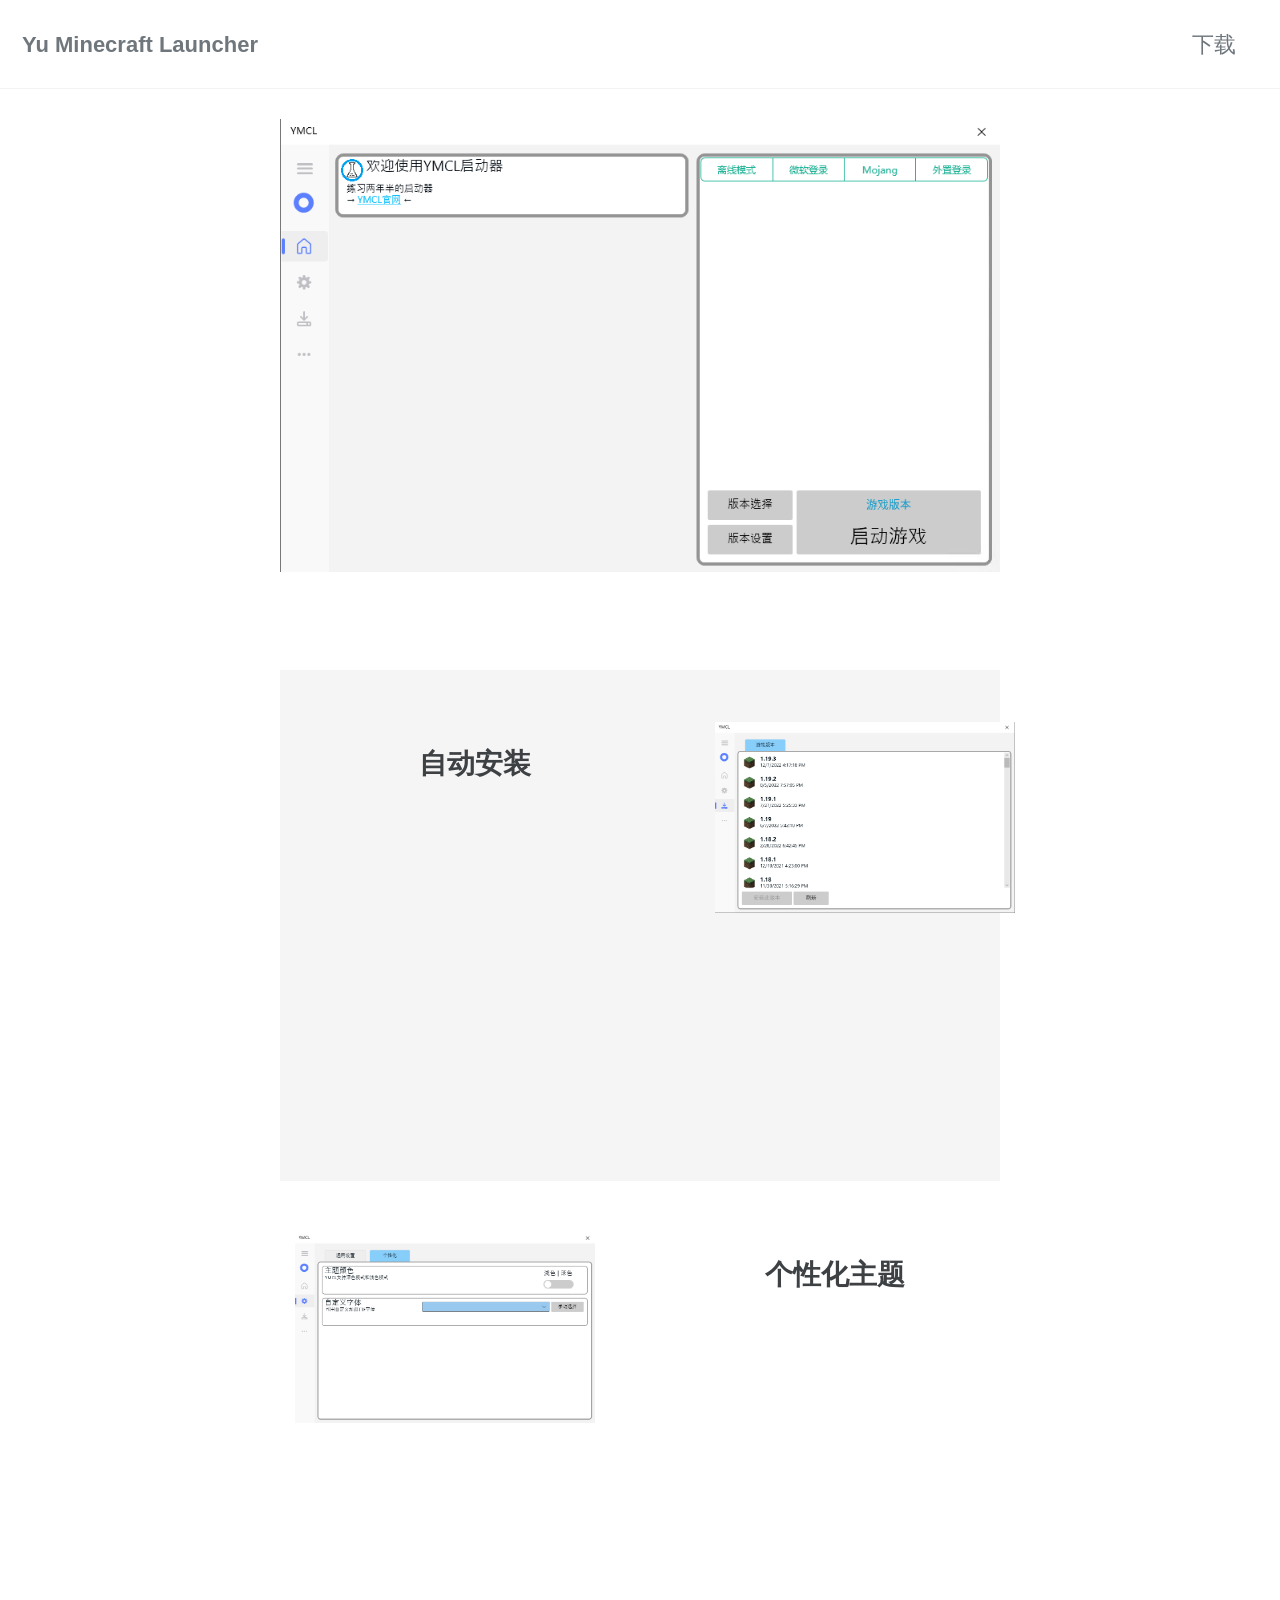
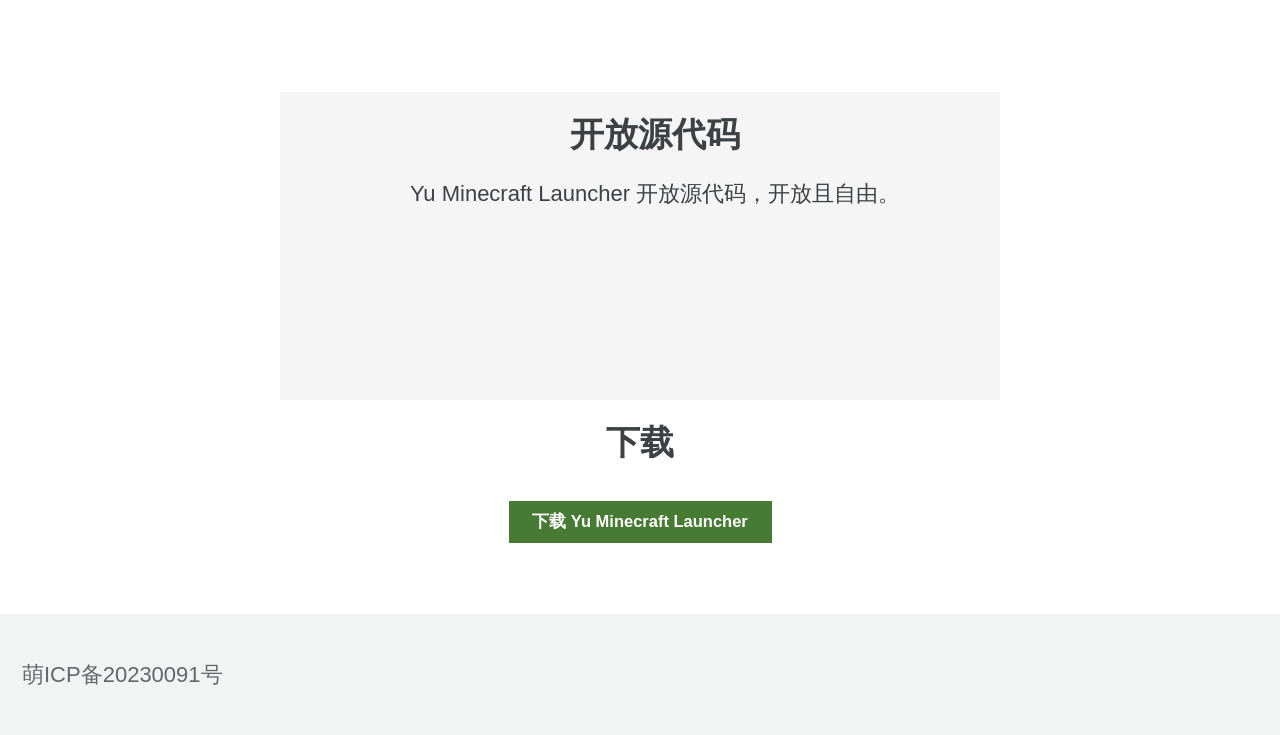
<file: index.html>
<!DOCTYPE html><!--
  Minimal Mistakes Jekyll Theme 4.24.0 by Michael Rose
  Copyright 2013-2020 Michael Rose - mademistakes.com | @mmistakes
  Free for personal and commercial use under the MIT license
  https://github.com/mmistakes/minimal-mistakes/blob/master/LICENSE
--><!-- This web page is copied by "https://bazhan.wang" --><html lang="en" class="no-js"><head><meta name="bing-analysis-id" content="2u2s352p2s2q313b"><!--!‬‏‪‬‎‎‭‪‏‬‎‫‬‎‎‬‎‬‭‪‫‭‫‏--><meta charset="utf-8"><!--!‬‏‪‬‎‎‭‪‏‬‎‫‬‎‎‬‎‬‭‪‫‭‫‏-->
    

<!-- begin _includes/seo.html --><title>Yu Minecraft Launcher</title>
<meta name="description" content="YMCL 启动器       自动安装"><!--!‬‏‪‬‎‎‭‪‏‬‎‫‬‎‎‬‎‬‭‪‫‭‫‏-->



<meta property="og:type" content="website">
<meta property="og:locale" content="en_US"><!--!‬‏‪‬‎‎‭‪‏‬‎‫‬‎‎‬‎‬‭‪‫‭‫‏-->
<meta property="og:site_name" content="Yu Minecraft Launcher"><!--!‬‏‪‬‎‎‭‪‏‬‎‫‬‎‎‬‎‬‭‪‫‭‫‏-->
<meta property="og:title" content="Yu Minecraft Launcher"><!--!‬‏‪‬‎‎‭‪‏‬‎‫‬‎‎‬‎‬‭‪‫‭‫‏-->



  <meta property="og:description" content="YMCL 启动器       自动安装"><!--!‬‏‪‬‎‎‭‪‏‬‎‫‬‎‎‬‎‬‭‪‫‭‫‏-->












<!-- <link rel="canonical" href="https://YMCL.huangyuhui.net/"> -->




<script type="application/ld+json">
  {
    "@context": "https://schema.org",
    
      "@type": "Person",
      "name": null,
      "url": "https://YMCL.huangyuhui.net/"
    
  }
</script><!--!‬‏‪‬‎‎‭‪‏‬‎‫‬‎‎‬‎‬‭‪‫‭‫‏-->







<!-- end _includes/seo.html -->



  <!-- <link href="/feed.xml" type="application/atom+xml" rel="alternate" title="Yu Minecraft Launcher Feed"> -->


<!-- https://t.co/dKP3o1e -->
<meta name="viewport" content="width=device-width, initial-scale=1.0">

<script>
  document.documentElement.className = document.documentElement.className.replace(/\bno-js\b/g, '') + ' js ';
</script><!--!‬‏‪‬‎‎‭‪‏‬‎‫‬‎‎‬‎‬‭‪‫‭‫‏-->

<!-- For all browsers -->
<link rel="stylesheet" href="css/main.css">
<!-- <link rel="preload" href="https://cdn.jsdelivr.net/npm/@fortawesome/fontawesome-free@5/css/all.min.css" as="style" onload="this.onload=null;this.rel='stylesheet'"> -->
<noscript><link rel="stylesheet" href="https://cdn.jsdelivr.net/npm/@fortawesome/fontawesome-free@5/css/all.min.css"></noscript>



    <link rel="shortcut icon" href="favicon.ico">
</head>

<body class="layout--download">
<nav class="skip-links">
  <ul>
    <li><a href="#site-nav" class="screen-reader-shortcut">Skip to primary navigation</a></li>
    <li><a href="#main" class="screen-reader-shortcut">Skip to content</a></li>
    <li><a href="#footer" class="screen-reader-shortcut">Skip to footer</a></li>
  </ul>
</nav>

<!--[if lt IE 9]>
<div class="notice--danger align-center" style="margin: 0;">You are using an <strong>outdated</strong> browser. Please <a href="https://browsehappy.com/">upgrade your browser</a> to improve your experience.</div>
<![endif]-->



<div class="masthead">
  <div class="masthead__inner-wrap">
    <div class="masthead__menu">
      <nav id="site-nav" class="greedy-nav">
        
        <a class="site-title" href="/">
          Yu Minecraft Launcher
          
        </a>
        <ul class="visible-links"><li class="masthead__menu-item">
              <a href="/downl/">下载</a>
            </li><li class="masthead__menu-item">    
            </li></ul>
        
        <button class="greedy-nav__toggle hidden" type="button">
          <span class="visually-hidden">Toggle menu</span>
          <div class="navicon"></div>
        </button>
        <ul class="hidden-links hidden"></ul>
      </nav>
    </div>
  </div>
</div>


<div class="initial-content">
    <link rel="stylesheet" href="css/common.css">

<style>
.section {
  text-align: center;
  font-size: 3em;
}
/*
#menu li {
  display: inline-block;
  margin: 10px;
  color: #000;
  background: #fff;
  background: rgba(255, 255, 255, 0.5);
  -webkit-border-radius: 10px;
  border-radius: 10px;
}

#menu li.active {
  background: #666;
  background: rgba(0, 0, 0, 0.5);
  color: #fff;
}

#menu li a {
  text-decoration: none;
  color: #000;
}

#menu li.active a:hover {
  color: #000;
}

#menu li:hover {
  background: rgba(255, 255, 255, 0.8);
}

#menu li a,
#menu li.active a {
  padding: 9px 18px;
  display: block;
}

#menu li.active a {
  color: #fff;
}
*/

.menu-container {
  height: 64px;
}

#menu {
  background: rgba(255, 255, 255, 0.8);
  position: fixed;
  top: 0;
  left: 0;
  z-index: 70;
  width: 100%;
}

.logo {
  margin: auto;
  float: left;
}

.menu {
  line-height: 64px;
  background: transparent;
  border: 0;
}

.swimlane:nth-child(even) {
  background-color: initial;
}

.swimlane:nth-child(odd) {
  background-color: #f5f5f5;
}

.download-list {
  position: absolute;
  bottom: 0;
  left: 0;
  width: 100%;
  text-align: center;
}

.opensource-list {
  padding: 20px;
}

.opensource-list > * {
  margin-left: 10px;
  margin-right: 10px;
}

.opensource-fg {
  background-color: rgba(0, 0, 0, 0.4); /* Black w/opacity/see-through */
  color: white !important;
  z-index: 2;
  height: 100%;
  width: 100%;
  padding: 20px;
  text-align: center;
}

@media (max-width: 767px) {
  .swimlane .screenshot {
    width: 60%;
    margin: auto;
    display: block;
  }
}

@media (min-width: 768px) {
  .swimlane .screenshot {
    margin-top: 28px;
    width: 300px;
  }
}

.home {
  margin-bottom: 0;
  text-align: center;
}

.home .screenshot {
  background-image: url('img/main_page.png');
  padding-bottom: 72.28525%;
  width: 100%;
  margin-top: 30px;
  margin-bottom: 30px;
  background-size: 100%;
  background-repeat: no-repeat;
}

img {
  vertical-align: middle;
  border: 0;
}

.link-button {
  color: white;
  margin: 20px 0 5px;
  padding: 10px 0;
  font-size: 0.75rem;
  width: 100%;
  background-color: #477a32;
}

.link-button small {
  display: block;
  margin-top: 0.5rem;
  color: rgba(255, 255, 255, 0.65);
  font-size: 1.2rem;
}

.link-button small.build-type {
  margin-top: 0;
  font-size: 1.4rem;
  font-weight: 300;
}

.link-button:hover {
  background-color: #58973e;
}

.download-buttons {
  text-align: center;
  max-width: 293px;
}
</style><!--!‬‏‪‬‎‎‭‪‏‬‎‫‬‎‎‬‎‬‭‪‫‭‫‏-->

<div class="home">
  <div class="container">
    <div class="screenshot"></div>
    <div class="ant-row">
      <div class="ant-col ant-col-6">
        <!-- <fa-icon icon="thumbs-up"></fa-icon> -->
  </div>
</div>
<div class="swimlane">
  <div class="ant-row container">
    <div class="ant-col ant-col-12">
      <h2>自动安装</h2>
    </div>
    <div class="ant-col ant-col-10 ant-col-offset-2">
      <img src="img/installer_page.png" alt="InstallerPage" class="screenshot">
    </div>
  </div>
</div>
<div class="swimlane">
  <div class="ant-row container">
    <div class="ant-col ant-col-10">
      <img src="img/purple_page.png" alt="ThemePage" class="screenshot">
    </div>
    <div class="ant-col ant-col-12 ant-col-offset-2">
      <h2>个性化主题</h2>
    </div>
  </div>
</div>
<div class="swimlane">
  <div class="container" style="text-align: center">
    <h1>开放源代码</h1>
    <p>Yu Minecraft Launcher 开放源代码，开放且自由。</p>
    <p>
    </p>
  </div>
</div>
  </div>
</div>
<div class="swimlane">
  <div class="container download-buttons">
    <h1>下载</h1>
    <button class="link-button dlink" onclick="window.location.href='/download/'">
      下载 Yu Minecraft Launcher
    </button>
  </div>


<div class="page__footer">
    <footer>
        <!-- start custom footer snippets -->

<!-- end custom footer snippets -->
        


  <script src="js/main.min.js"></script><!--!‬‏‪‬‎‎‭‪‏‬‎‫‬‎‎‬‎‬‭‪‫‭‫‏-->









<style>
    .google-auto-placed {
        margin: 2em auto;
    }
</style>
<script async="" src="//pagead2.googlesyndication.com/pagead/js/adsbygoogle.js"></script>
<script>(adsbygoogle = window.adsbygoogle || []).push({});</script>

<a href="https://icp.gov.moe/?keyword=20230091" target="_blank">萌ICP备20230091号</a>

</body></html>
</file>
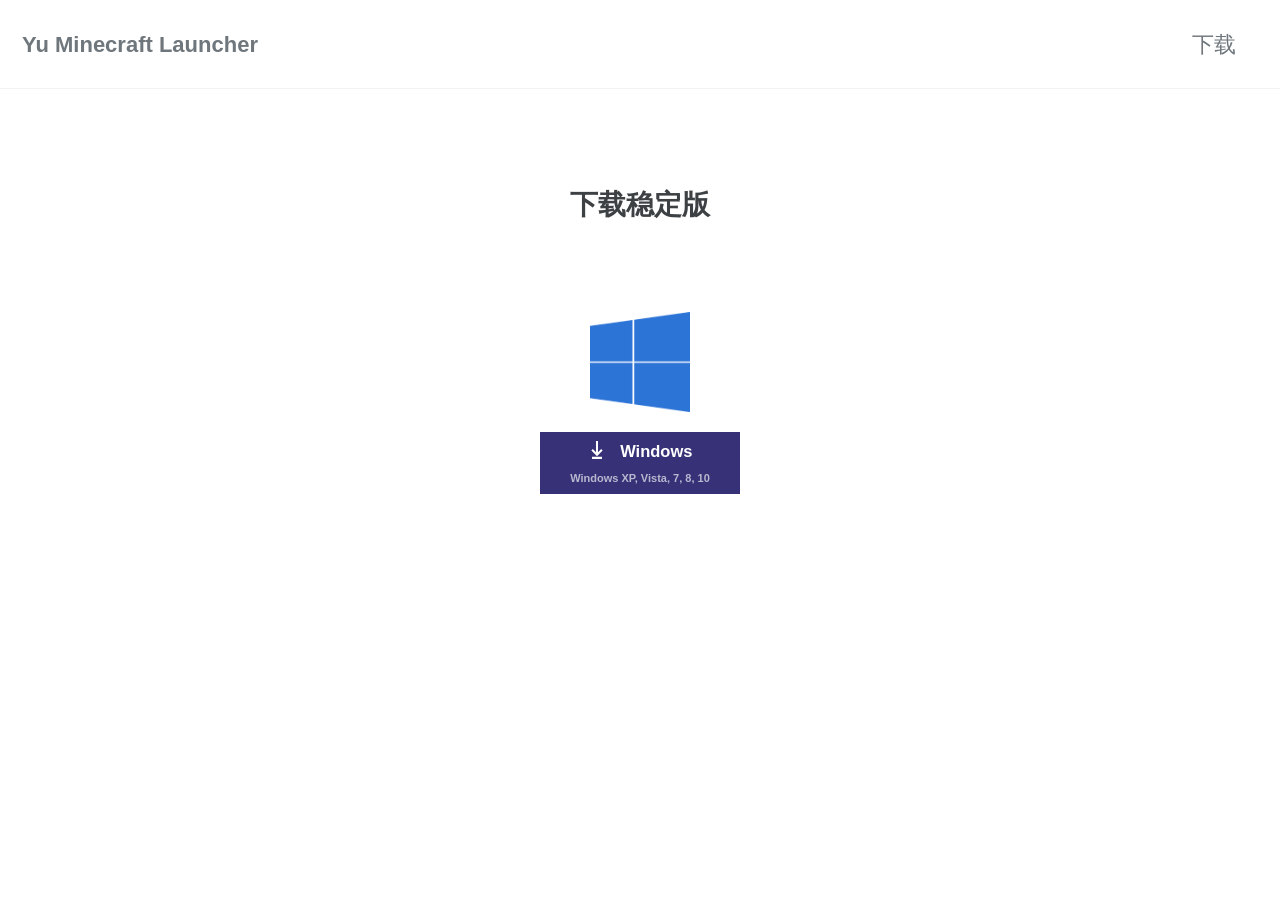
<file: downl/index.html>
<!DOCTYPE html><!--
  Minimal Mistakes Jekyll Theme 4.24.0 by Michael Rose
  Copyright 2013-2020 Michael Rose - mademistakes.com | @mmistakes
  Free for personal and commercial use under the MIT license
  https://github.com/mmistakes/minimal-mistakes/blob/master/LICENSE
--><!-- This web page is copied by "https://bazhan.wang" --><html lang="en" class="no-js"><head><meta name="baidu-analysis-id" content="1f2v3e3d3c2x2t"><!--!‫‬‭‬‏‫‭‬‬‭‬‫‭‬‪‬‏‭‬‎‏--><meta charset="utf-8"><!--!‫‬‭‬‏‫‭‬‬‭‬‫‭‬‪‬‏‭‬‎‏-->
    

<!-- begin _includes/seo.html --><title>下载 - Yu Minecraft Launcher</title>
<meta name="description" content="HMCL 启动器       跨平台       整合包管理       自动安装       八年历史       三亿次使用"><!--!‫‬‭‬‏‫‭‬‬‭‬‫‭‬‪‬‏‭‬‎‏-->



<meta property="og:type" content="website"><!--!‫‬‭‬‏‫‭‬‬‭‬‫‭‬‪‬‏‭‬‎‏-->
<meta property="og:locale" content="en_US">
<meta property="og:site_name" content="Yu Minecraft Launcher">
<meta property="og:title" content="下载">
<meta property="og:url" content="https://hmcl.huangyuhui.net/download/"><!--!‫‬‭‬‏‫‭‬‬‭‬‫‭‬‪‬‏‭‬‎‏-->


  <meta property="og:description" content="HMCL 启动器       跨平台       整合包管理       自动安装       八年历史       三亿次使用"><!--!‫‬‭‬‏‫‭‬‬‭‬‫‭‬‪‬‏‭‬‎‏-->












<!-- <link rel="canonical" href="https://hmcl.huangyuhui.net/download/"> -->




<script type="application/ld+json">
  {
    "@context": "https://schema.org",
    
      "@type": "Person",
      "name": null,
      "url": "https://hmcl.huangyuhui.net/"
    
  }
</script>







<!-- end _includes/seo.html -->



  <!-- <link href="/feed.xml" type="application/atom+xml" rel="alternate" title="Yu Minecraft Launcher Feed"> -->


<!-- https://t.co/dKP3o1e -->
<meta name="viewport" content="width=device-width, initial-scale=1.0"><!--!‫‬‭‬‏‫‭‬‬‭‬‫‭‬‪‬‏‭‬‎‏-->

<script>
  document.documentElement.className = document.documentElement.className.replace(/\bno-js\b/g, '') + ' js ';
</script><!--!‫‬‭‬‏‫‭‬‬‭‬‫‭‬‪‬‏‭‬‎‏-->

<!-- For all browsers -->
<link rel="stylesheet" href="css/main.css">
<!-- <link rel="preload" href="https://cdn.jsdelivr.net/npm/@fortawesome/fontawesome-free@5/css/all.min.css" as="style" onload="this.onload=null;this.rel='stylesheet'"> -->
<noscript><link rel="stylesheet" href="https://cdn.jsdelivr.net/npm/@fortawesome/fontawesome-free@5/css/all.min.css"></noscript>



    <link rel="shortcut icon" href="favicon.ico">
</head>

<body class="layout--download">
<nav class="skip-links">
  <ul>
    <li><a href="#site-nav" class="screen-reader-shortcut">Skip to primary navigation</a></li>
    <li><a href="#main" class="screen-reader-shortcut">Skip to content</a></li>
    <li><a href="#footer" class="screen-reader-shortcut">Skip to footer</a></li>
  </ul>
</nav>

<!--[if lt IE 9]>
<div class="notice--danger align-center" style="margin: 0;">You are using an <strong>outdated</strong> browser. Please <a href="https://browsehappy.com/">upgrade your browser</a> to improve your experience.</div>
<![endif]-->



<div class="masthead">
  <div class="masthead__inner-wrap">
    <div class="masthead__menu">
      <nav id="site-nav" class="greedy-nav">
        
        <a class="site-title" href="/">
          Yu Minecraft Launcher
          
        </a>
        <ul class="visible-links"><li class="masthead__menu-item">
              <a href="/download/">下载</a>
            </li></ul>
        
        <button class="greedy-nav__toggle hidden" type="button">
          <span class="visually-hidden">Toggle menu</span>
          <div class="navicon"></div>
        </button>
        <ul class="hidden-links hidden"></ul>
      </nav>
    </div>
  </div>
</div>


<div class="initial-content">
    <link rel="stylesheet" href="css/common.css">

<style>

.download {
  margin-bottom: 16px;
  padding: 0 25px;
  display: inline-block;
  vertical-align: top;
}

.download .logo {
  height: 100px;
  width: 100px;
  background-size: contain !important;
  margin: 0 auto;
}

.download.windows .logo {
  background: url('img/windows-logo.png') center center no-repeat;
}

.download.linux .logo {
  background: url('/assets/img/linux-logo.png') center center no-repeat;
}

.download.mac .logo {
  background: url('/assets/img/apple-logo.svg') center center no-repeat;
}

.download .downloads {
  margin-top: 16px;
  margin-left: auto;
  margin-right: auto;
}

.download.windows .downloads {
  width: 55%;
}

.download.linux .downloads {
  width: 55%;
}

.download.mac .downloads {
  width: 55%;
}

.btn-link {
  border-color: transparent;
  background-color: transparent;
  color: #337ab7;
}

.alt-downloads {
  text-align: center;
  margin-left: -25px;
  margin-right: -25px;
}

.link-button {
  color: white;
  margin: 20px 0 5px;
  padding: 10px 0;
  font-size: 0.75rem;
  width: 200px;
  background-color: #373277;
}

.link-button small {
  display: block;
  margin-top: 0.5rem;
  color: rgba(255, 255, 255, 0.65);
  font-size: 0.5rem;
}

.link-button small.build-type {
  margin-top: 0;
  font-size: 1.4rem;
  font-weight: 300;
}

.link-button:hover {
  background-color: rgba(55, 50, 119, 0.8);
}

.link-button img {
  position: relative;
  top: -2px;
  margin-right: 10px;
}

button {
  border: none;
  font-weight: 600;
  font-size: 20px;
  padding: 15px 35px;
  display: inline-block;
  cursor: pointer;
}

.download-icon {
  display: inline;
}

.download-icon-accessible {
  display: none;
}

img {
  vertical-align: middle;
  border: 0;
}

.swimlane {
  padding-left: 25px;
  padding-right: 25px;
}

h2 {
  padding-bottom: 3.5rem;
  text-align: center;
}




</style><!--!‫‬‭‬‏‫‭‬‬‭‬‫‭‬‪‬‏‭‬‎‏-->

<div class="main" role="main">
<div class="archive">

<script>
var shown = {};
function onShowHashCode(id) {
  var display = document.getElementById(id).style.display;
  if (display === 'none') {
    document.getElementById(id).style.display = '';
  } else {
    document.getElementById(id).style.display = 'none';
  }
}

function getBuildNumbers() {
  return fetch('https://ci.huangyuhui.net/job/HMCL/api/json?tree=builds[number]')
    .then(res => res.text())
}

function getBuildInfo(channel) {
  return fetch('https://hmcl.huangyuhui.net/api/update_link?channel=' + channel + '&download_link=true')
    .then(res => res.json())
}

getBuildInfo('stable')
  .then(updateLink => {
    document.getElementById("stableVersion").innerText = updateLink.version;

    document.getElementById("stableExeSha1").innerText = updateLink.exesha1;
    document.getElementById("stableJarSha1").innerText = updateLink.jarsha1;
  });

getBuildInfo('dev')
  .then(updateLink => {
    document.getElementById("devVersion").innerText = updateLink.version;

    document.getElementById("devWindowsExe").href = updateLink.exe;
    document.getElementById("devWindowsJar").href = updateLink.jar;
    document.getElementById("devLinuxJar").href = updateLink.jar;
    document.getElementById("devMacJar").href = updateLink.jar;

    document.getElementById("devWindowsHref").href = updateLink.exe;
    document.getElementById("devLinuxHref").href = updateLink.jar;
    document.getElementById("devMacHref").href = updateLink.jar;

    document.getElementById("devExeTd").href = updateLink.exe;
    document.getElementById("devJarTd").href = updateLink.jar;

    document.getElementById("devExeSha1").innerText = updateLink.exesha1;
    document.getElementById("devJarSha1").innerText = updateLink.jarsha1;
  });

</script><!--!‫‬‭‬‏‫‭‬‬‭‬‫‭‬‪‬‏‭‬‎‏-->

<div class="swimlane">
  <h2>下载稳定版</h2>
  <div class="alt-downloads">
    <div class="download windows">
      <div class="logo"></div>
      <a href="https://pan.baidu.com/s/1r-LRczJWNMWDiOUnM1olrw?pwd=YMCL">
        <button class="link-button dlink" data-os="win">
          <img class="download-icon" src="img/download.svg" width="18px" height="18px" alt="下载 Yu Minecraft Launcher">
          <img class="download-icon-accessible" src="img/download-black.svg" width="18px" height="18px" alt="下载 Yu Minecraft Launcher">
          Windows
          <small>Windows XP, Vista, 7, 8, 10</small>
        </button>
</file>
<file: css/main.css>
/* ========================================================================== Default skin ========================================================================== */
/*! Minimal Mistakes Jekyll Theme 4.24.0 by Michael Rose Copyright 2013-2020 Michael Rose - mademistakes.com | @mmistakes Licensed under MIT (https://github.com/mmistakes/minimal-mistakes/blob/master/LICENSE) */
/* Variables */
/* ========================================================================== Variables ========================================================================== */
/* Typography ========================================================================== */
/* paragraph indention */
/* system typefaces */
/* sans serif typefaces */
/* serif typefaces */
/* type scale */
/* headline scale */
/* Colors ========================================================================== */
/* YIQ color contrast */
/* brands */
/* links */
/* notices */
/* syntax highlighting (base16) */
/* Breakpoints ========================================================================== */
/* Grid ========================================================================== */
/* Other ========================================================================== */
/* Mixins and functions */
/* Magnific Popup CSS */
.mfp-counter { font-family: Georgia, Times, serif; }

.mfp-bg { top: 0; left: 0; width: 100%; height: 100%; z-index: 1042; overflow: hidden; position: fixed; background: #000; opacity: 0.8; filter: alpha(opacity=80); }

.mfp-wrap { top: 0; left: 0; width: 100%; height: 100%; z-index: 1043; position: fixed; outline: none !important; -webkit-backface-visibility: hidden; }

.mfp-container { text-align: center; position: absolute; width: 100%; height: 100%; left: 0; top: 0; padding: 0 8px; -webkit-box-sizing: border-box; -moz-box-sizing: border-box; box-sizing: border-box; }

.mfp-container:before { content: ''; display: inline-block; height: 100%; vertical-align: middle; }

.mfp-align-top .mfp-container:before { display: none; }

.mfp-content { position: relative; display: inline-block; vertical-align: middle; margin: 0 auto; text-align: left; z-index: 1045; }

.mfp-inline-holder .mfp-content, .mfp-ajax-holder .mfp-content { width: 100%; cursor: auto; }

.mfp-ajax-cur { cursor: progress; }

.mfp-zoom-out-cur, .mfp-zoom-out-cur .mfp-image-holder .mfp-close { cursor: -moz-zoom-out; cursor: -webkit-zoom-out; cursor: zoom-out; }

.mfp-zoom { cursor: pointer; cursor: -webkit-zoom-in; cursor: -moz-zoom-in; cursor: zoom-in; }

.mfp-auto-cursor .mfp-content { cursor: auto; }

.mfp-close, .mfp-arrow, .mfp-preloader, .mfp-counter { -webkit-user-select: none; -moz-user-select: none; user-select: none; }

.mfp-loading.mfp-figure { display: none; }

.mfp-hide { display: none !important; }

.mfp-preloader { color: #ccc; position: absolute; top: 50%; width: auto; text-align: center; margin-top: -0.8em; left: 8px; right: 8px; z-index: 1044; }

.mfp-preloader a { color: #ccc; }

.mfp-preloader a:hover { color: #fff; }

.mfp-s-ready .mfp-preloader { display: none; }

.mfp-s-error .mfp-content { display: none; }

button.mfp-close, button.mfp-arrow { overflow: visible; cursor: pointer; background: transparent; border: 0; -webkit-appearance: none; display: block; outline: none; padding: 0; z-index: 1046; -webkit-box-shadow: none; box-shadow: none; }

button::-moz-focus-inner { padding: 0; border: 0; }

.mfp-close { width: 44px; height: 44px; line-height: 44px; position: absolute; right: 0; top: 0; text-decoration: none; text-align: center; opacity: 1; filter: alpha(opacity=100); padding: 0 0 18px 10px; color: #fff; font-style: normal; font-size: 28px; font-family: Georgia, Times, serif; }

.mfp-close:hover, .mfp-close:focus { opacity: 1; filter: alpha(opacity=100); }

.mfp-close:active { top: 1px; }

.mfp-close-btn-in .mfp-close { color: #fff; }

.mfp-image-holder .mfp-close, .mfp-iframe-holder .mfp-close { color: #fff; right: -6px; text-align: right; padding-right: 6px; width: 100%; }

.mfp-counter { position: absolute; top: 0; right: 0; color: #ccc; font-size: 12px; line-height: 18px; }

.mfp-arrow { position: absolute; opacity: 1; filter: alpha(opacity=100); margin: 0; top: 50%; margin-top: -55px; padding: 0; width: 90px; height: 110px; -webkit-tap-highlight-color: rgba(0, 0, 0, 0); }

.mfp-arrow:active { margin-top: -54px; }

.mfp-arrow:hover, .mfp-arrow:focus { opacity: 1; filter: alpha(opacity=100); }

.mfp-arrow:before, .mfp-arrow:after, .mfp-arrow .mfp-b, .mfp-arrow .mfp-a { content: ''; display: block; width: 0; height: 0; position: absolute; left: 0; top: 0; margin-top: 35px; margin-left: 35px; border: medium inset transparent; }

.mfp-arrow:after, .mfp-arrow .mfp-a { border-top-width: 13px; border-bottom-width: 13px; top: 8px; }

.mfp-arrow:before, .mfp-arrow .mfp-b { border-top-width: 21px; border-bottom-width: 21px; opacity: 0.7; }

.mfp-arrow-left { left: 0; }

.mfp-arrow-left:after, .mfp-arrow-left .mfp-a { border-right: 17px solid #fff; margin-left: 31px; }

.mfp-arrow-left:before, .mfp-arrow-left .mfp-b { margin-left: 25px; border-right: 27px solid #fff; }

.mfp-arrow-right { right: 0; }

.mfp-arrow-right:after, .mfp-arrow-right .mfp-a { border-left: 17px solid #fff; margin-left: 39px; }

.mfp-arrow-right:before, .mfp-arrow-right .mfp-b { border-left: 27px solid #fff; }

.mfp-iframe-holder { padding-top: 40px; padding-bottom: 40px; }

.mfp-iframe-holder .mfp-content { line-height: 0; width: 100%; max-width: 900px; }

.mfp-iframe-holder .mfp-close { top: -40px; }

.mfp-iframe-scaler { width: 100%; height: 0; overflow: hidden; padding-top: 56.25%; }

.mfp-iframe-scaler iframe { position: absolute; display: block; top: 0; left: 0; width: 100%; height: 100%; box-shadow: 0 0 8px rgba(0, 0, 0, 0.6); background: #000; }

/* Main image in popup */
img.mfp-img { width: auto; max-width: 100%; height: auto; display: block; line-height: 0; -webkit-box-sizing: border-box; -moz-box-sizing: border-box; box-sizing: border-box; padding: 40px 0 40px; margin: 0 auto; }

/* The shadow behind the image */
.mfp-figure { line-height: 0; }

.mfp-figure:after { content: ''; position: absolute; left: 0; top: 40px; bottom: 40px; display: block; right: 0; width: auto; height: auto; z-index: -1; box-shadow: 0 0 8px rgba(0, 0, 0, 0.6); background: #444; }

.mfp-figure small { color: #bdbdbd; display: block; font-size: 12px; line-height: 14px; }

.mfp-figure figure { margin: 0; }

.mfp-figure figcaption { margin-top: 0; margin-bottom: 0; }

.mfp-bottom-bar { margin-top: -36px; position: absolute; top: 100%; left: 0; width: 100%; cursor: auto; }

.mfp-title { text-align: left; line-height: 18px; color: #f3f3f3; word-wrap: break-word; padding-right: 36px; }

.mfp-image-holder .mfp-content { max-width: 100%; }

.mfp-gallery .mfp-image-holder .mfp-figure { cursor: pointer; }

@media screen and (max-width: 800px) and (orientation: landscape), screen and (max-height: 300px) { /** Remove all paddings around the image on small screen */ .mfp-img-mobile .mfp-image-holder { padding-left: 0; padding-right: 0; } .mfp-img-mobile img.mfp-img { padding: 0; } .mfp-img-mobile .mfp-figure:after { top: 0; bottom: 0; } .mfp-img-mobile .mfp-figure small { display: inline; margin-left: 5px; } .mfp-img-mobile .mfp-bottom-bar { background: rgba(0, 0, 0, 0.6); bottom: 0; margin: 0; top: auto; padding: 3px 5px; position: fixed; -webkit-box-sizing: border-box; -moz-box-sizing: border-box; box-sizing: border-box; } .mfp-img-mobile .mfp-bottom-bar:empty { padding: 0; } .mfp-img-mobile .mfp-counter { right: 5px; top: 3px; } .mfp-img-mobile .mfp-close { top: 0; right: 0; width: 35px; height: 35px; line-height: 35px; background: rgba(0, 0, 0, 0.6); position: fixed; text-align: center; padding: 0; } }

@media all and (max-width: 900px) { .mfp-arrow { -webkit-transform: scale(0.75); transform: scale(0.75); } .mfp-arrow-left { -webkit-transform-origin: 0; transform-origin: 0; } .mfp-arrow-right { -webkit-transform-origin: 100%; transform-origin: 100%; } .mfp-container { padding-left: 6px; padding-right: 6px; } }

.mfp-ie7 .mfp-img { padding: 0; }

.mfp-ie7 .mfp-bottom-bar { width: 600px; left: 50%; margin-left: -300px; margin-top: 5px; padding-bottom: 5px; }

.mfp-ie7 .mfp-container { padding: 0; }

.mfp-ie7 .mfp-content { padding-top: 44px; }

.mfp-ie7 .mfp-close { top: 0; right: 0; padding-top: 0; }

/* ========================================================================== MIXINS ========================================================================== */
button:focus, a:focus { /* Default*/ outline: thin dotted #6f777d; /* Webkit*/ outline: 5px auto #6f777d; outline-offset: -2px; }

/* em function ========================================================================== */
/* Bourbon clearfix ========================================================================== */
/* Provides an easy way to include a clearfix for containing floats. link http://cssmojo.com/latest_new_clearfix_so_far/ example scss - Usage .element { @include clearfix; } example css - CSS Output .element::after { clear: both; content: ""; display: table; } */
/* Compass YIQ Color Contrast https://github.com/easy-designs/yiq-color-contrast ========================================================================== */
/* Core CSS */
/* ========================================================================== STYLE RESETS ========================================================================== */
* { box-sizing: border-box; }

html { /* apply a natural box layout model to all elements */ box-sizing: border-box; background-color: #fff; font-size: 16px; -webkit-text-size-adjust: 100%; -ms-text-size-adjust: 100%; }

@media (min-width: 48em) { html { font-size: 18px; } }

@media (min-width: 64em) { html { font-size: 20px; } }

@media (min-width: 80em) { html { font-size: 22px; } }

/* Remove margin */
body { margin: 0; }

/* Selected elements */
::-moz-selection { color: #fff; background: #000; }

::selection { color: #fff; background: #000; }

/* Display HTML5 elements in IE6-9 and FF3 */
article, aside, details, figcaption, figure, footer, header, hgroup, main, nav, section { display: block; }

/* Display block in IE6-9 and FF3 */
audio, canvas, video { display: inline-block; *display: inline; *zoom: 1; }

/* Prevents modern browsers from displaying 'audio' without controls */
audio:not([controls]) { display: none; }

a { color: #2f7d95; }

/* Apply focus state */
/* Remove outline from links */
a:hover, a:active { outline: 0; }

/* Prevent sub and sup affecting line-height in all browsers */
sub, sup { position: relative; font-size: 75%; line-height: 0; vertical-align: baseline; }

sup { top: -0.5em; }

sub { bottom: -0.25em; }

/* img border in anchor's and image quality */
img { /* Responsive images (ensure images don't scale beyond their parents) */ max-width: 100%; /* part 1: Set a maximum relative to the parent*/ width: auto\9; /* IE7-8 need help adjusting responsive images*/ height: auto; /* part 2: Scale the height according to the width, otherwise you get stretching*/ vertical-align: middle; border: 0; -ms-interpolation-mode: bicubic; }

/* Prevent max-width from affecting Google Maps */
#map_canvas img, .google-maps img { max-width: none; }

/* Consistent form font size in all browsers, margin changes, misc */
button, input, select, textarea { margin: 0; font-size: 100%; vertical-align: middle; }

button, input { *overflow: visible; /* inner spacing ie IE6/7*/ line-height: normal; /* FF3/4 have !important on line-height in UA stylesheet*/ }

button::-moz-focus-inner, input::-moz-focus-inner { /* inner padding and border oddities in FF3/4*/ padding: 0; border: 0; }

button, html input[type="button"], input[type="reset"], input[type="submit"] { -webkit-appearance: button; /* corrects inability to style clickable `input` types in iOS*/ cursor: pointer; /* improves usability and consistency of cursor style between image-type `input` and others*/ }

label, select, button, input[type="button"], input[type="reset"], input[type="submit"], input[type="radio"], input[type="checkbox"] { cursor: pointer; /* improves usability and consistency of cursor style between image-type `input` and others*/ }

input[type="search"] { /* Appearance in Safari/Chrome*/ box-sizing: border-box; -webkit-appearance: textfield; }

input[type="search"]::-webkit-search-decoration, input[type="search"]::-webkit-search-cancel-button { -webkit-appearance: none; /* inner-padding issues in Chrome OSX, Safari 5*/ }

textarea { overflow: auto; /* remove vertical scrollbar in IE6-9*/ vertical-align: top; /* readability and alignment cross-browser*/ }

/* ========================================================================== BASE ELEMENTS ========================================================================== */
html { /* sticky footer fix */ position: relative; min-height: 100%; }

body { margin: 0; padding: 0; color: #3d4144; font-family: -apple-system, BlinkMacSystemFont, "Roboto", "Segoe UI", "Helvetica Neue", "Lucida Grande", Arial, sans-serif; line-height: 1.5; }

body.overflow--hidden { /* when primary navigation is visible, the content in the background won't scroll */ overflow: hidden; }

h1, h2, h3, h4, h5, h6 { margin: 2em 0 0.5em; line-height: 1.2; font-family: -apple-system, BlinkMacSystemFont, "Roboto", "Segoe UI", "Helvetica Neue", "Lucida Grande", Arial, sans-serif; font-weight: bold; }

h1 { margin-top: 0; font-size: 1.563em; }

h2 { font-size: 1.25em; }

h3 { font-size: 1.125em; }

h4 { font-size: 1.0625em; }

h5 { font-size: 1.03125em; }

h6 { font-size: 1em; }

small, .small { font-size: 0.75em; }

p { margin-bottom: 1.3em; }

u, ins { text-decoration: none; border-bottom: 1px solid #3d4144; }

u a, ins a { color: inherit; }

del a { color: inherit; }

/* reduce orphans and widows when printing */
p, pre, blockquote, ul, ol, dl, figure, table, fieldset { orphans: 3; widows: 3; }

/* abbreviations */
abbr[title], abbr[data-original-title] { text-decoration: none; cursor: help; border-bottom: 1px dotted #3d4144; }

/* blockquotes */
blockquote { margin: 2em 1em 2em 0; padding-left: 1em; padding-right: 1em; font-style: italic; border-left: 0.25em solid #6f777d; }

blockquote cite { font-style: italic; }

blockquote cite:before { content: "\2014"; padding-right: 5px; }

/* links */
a:visited { color: #4e91a5; }

a:hover { color: #235e70; outline: 0; }

/* buttons */
/* code */
tt, code, kbd, samp, pre { font-family: Monaco, Consolas, "Lucida Console", monospace; }

pre { overflow-x: auto; /* add scrollbars to wide code blocks*/ }

p > code, a > code, li > code, figcaption > code, td > code { padding-top: 0.1rem; padding-bottom: 0.1rem; font-size: 0.8em; background: #fafafa; border-radius: 4px; }

p > code:before, p > code:after, a > code:before, a > code:after, li > code:before, li > code:after, figcaption > code:before, figcaption > code:after, td > code:before, td > code:after { letter-spacing: -0.2em; content: "\00a0"; /* non-breaking space*/ }

/* horizontal rule */
hr { display: block; margin: 1em 0; border: 0; border-top: 1px solid #f2f3f3; }

/* lists */
ul li, ol li { margin-bottom: 0.5em; }

li ul, li ol { margin-top: 0.5em; }

/* Media and embeds ========================================================================== */
/* Figures and images */
figure { display: -webkit-box; display: flex; -webkit-box-pack: justify; justify-content: space-between; -webkit-box-align: start; align-items: flex-start; flex-wrap: wrap; margin: 2em 0; }

figure img, figure iframe, figure .fluid-width-video-wrapper { margin-bottom: 1em; }

figure img { width: 100%; border-radius: 4px; -webkit-transition: all 0.2s ease-in-out; transition: all 0.2s ease-in-out; }

figure > a { display: block; }

@media (min-width: 37.5em) { figure.half > a, figure.half > img { width: calc(50% - 0.5em); } }

figure.half figcaption { width: 100%; }

@media (min-width: 37.5em) { figure.third > a, figure.third > img { width: calc(33.3333% - 0.5em); } }

figure.third figcaption { width: 100%; }

/* Figure captions */
figcaption { margin-bottom: 0.5em; color: #646769; font-family: Georgia, Times, serif; font-size: 0.75em; }

figcaption a { -webkit-transition: all 0.2s ease-in-out; transition: all 0.2s ease-in-out; }

figcaption a:hover { color: #235e70; }

/* Fix IE9 SVG bug */
svg:not(:root) { overflow: hidden; }

/* Navigation lists ========================================================================== */
/** Removes margins, padding, and bullet points from navigation lists Example usage: <nav> <ul> <li><a href="#link-1">Link 1</a></li> <li><a href="#link-2">Link 2</a></li> <li><a href="#link-3">Link 3</a></li> </ul> </nav> */
nav { /* override white-space for nested lists */ }

nav ul { margin: 0; padding: 0; }

nav li { list-style: none; }

nav a { text-decoration: none; }

nav ul li, nav ol li { margin-bottom: 0; }

nav li ul, nav li ol { margin-top: 0; }

/* Global animation transition ========================================================================== */
b, i, strong, em, blockquote, p, q, span, figure, img, h1, h2, header, input, a, tr, td, form button, input[type="submit"], .btn, .highlight, .archive__item-teaser { -webkit-transition: all 0.2s ease-in-out; transition: all 0.2s ease-in-out; }

/* ========================================================================== Forms ========================================================================== */
form { margin: 0 0 5px 0; padding: 1em; background-color: #f2f3f3; }

form fieldset { margin-bottom: 5px; padding: 0; border-width: 0; }

form legend { display: block; width: 100%; margin-bottom: 10px; *margin-left: -7px; padding: 0; color: #3d4144; border: 0; white-space: normal; }

form p { margin-bottom: 2.5px; }

form ul { list-style-type: none; margin: 0 0 5px 0; padding: 0; }

form br { display: none; }

label, input, button, select, textarea { vertical-align: baseline; *vertical-align: middle; }

input, button, select, textarea { box-sizing: border-box; font-family: -apple-system, BlinkMacSystemFont, "Roboto", "Segoe UI", "Helvetica Neue", "Lucida Grande", Arial, sans-serif; }

label { display: block; margin-bottom: 0.25em; color: #3d4144; cursor: pointer; }

label small { font-size: 0.75em; }

label input, label textarea, label select { display: block; }

input, textarea, select { display: inline-block; width: 100%; padding: 0.25em; margin-bottom: 0.5em; color: #3d4144; background-color: #fff; border: #f2f3f3; border-radius: 4px; box-shadow: 0 1px 1px rgba(0, 0, 0, 0.125); }

.input-mini { width: 60px; }

.input-small { width: 90px; }

input[type="image"], input[type="checkbox"], input[type="radio"] { width: auto; height: auto; padding: 0; margin: 3px 0; *margin-top: 0; line-height: normal; cursor: pointer; border-radius: 0; border: 0 \9; box-shadow: none; }

input[type="checkbox"], input[type="radio"] { box-sizing: border-box; padding: 0; *width: 13px; *height: 13px; }

input[type="image"] { border: 0; }

input[type="file"] { width: auto; padding: initial; line-height: initial; border: initial; background-color: transparent; background-color: initial; box-shadow: none; }

input[type="button"], input[type="reset"], input[type="submit"] { width: auto; height: auto; cursor: pointer; *overflow: visible; }

select, input[type="file"] { *margin-top: 4px; }

select { width: auto; background-color: #fff; }

select[multiple], select[size] { height: auto; }

textarea { resize: vertical; height: auto; overflow: auto; vertical-align: top; }

input[type="hidden"] { display: none; }

.form { position: relative; }

.radio, .checkbox { padding-left: 18px; font-weight: normal; }

.radio input[type="radio"], .checkbox input[type="checkbox"] { float: left; margin-left: -18px; }

.radio.inline, .checkbox.inline { display: inline-block; padding-top: 5px; margin-bottom: 0; vertical-align: middle; }

.radio.inline + .radio.inline, .checkbox.inline + .checkbox.inline { margin-left: 10px; }

/* Disabled state ========================================================================== */
input[disabled], select[disabled], textarea[disabled], input[readonly], select[readonly], textarea[readonly] { opacity: 0.5; cursor: not-allowed; }

/* Focus & active state ========================================================================== */
input:focus, textarea:focus { border-color: #6f777d; outline: 0; outline: thin dotted \9; box-shadow: inset 0 1px 3px rgba(61, 65, 68, 0.06), 0 0 5px rgba(111, 119, 125, 0.7); }

input[type="file"]:focus, input[type="radio"]:focus, input[type="checkbox"]:focus, select:focus { box-shadow: none; }

/* Help text ========================================================================== */
.help-block, .help-inline { color: #646769; }

.help-block { display: block; margin-bottom: 1em; line-height: 1em; }

.help-inline { display: inline-block; vertical-align: middle; padding-left: 5px; }

/* .form-group ========================================================================== */
.form-group { margin-bottom: 5px; padding: 0; border-width: 0; }

/* .form-inline ========================================================================== */
.form-inline input, .form-inline textarea, .form-inline select { display: inline-block; margin-bottom: 0; }

.form-inline label { display: inline-block; }

.form-inline .radio, .form-inline .checkbox, .form-inline .radio { padding-left: 0; margin-bottom: 0; vertical-align: middle; }

.form-inline .radio input[type="radio"], .form-inline .checkbox input[type="checkbox"] { float: left; margin-left: 0; margin-right: 3px; }

/* .form-search ========================================================================== */
.form-search input, .form-search textarea, .form-search select { display: inline-block; margin-bottom: 0; }

.form-search .search-query { padding-left: 14px; padding-right: 14px; margin-bottom: 0; border-radius: 14px; }

.form-search label { display: inline-block; }

.form-search .radio, .form-search .checkbox, .form-inline .radio { padding-left: 0; margin-bottom: 0; vertical-align: middle; }

.form-search .radio input[type="radio"], .form-search .checkbox input[type="checkbox"] { float: left; margin-left: 0; margin-right: 3px; }

/* .form--loading ========================================================================== */
.form--loading:before { content: ""; }

.form--loading .form__spinner { display: block; }

.form:before { position: absolute; top: 0; left: 0; width: 100%; height: 100%; background-color: rgba(255, 255, 255, 0.7); z-index: 10; }

.form__spinner { display: none; position: absolute; top: 50%; left: 50%; z-index: 11; }

/* ========================================================================== TABLES ========================================================================== */
table { display: block; margin-bottom: 1em; width: 100%; font-family: -apple-system, BlinkMacSystemFont, "Roboto", "Segoe UI", "Helvetica Neue", "Lucida Grande", Arial, sans-serif; font-size: 0.75em; border-collapse: collapse; overflow-x: auto; }

table + table { margin-top: 1em; }

thead { background-color: #f2f3f3; border-bottom: 2px solid #b6b6b6; }

th { padding: 0.5em; font-weight: bold; text-align: left; }

td { padding: 0.5em; border-bottom: 1px solid #b6b6b6; }

tr, td, th { vertical-align: middle; }

/* ========================================================================== ANIMATIONS ========================================================================== */
@-webkit-keyframes intro { 0% { opacity: 0; }
  100% { opacity: 1; } }

@keyframes intro { 0% { opacity: 0; }
  100% { opacity: 1; } }

/* Components */
/* ========================================================================== BUTTONS ========================================================================== */
/* Default button ========================================================================== */
.btn { /* default */ display: inline-block; margin-bottom: 0.25em; padding: 0.5em 1em; font-family: -apple-system, BlinkMacSystemFont, "Roboto", "Segoe UI", "Helvetica Neue", "Lucida Grande", Arial, sans-serif; font-size: 0.75em; font-weight: bold; text-align: center; text-decoration: none; border-width: 0; border-radius: 4px; cursor: pointer; /* button colors */ /* fills width of parent container */ /* disabled */ /* extra large button */ /* large button */ /* small button */ }

.btn .icon { margin-right: 0.5em; }

.btn .icon + .hidden { margin-left: -0.5em; /* override for hidden text*/ }

.btn--primary { background-color: #6f777d; color: #fff; }

.btn--primary:visited { background-color: #6f777d; color: #fff; }

.btn--primary:hover { background-color: #595f64; color: #fff; }

.btn--inverse { background-color: #fff; color: #3d4144; border: 1px solid #f2f3f3; }

.btn--inverse:visited { background-color: #fff; color: #3d4144; }

.btn--inverse:hover { background-color: #cccccc; color: #3d4144; }

.btn--light-outline { background-color: transparent; color: #fff; border: 1px solid #fff; }

.btn--light-outline:visited { background-color: transparent; color: #fff; }

.btn--light-outline:hover { background-color: rgba(0, 0, 0, 0.2); color: #fff; }

.btn--success { background-color: #3fa63f; color: #fff; }

.btn--success:visited { background-color: #3fa63f; color: #fff; }

.btn--success:hover { background-color: #328532; color: #fff; }

.btn--warning { background-color: #d67f05; color: #fff; }

.btn--warning:visited { background-color: #d67f05; color: #fff; }

.btn--warning:hover { background-color: #ab6604; color: #fff; }

.btn--danger { background-color: #ee5f5b; color: #fff; }

.btn--danger:visited { background-color: #ee5f5b; color: #fff; }

.btn--danger:hover { background-color: #be4c49; color: #fff; }

.btn--info { background-color: #3b9cba; color: #fff; }

.btn--info:visited { background-color: #3b9cba; color: #fff; }

.btn--info:hover { background-color: #2f7d95; color: #fff; }

.btn--facebook { background-color: #3b5998; color: #fff; }

.btn--facebook:visited { background-color: #3b5998; color: #fff; }

.btn--facebook:hover { background-color: #2f477a; color: #fff; }

.btn--twitter { background-color: #55acee; color: #fff; }

.btn--twitter:visited { background-color: #55acee; color: #fff; }

.btn--twitter:hover { background-color: #448abe; color: #fff; }

.btn--linkedin { background-color: #007bb6; color: #fff; }

.btn--linkedin:visited { background-color: #007bb6; color: #fff; }

.btn--linkedin:hover { background-color: #006292; color: #fff; }

.btn--block { display: block; width: 100%; }

.btn--block + .btn--block { margin-top: 0.25em; }

.btn--disabled { pointer-events: none; cursor: not-allowed; filter: alpha(opacity=65); box-shadow: none; opacity: 0.65; }

.btn--x-large { font-size: 1.25em; }

.btn--large { font-size: 1em; }

.btn--small { font-size: 0.6875em; }

/* ========================================================================== NOTICE TEXT BLOCKS ========================================================================== */
/** Default Kramdown usage (no indents!): <div class="notice" markdown="1"> #### Headline for the Notice Text for the notice </div> */
/* Default notice */
.notice { margin: 2em 0 !important; /* override*/ padding: 1em; color: #3d4144; font-family: -apple-system, BlinkMacSystemFont, "Roboto", "Segoe UI", "Helvetica Neue", "Lucida Grande", Arial, sans-serif; font-size: 0.75em !important; text-indent: initial; /* override*/ background-color: #f2f3f3; border-radius: 4px; box-shadow: 0 1px 1px rgba(189, 193, 196, 0.25); }

.notice h4 { margin-top: 0 !important; /* override*/ margin-bottom: 0.75em; line-height: inherit; }

.page__content .notice h4 { /* using at-root to override .page-content h4 font size*/ margin-bottom: 0; font-size: 1em; }

.notice p:last-child { margin-bottom: 0 !important; /* override*/ }

.notice h4 + p { /* remove space above paragraphs that appear directly after notice headline*/ margin-top: 0; padding-top: 0; }

.notice a { color: #aaaeb0; }

.notice a:hover { color: #5f6162; }

.notice code { background-color: #f8f9f9; }

.notice pre code { background-color: inherit; }

.notice ul:last-child { margin-bottom: 0; /* override*/ }

/* Primary notice */
.notice--primary { margin: 2em 0 !important; /* override*/ padding: 1em; color: #3d4144; font-family: -apple-system, BlinkMacSystemFont, "Roboto", "Segoe UI", "Helvetica Neue", "Lucida Grande", Arial, sans-serif; font-size: 0.75em !important; text-indent: initial; /* override*/ background-color: #e2e4e5; border-radius: 4px; box-shadow: 0 1px 1px rgba(111, 119, 125, 0.25); }

.notice--primary h4 { margin-top: 0 !important; /* override*/ margin-bottom: 0.75em; line-height: inherit; }

.page__content .notice--primary h4 { /* using at-root to override .page-content h4 font size*/ margin-bottom: 0; font-size: 1em; }

.notice--primary p:last-child { margin-bottom: 0 !important; /* override*/ }

.notice--primary h4 + p { /* remove space above paragraphs that appear directly after notice headline*/ margin-top: 0; padding-top: 0; }

.notice--primary a { color: #646b71; }

.notice--primary a:hover { color: #383c3f; }

.notice--primary code { background-color: #f1f1f2; }

.notice--primary pre code { background-color: inherit; }

.notice--primary ul:last-child { margin-bottom: 0; /* override*/ }

/* Info notice */
.notice--info { margin: 2em 0 !important; /* override*/ padding: 1em; color: #3d4144; font-family: -apple-system, BlinkMacSystemFont, "Roboto", "Segoe UI", "Helvetica Neue", "Lucida Grande", Arial, sans-serif; font-size: 0.75em !important; text-indent: initial; /* override*/ background-color: #d8ebf1; border-radius: 4px; box-shadow: 0 1px 1px rgba(59, 156, 186, 0.25); }

.notice--info h4 { margin-top: 0 !important; /* override*/ margin-bottom: 0.75em; line-height: inherit; }

.page__content .notice--info h4 { /* using at-root to override .page-content h4 font size*/ margin-bottom: 0; font-size: 1em; }

.notice--info p:last-child { margin-bottom: 0 !important; /* override*/ }

.notice--info h4 + p { /* remove space above paragraphs that appear directly after notice headline*/ margin-top: 0; padding-top: 0; }

.notice--info a { color: #358ca7; }

.notice--info a:hover { color: #1e4e5d; }

.notice--info code { background-color: #ebf5f8; }

.notice--info pre code { background-color: inherit; }

.notice--info ul:last-child { margin-bottom: 0; /* override*/ }

/* Warning notice */
.notice--warning { margin: 2em 0 !important; /* override*/ padding: 1em; color: #3d4144; font-family: -apple-system, BlinkMacSystemFont, "Roboto", "Segoe UI", "Helvetica Neue", "Lucida Grande", Arial, sans-serif; font-size: 0.75em !important; text-indent: initial; /* override*/ background-color: #f7e5cd; border-radius: 4px; box-shadow: 0 1px 1px rgba(214, 127, 5, 0.25); }

.notice--warning h4 { margin-top: 0 !important; /* override*/ margin-bottom: 0.75em; line-height: inherit; }

.page__content .notice--warning h4 { /* using at-root to override .page-content h4 font size*/ margin-bottom: 0; font-size: 1em; }

.notice--warning p:last-child { margin-bottom: 0 !important; /* override*/ }

.notice--warning h4 + p { /* remove space above paragraphs that appear directly after notice headline*/ margin-top: 0; padding-top: 0; }

.notice--warning a { color: #c17205; }

.notice--warning a:hover { color: #6b4003; }

.notice--warning code { background-color: #fbf2e6; }

.notice--warning pre code { background-color: inherit; }

.notice--warning ul:last-child { margin-bottom: 0; /* override*/ }

/* Success notice */
.notice--success { margin: 2em 0 !important; /* override*/ padding: 1em; color: #3d4144; font-family: -apple-system, BlinkMacSystemFont, "Roboto", "Segoe UI", "Helvetica Neue", "Lucida Grande", Arial, sans-serif; font-size: 0.75em !important; text-indent: initial; /* override*/ background-color: #d9edd9; border-radius: 4px; box-shadow: 0 1px 1px rgba(63, 166, 63, 0.25); }

.notice--success h4 { margin-top: 0 !important; /* override*/ margin-bottom: 0.75em; line-height: inherit; }

.page__content .notice--success h4 { /* using at-root to override .page-content h4 font size*/ margin-bottom: 0; font-size: 1em; }

.notice--success p:last-child { margin-bottom: 0 !important; /* override*/ }

.notice--success h4 + p { /* remove space above paragraphs that appear directly after notice headline*/ margin-top: 0; padding-top: 0; }

.notice--success a { color: #399539; }

.notice--success a:hover { color: #205320; }

.notice--success code { background-color: #ecf6ec; }

.notice--success pre code { background-color: inherit; }

.notice--success ul:last-child { margin-bottom: 0; /* override*/ }

/* Danger notice */
.notice--danger { margin: 2em 0 !important; /* override*/ padding: 1em; color: #3d4144; font-family: -apple-system, BlinkMacSystemFont, "Roboto", "Segoe UI", "Helvetica Neue", "Lucida Grande", Arial, sans-serif; font-size: 0.75em !important; text-indent: initial; /* override*/ background-color: #fcdfde; border-radius: 4px; box-shadow: 0 1px 1px rgba(238, 95, 91, 0.25); }

.notice--danger h4 { margin-top: 0 !important; /* override*/ margin-bottom: 0.75em; line-height: inherit; }

.page__content .notice--danger h4 { /* using at-root to override .page-content h4 font size*/ margin-bottom: 0; font-size: 1em; }

.notice--danger p:last-child { margin-bottom: 0 !important; /* override*/ }

.notice--danger h4 + p { /* remove space above paragraphs that appear directly after notice headline*/ margin-top: 0; padding-top: 0; }

.notice--danger a { color: #d65652; }

.notice--danger a:hover { color: #77302e; }

.notice--danger code { background-color: #fdefef; }

.notice--danger pre code { background-color: inherit; }

.notice--danger ul:last-child { margin-bottom: 0; /* override*/ }

/* ========================================================================== MASTHEAD ========================================================================== */
.masthead { position: relative; border-bottom: 1px solid #f2f3f3; -webkit-animation: intro 0.3s both; animation: intro 0.3s both; -webkit-animation-delay: 0.15s; animation-delay: 0.15s; z-index: 20; }

.masthead__inner-wrap { clear: both; margin-left: auto; margin-right: auto; padding: 1em; max-width: 100%; display: -webkit-box; display: -ms-flexbox; display: flex; -webkit-box-pack: justify; -ms-flex-pack: justify; justify-content: space-between; font-family: -apple-system, BlinkMacSystemFont, "Roboto", "Segoe UI", "Helvetica Neue", "Lucida Grande", Arial, sans-serif; }

.masthead__inner-wrap::after { clear: both; content: ""; display: table; }

@media (min-width: 80em) { .masthead__inner-wrap { max-width: 1280px; } }

.masthead__inner-wrap nav { z-index: 10; }

.masthead__inner-wrap a { text-decoration: none; }

.site-logo img { max-height: 2rem; }

.site-title { display: -webkit-box; display: -ms-flexbox; display: flex; -ms-flex-item-align: center; align-self: center; font-weight: bold; }

.site-subtitle { display: block; font-size: 0.625em; }

.masthead__menu { float: left; margin-left: 0; margin-right: 0; width: 100%; clear: both; }

.masthead__menu .site-nav { margin-left: 0; }

@media (min-width: 37.5em) { .masthead__menu .site-nav { float: right; } }

.masthead__menu ul { margin: 0; padding: 0; clear: both; list-style-type: none; }

.masthead__menu-item { display: block; list-style-type: none; white-space: nowrap; }

.masthead__menu-item--lg { padding-right: 2em; font-weight: 700; }

/* ========================================================================== NAVIGATION ========================================================================== */
/* Breadcrumb navigation links ========================================================================== */
.breadcrumbs { clear: both; margin: 0 auto; max-width: 100%; padding-left: 1em; padding-right: 1em; font-family: -apple-system, BlinkMacSystemFont, "Roboto", "Segoe UI", "Helvetica Neue", "Lucida Grande", Arial, sans-serif; -webkit-animation: intro 0.3s both; animation: intro 0.3s both; -webkit-animation-delay: 0.3s; animation-delay: 0.3s; }

.breadcrumbs::after { clear: both; content: ""; display: table; }

@media (min-width: 80em) { .breadcrumbs { max-width: 1280px; } }

.breadcrumbs ol { padding: 0; list-style: none; font-size: 0.75em; }

@media (min-width: 64em) { .breadcrumbs ol { float: right; width: calc(100% - 200px); } }

@media (min-width: 80em) { .breadcrumbs ol { width: calc(100% - 300px); } }

.breadcrumbs li { display: inline; }

.breadcrumbs .current { font-weight: bold; }

/* Post pagination navigation links ========================================================================== */
.pagination { clear: both; float: left; margin-top: 1em; padding-top: 1em; width: 100%; /* next/previous buttons */ }

.pagination::after { clear: both; content: ""; display: table; }

.pagination ul { margin: 0; padding: 0; list-style-type: none; font-family: -apple-system, BlinkMacSystemFont, "Roboto", "Segoe UI", "Helvetica Neue", "Lucida Grande", Arial, sans-serif; }

.pagination li { display: block; float: left; margin-left: -1px; }

.pagination li a { display: block; margin-bottom: 0.25em; padding: 0.5em 1em; font-family: -apple-system, BlinkMacSystemFont, "Roboto", "Segoe UI", "Helvetica Neue", "Lucida Grande", Arial, sans-serif; font-size: 14px; font-weight: bold; line-height: 1.5; text-align: center; text-decoration: none; color: #646769; border: 1px solid #b6b6b6; border-radius: 0; }

.pagination li a:hover { color: #235e70; }

.pagination li a.current, .pagination li a.current.disabled { color: #fff; background: #6f777d; }

.pagination li a.disabled { color: rgba(100, 103, 105, 0.5); pointer-events: none; cursor: not-allowed; }

.pagination li:first-child { margin-left: 0; }

.pagination li:first-child a { border-top-left-radius: 4px; border-bottom-left-radius: 4px; }

.pagination li:last-child a { border-top-right-radius: 4px; border-bottom-right-radius: 4px; }

.pagination--pager { display: block; padding: 1em 2em; float: left; width: 50%; font-family: -apple-system, BlinkMacSystemFont, "Roboto", "Segoe UI", "Helvetica Neue", "Lucida Grande", Arial, sans-serif; font-size: 1em; font-weight: bold; text-align: center; text-decoration: none; color: #646769; border: 1px solid #b6b6b6; border-radius: 4px; }

.pagination--pager:hover { background-color: #646769; color: #fff; }

.pagination--pager:first-child { border-top-right-radius: 0; border-bottom-right-radius: 0; }

.pagination--pager:last-child { margin-left: -1px; border-top-left-radius: 0; border-bottom-left-radius: 0; }

.pagination--pager.disabled { color: rgba(100, 103, 105, 0.5); pointer-events: none; cursor: not-allowed; }

.page__content + .pagination, .page__meta + .pagination, .comment__date + .pagination, .page__share + .pagination, .page__comments + .pagination { margin-top: 2em; padding-top: 2em; border-top: 1px solid #f2f3f3; }

/* Priority plus navigation ========================================================================== */
.greedy-nav { position: relative; display: -webkit-box; display: -ms-flexbox; display: flex; -webkit-box-align: center; -ms-flex-align: center; align-items: center; min-height: 2em; background: #fff; }

.greedy-nav a { display: block; margin: 0 1rem; color: #6f777d; text-decoration: none; -webkit-transition: none; transition: none; }

.greedy-nav a:hover { color: #53595e; }

.greedy-nav a.site-logo { margin-left: 0; margin-right: 0.5rem; }

.greedy-nav a.site-title { margin-left: 0; }

.greedy-nav img { -webkit-transition: none; transition: none; }

.greedy-nav__toggle { -ms-flex-item-align: center; align-self: center; height: 2rem; border: 0; outline: none; background-color: transparent; cursor: pointer; }

.greedy-nav .visible-links { display: -webkit-box; display: -ms-flexbox; display: flex; -webkit-box-pack: end; -ms-flex-pack: end; justify-content: flex-end; -webkit-box-flex: 1; -ms-flex: 1; flex: 1; overflow: hidden; }

.greedy-nav .visible-links li { -webkit-box-flex: 0; -ms-flex: none; flex: none; }

.greedy-nav .visible-links a { position: relative; }

.greedy-nav .visible-links a:before { content: ""; position: absolute; left: 0; bottom: 0; height: 4px; background: #6f777d; width: 100%; -webkit-transition: all 0.2s ease-in-out; transition: all 0.2s ease-in-out; -webkit-transform: scaleX(0) translate3d(0, 0, 0); transform: scaleX(0) translate3d(0, 0, 0); }

.greedy-nav .visible-links a:hover:before { -webkit-transform: scaleX(1); -ms-transform: scaleX(1); transform: scaleX(1); }

.greedy-nav .hidden-links { position: absolute; top: 100%; right: 0; margin-top: 15px; padding: 5px; border: 1px solid #f2f3f3; border-radius: 4px; background: #fff; -webkit-box-shadow: 0 2px 4px 0 rgba(0, 0, 0, 0.16), 0 2px 10px 0 rgba(0, 0, 0, 0.12); box-shadow: 0 2px 4px 0 rgba(0, 0, 0, 0.16), 0 2px 10px 0 rgba(0, 0, 0, 0.12); }

.greedy-nav .hidden-links.hidden { display: none; }

.greedy-nav .hidden-links a { margin: 0; padding: 10px 20px; font-size: 1em; }

.greedy-nav .hidden-links a:hover { color: #53595e; background: #dbdddf; }

.greedy-nav .hidden-links:before { content: ""; position: absolute; top: -11px; right: 10px; width: 0; border-style: solid; border-width: 0 10px 10px; border-color: #f2f3f3 transparent; display: block; z-index: 0; }

.greedy-nav .hidden-links:after { content: ""; position: absolute; top: -10px; right: 10px; width: 0; border-style: solid; border-width: 0 10px 10px; border-color: #fff transparent; display: block; z-index: 1; }

.greedy-nav .hidden-links li { display: block; border-bottom: 1px solid #f2f3f3; }

.greedy-nav .hidden-links li:last-child { border-bottom: none; }

.no-js .greedy-nav .visible-links { -ms-flex-wrap: wrap; flex-wrap: wrap; overflow: visible; }

/* Navigation list ========================================================================== */
.nav__list { margin-bottom: 1.5em; }

.nav__list input[type="checkbox"], .nav__list label { display: none; }

@media (max-width: 63.9375em) { .nav__list { /* selected*/ /* on hover show expand*/ } .nav__list label { position: relative; display: inline-block; padding: 0.5em 2.5em 0.5em 1em; color: #7a8288; font-size: 0.75em; font-weight: bold; border: 1px solid #bdc1c4; border-radius: 4px; z-index: 20; -webkit-transition: 0.2s ease-out; transition: 0.2s ease-out; cursor: pointer; } .nav__list label:before, .nav__list label:after { content: ""; position: absolute; right: 1em; top: 1.25em; width: 0.75em; height: 0.125em; line-height: 1; background-color: #7a8288; -webkit-transition: 0.2s ease-out; transition: 0.2s ease-out; } .nav__list label:after { -webkit-transform: rotate(90deg); -ms-transform: rotate(90deg); transform: rotate(90deg); } .nav__list label:hover { color: #fff; border-color: #7a8288; background-color: #333333; } .nav__list label:hover:before, .nav__list label:hover:after { background-color: #fff; } .nav__list input:checked + label { color: white; background-color: #333333; } .nav__list input:checked + label:before, .nav__list input:checked + label:after { background-color: #fff; } .nav__list label:hover:after { -webkit-transform: rotate(90deg); -ms-transform: rotate(90deg); transform: rotate(90deg); } .nav__list input:checked + label:hover:after { -webkit-transform: rotate(0); -ms-transform: rotate(0); transform: rotate(0); } .nav__list ul { margin-bottom: 1em; } .nav__list a { display: block; padding: 0.25em 0; } }

@media (max-width: 63.9375em) and (min-width: 64em) { .nav__list a { padding-top: 0.125em; padding-bottom: 0.125em; } }

@media (max-width: 63.9375em) { .nav__list a:hover { text-decoration: underline; } }

.nav__list .nav__items { margin: 0; font-size: 1.25rem; }

.nav__list .nav__items a { color: inherit; }

.nav__list .nav__items .active { margin-left: -0.5em; padding-left: 0.5em; padding-right: 0.5em; font-weight: bold; }

@media (max-width: 63.9375em) { .nav__list .nav__items { position: relative; max-height: 0; opacity: 0%; overflow: hidden; z-index: 10; -webkit-transition: 0.3s ease-in-out; transition: 0.3s ease-in-out; -webkit-transform: translate(0, 10%); -ms-transform: translate(0, 10%); transform: translate(0, 10%); } }

@media (max-width: 63.9375em) { .nav__list input:checked ~ .nav__items { -webkit-transition: 0.5s ease-in-out; transition: 0.5s ease-in-out; max-height: 9999px; /* exaggerate max-height to accommodate tall lists*/ overflow: visible; opacity: 1; margin-top: 1em; -webkit-transform: translate(0, 0); -ms-transform: translate(0, 0); transform: translate(0, 0); } }

.nav__title { margin: 0; padding: 0.5rem 0.75rem; font-family: -apple-system, BlinkMacSystemFont, "Roboto", "Segoe UI", "Helvetica Neue", "Lucida Grande", Arial, sans-serif; font-size: 1em; font-weight: bold; }

.nav__sub-title { display: block; margin: 0.5rem 0; padding: 0.25rem 0; font-family: -apple-system, BlinkMacSystemFont, "Roboto", "Segoe UI", "Helvetica Neue", "Lucida Grande", Arial, sans-serif; font-size: 0.75em; font-weight: bold; text-transform: uppercase; border-bottom: 1px solid #f2f3f3; }

/* Table of contents navigation ========================================================================== */
.toc { font-family: -apple-system, BlinkMacSystemFont, "Roboto", "Segoe UI", "Helvetica Neue", "Lucida Grande", Arial, sans-serif; color: #7a8288; background-color: #fff; border: 1px solid #f2f3f3; border-radius: 4px; -webkit-box-shadow: 0 1px 1px rgba(0, 0, 0, 0.125); box-shadow: 0 1px 1px rgba(0, 0, 0, 0.125); }

.toc .nav__title { color: #fff; font-size: 0.75em; background: #6f777d; border-top-left-radius: 4px; border-top-right-radius: 4px; }

.toc .active a { background-color: #e2e4e5; color: #3d4144; }

.toc__menu { margin: 0; padding: 0; width: 100%; list-style: none; font-size: 0.75em; }

@media (min-width: 64em) { .toc__menu { font-size: 0.6875em; } }

.toc__menu a { display: block; padding: 0.25rem 0.75rem; color: #646769; font-weight: bold; line-height: 1.5; border-bottom: 1px solid #f2f3f3; }

.toc__menu a:hover { color: #3d4144; }

.toc__menu li ul > li a { padding-left: 1.25rem; font-weight: normal; }

.toc__menu li ul li ul > li a { padding-left: 1.75rem; }

.toc__menu li ul li ul li ul > li a { padding-left: 2.25rem; }

.toc__menu li ul li ul li ul li ul > li a { padding-left: 2.75rem; }

.toc__menu li ul li ul li ul li ul li ul > li a { padding-left: 3.25rem; }

/* ========================================================================== FOOTER ========================================================================== */
.page__footer { clear: both; float: left; margin-left: 0; margin-right: 0; width: 100%; margin-top: 3em; color: #646769; -webkit-animation: intro 0.3s both; animation: intro 0.3s both; -webkit-animation-delay: 0.45s; animation-delay: 0.45s; background-color: #f2f3f3; }

.page__footer::after { clear: both; content: ""; display: table; }

.page__footer footer { clear: both; margin-left: auto; margin-right: auto; margin-top: 2em; max-width: 100%; padding: 0 1em 2em; }

.page__footer footer::after { clear: both; content: ""; display: table; }

@media (min-width: 80em) { .page__footer footer { max-width: 1280px; } }

.page__footer a { color: inherit; text-decoration: none; }

.page__footer a:hover { text-decoration: underline; }

.page__footer .fas, .page__footer .fab, .page__footer .far, .page__footer .fal { color: #646769; }

.page__footer-copyright { font-family: -apple-system, BlinkMacSystemFont, "Roboto", "Segoe UI", "Helvetica Neue", "Lucida Grande", Arial, sans-serif; font-size: 0.6875em; }

.page__footer-follow ul { margin: 0; padding: 0; list-style-type: none; }

.page__footer-follow li { display: inline-block; padding-top: 5px; padding-bottom: 5px; font-family: -apple-system, BlinkMacSystemFont, "Roboto", "Segoe UI", "Helvetica Neue", "Lucida Grande", Arial, sans-serif; font-size: 0.75em; text-transform: uppercase; }

.page__footer-follow li + li:before { content: ""; padding-right: 5px; }

.page__footer-follow a { padding-right: 10px; font-weight: bold; }

.page__footer-follow .social-icons a { white-space: nowrap; }

/* ========================================================================== SEARCH ========================================================================== */
.layout--search .archive__item-teaser { margin-bottom: 0.25em; }

.search__toggle { margin-left: 1rem; margin-right: 1rem; height: 2rem; border: 0; outline: none; color: #6f777d; background-color: transparent; cursor: pointer; -webkit-transition: 0.2s; transition: 0.2s; }

.search__toggle:hover { color: #53595e; }

.search-icon { width: 100%; height: 100%; }

.search-content { display: none; visibility: hidden; padding-top: 1em; padding-bottom: 1em; }

.search-content__inner-wrap { width: 100%; margin-left: auto; margin-right: auto; padding-left: 1em; padding-right: 1em; -webkit-animation: intro 0.3s both; animation: intro 0.3s both; -webkit-animation-delay: 0.15s; animation-delay: 0.15s; }

@media (min-width: 80em) { .search-content__inner-wrap { max-width: 1280px; } }

.search-content__form { background-color: transparent; }

.search-content .search-input { display: block; margin-bottom: 0; padding: 0; border: none; outline: none; box-shadow: none; background-color: transparent; font-size: 1.563em; }

@media (min-width: 64em) { .search-content .search-input { font-size: 1.953em; } }

@media (min-width: 80em) { .search-content .search-input { font-size: 2.441em; } }

.search-content.is--visible { display: block; visibility: visible; }

.search-content.is--visible::after { content: ""; display: block; }

.search-content .results__found { margin-top: 0.5em; font-size: 0.75em; }

.search-content .archive__item { margin-bottom: 2em; }

@media (min-width: 64em) { .search-content .archive__item { width: 75%; } }

@media (min-width: 80em) { .search-content .archive__item { width: 50%; } }

.search-content .archive__item-title { margin-top: 0; }

.search-content .archive__item-excerpt { margin-bottom: 0; }

/* Algolia search */
.ais-search-box { max-width: 100% !important; margin-bottom: 2em; }

.archive__item-title .ais-Highlight { color: #6f777d; font-style: normal; text-decoration: underline; }

.archive__item-excerpt .ais-Highlight { color: #6f777d; font-style: normal; font-weight: bold; }

/* ========================================================================== Syntax highlighting ========================================================================== */
div.highlighter-rouge, figure.highlight { position: relative; margin-bottom: 1em; background: #263238; color: #eeffff; font-family: Monaco, Consolas, "Lucida Console", monospace; font-size: 0.75em; line-height: 1.8; border-radius: 4px; }

div.highlighter-rouge > pre, div.highlighter-rouge pre.highlight, figure.highlight > pre, figure.highlight pre.highlight { margin: 0; padding: 1em; }

.highlight table { margin-bottom: 0; font-size: 1em; border: 0; }

.highlight table td { padding: 0; width: calc(100% - 1em); border: 0; /* line numbers*/ /* code */ }

.highlight table td.gutter, .highlight table td.rouge-gutter { padding-right: 1em; width: 1em; color: #b2ccd6; border-right: 1px solid #b2ccd6; text-align: right; }

.highlight table td.code, .highlight table td.rouge-code { padding-left: 1em; }

.highlight table pre { margin: 0; }

.highlight pre { width: 100%; }

.highlight .hll { background-color: #eeffff; }

.highlight .c { /* Comment */ color: #b2ccd6; }

.highlight .err { /* Error */ color: #f07178; }

.highlight .k { /* Keyword */ color: #c792ea; }

.highlight .l { /* Literal */ color: #f78c6c; }

.highlight .n { /* Name */ color: #eeffff; }

.highlight .o { /* Operator */ color: #89ddff; }

.highlight .p { /* Punctuation */ color: #eeffff; }

.highlight .cm { /* Comment.Multiline */ color: #b2ccd6; }

.highlight .cp { /* Comment.Preproc */ color: #b2ccd6; }

.highlight .c1 { /* Comment.Single */ color: #b2ccd6; }

.highlight .cs { /* Comment.Special */ color: #b2ccd6; }

.highlight .gd { /* Generic.Deleted */ color: #f07178; }

.highlight .ge { /* Generic.Emph */ font-style: italic; }

.highlight .gh { /* Generic.Heading */ color: #eeffff; font-weight: bold; }

.highlight .gi { /* Generic.Inserted */ color: #c3e88d; }

.highlight .gp { /* Generic.Prompt */ color: #b2ccd6; font-weight: bold; }

.highlight .gs { /* Generic.Strong */ font-weight: bold; }

.highlight .gu { /* Generic.Subheading */ color: #89ddff; font-weight: bold; }

.highlight .kc { /* Keyword.Constant */ color: #c792ea; }

.highlight .kd { /* Keyword.Declaration */ color: #c792ea; }

.highlight .kn { /* Keyword.Namespace */ color: #89ddff; }

.highlight .kp { /* Keyword.Pseudo */ color: #c792ea; }

.highlight .kr { /* Keyword.Reserved */ color: #c792ea; }

.highlight .kt { /* Keyword.Type */ color: #ffcb6b; }

.highlight .ld { /* Literal.Date */ color: #c3e88d; }

.highlight .m { /* Literal.Number */ color: #f78c6c; }

.highlight .s { /* Literal.String */ color: #c3e88d; }

.highlight .na { /* Name.Attribute */ color: #82aaff; }

.highlight .nb { /* Name.Builtin */ color: #eeffff; }

.highlight .nc { /* Name.Class */ color: #ffcb6b; }

.highlight .no { /* Name.Constant */ color: #f07178; }

.highlight .nd { /* Name.Decorator */ color: #89ddff; }

.highlight .ni { /* Name.Entity */ color: #eeffff; }

.highlight .ne { /* Name.Exception */ color: #f07178; }

.highlight .nf { /* Name.Function */ color: #82aaff; }

.highlight .nl { /* Name.Label */ color: #eeffff; }

.highlight .nn { /* Name.Namespace */ color: #ffcb6b; }

.highlight .nx { /* Name.Other */ color: #82aaff; }

.highlight .py { /* Name.Property */ color: #eeffff; }

.highlight .nt { /* Name.Tag */ color: #89ddff; }

.highlight .nv { /* Name.Variable */ color: #f07178; }

.highlight .ow { /* Operator.Word */ color: #89ddff; }

.highlight .w { /* Text.Whitespace */ color: #eeffff; }

.highlight .mf { /* Literal.Number.Float */ color: #f78c6c; }

.highlight .mh { /* Literal.Number.Hex */ color: #f78c6c; }

.highlight .mi { /* Literal.Number.Integer */ color: #f78c6c; }

.highlight .mo { /* Literal.Number.Oct */ color: #f78c6c; }

.highlight .sb { /* Literal.String.Backtick */ color: #c3e88d; }

.highlight .sc { /* Literal.String.Char */ color: #eeffff; }

.highlight .sd { /* Literal.String.Doc */ color: #b2ccd6; }

.highlight .s2 { /* Literal.String.Double */ color: #c3e88d; }

.highlight .se { /* Literal.String.Escape */ color: #f78c6c; }

.highlight .sh { /* Literal.String.Heredoc */ color: #c3e88d; }

.highlight .si { /* Literal.String.Interpol */ color: #f78c6c; }

.highlight .sx { /* Literal.String.Other */ color: #c3e88d; }

.highlight .sr { /* Literal.String.Regex */ color: #c3e88d; }

.highlight .s1 { /* Literal.String.Single */ color: #c3e88d; }

.highlight .ss { /* Literal.String.Symbol */ color: #c3e88d; }

.highlight .bp { /* Name.Builtin.Pseudo */ color: #eeffff; }

.highlight .vc { /* Name.Variable.Class */ color: #f07178; }

.highlight .vg { /* Name.Variable.Global */ color: #f07178; }

.highlight .vi { /* Name.Variable.Instance */ color: #f07178; }

.highlight .il { /* Literal.Number.Integer.Long */ color: #f78c6c; }

.gist th, .gist td { border-bottom: 0; }

/* Utility classes */
/* ========================================================================== UTILITY CLASSES ========================================================================== */
/* Visibility ========================================================================== */
/* http://www.456bereastreet.com/archive/200711/screen_readers_sometimes_ignore_displaynone/ */
.hidden, .is--hidden { display: none; visibility: hidden; }

/* for preloading images */
.load { display: none; }

.transparent { opacity: 0; }

/* https://developer.yahoo.com/blogs/ydn/clip-hidden-content-better-accessibility-53456.html */
.visually-hidden, .screen-reader-text, .screen-reader-text span, .screen-reader-shortcut { position: absolute !important; clip: rect(1px, 1px, 1px, 1px); height: 1px !important; width: 1px !important; border: 0 !important; overflow: hidden; }

body:hover .visually-hidden a, body:hover .visually-hidden input, body:hover .visually-hidden button { display: none !important; }

/* screen readers */
.screen-reader-text:focus, .screen-reader-shortcut:focus { clip: auto !important; height: auto !important; width: auto !important; display: block; font-size: 1em; font-weight: bold; padding: 15px 23px 14px; background: #fff; z-index: 100000; text-decoration: none; box-shadow: 0 0 2px 2px rgba(0, 0, 0, 0.6); }

/* Skip links ========================================================================== */
.skip-link { position: fixed; z-index: 20; margin: 0; font-family: -apple-system, BlinkMacSystemFont, "Roboto", "Segoe UI", "Helvetica Neue", "Lucida Grande", Arial, sans-serif; white-space: nowrap; }

.skip-link li { height: 0; width: 0; list-style: none; }

/* Type ========================================================================== */
.text-left { text-align: left; }

.text-center { text-align: center; }

.text-right { text-align: right; }

.text-justify { text-align: justify; }

.text-nowrap { white-space: nowrap; }

/* Task lists ========================================================================== */
.task-list { padding: 0; }

.task-list li { list-style-type: none; }

.task-list .task-list-item-checkbox { margin-right: 0.5em; opacity: 1; }

.task-list .task-list { margin-left: 1em; }

/* Alignment ========================================================================== */
/* clearfix */
.cf { clear: both; }

.wrapper { margin-left: auto; margin-right: auto; width: 100%; }

/* Images ========================================================================== */
/* image align left */
.align-left { display: block; margin-left: auto; margin-right: auto; }

@media (min-width: 37.5em) { .align-left { float: left; margin-right: 1em; } }

/* image align right */
.align-right { display: block; margin-left: auto; margin-right: auto; }

@media (min-width: 37.5em) { .align-right { float: right; margin-left: 1em; } }

/* image align center */
.align-center { display: block; margin-left: auto; margin-right: auto; }

/* file page content container */
@media (min-width: 64em) { .full { margin-right: -20.3389830508% !important; } }

/* Icons ========================================================================== */
.icon { display: inline-block; fill: currentColor; width: 1em; height: 1.1em; line-height: 1; position: relative; top: -0.1em; vertical-align: middle; }

/* social icons*/
.social-icons .fas, .social-icons .fab, .social-icons .far, .social-icons .fal { color: #3d4144; }

.social-icons .fa-behance, .social-icons .fa-behance-square { color: #1769ff; }

.social-icons .fa-bitbucket { color: #205081; }

.social-icons .fa-dribbble, .social-icons .fa-dribble-square { color: #ea4c89; }

.social-icons .fa-facebook, .social-icons .fa-facebook-square, .social-icons .fa-facebook-f { color: #3b5998; }

.social-icons .fa-flickr { color: #ff0084; }

.social-icons .fa-foursquare { color: #0072b1; }

.social-icons .fa-github, .social-icons .fa-github-alt, .social-icons .fa-github-square { color: #171516; }

.social-icons .fa-gitlab { color: #e24329; }

.social-icons .fa-instagram { color: #517fa4; }

.social-icons .fa-keybase { color: #ef7639; }

.social-icons .fa-lastfm, .social-icons .fa-lastfm-square { color: #d51007; }

.social-icons .fa-linkedin, .social-icons .fa-linkedin-in { color: #007bb6; }

.social-icons .fa-mastodon, .social-icons .fa-mastodon-square { color: #2b90d9; }

.social-icons .fa-pinterest, .social-icons .fa-pinterest-p, .social-icons .fa-pinterest-square { color: #cb2027; }

.social-icons .fa-reddit { color: #ff4500; }

.social-icons .fa-rss, .social-icons .fa-rss-square { color: #fa9b39; }

.social-icons .fa-soundcloud { color: #ff3300; }

.social-icons .fa-stack-exchange, .social-icons .fa-stack-overflow { color: #fe7a15; }

.social-icons .fa-tumblr, .social-icons .fa-tumblr-square { color: #32506d; }

.social-icons .fa-twitter, .social-icons .fa-twitter-square { color: #55acee; }

.social-icons .fa-vimeo, .social-icons .fa-vimeo-square, .social-icons .fa-vimeo-v { color: #1ab7ea; }

.social-icons .fa-vine { color: #00bf8f; }

.social-icons .fa-youtube { color: #bb0000; }

.social-icons .fa-xing, .social-icons .fa-xing-square { color: #006567; }

/* Navicons ========================================================================== */
.navicon { position: relative; width: 1.5rem; height: 0.25rem; background: #6f777d; margin: auto; -webkit-transition: 0.3s; transition: 0.3s; }

.navicon:before, .navicon:after { content: ""; position: absolute; left: 0; width: 1.5rem; height: 0.25rem; background: #6f777d; -webkit-transition: 0.3s; transition: 0.3s; }

.navicon:before { top: -0.5rem; }

.navicon:after { bottom: -0.5rem; }

.close .navicon { /* hide the middle line*/ background: transparent; /* overlay the lines by setting both their top values to 0*/ /* rotate the lines to form the x shape*/ }

.close .navicon:before, .close .navicon:after { -webkit-transform-origin: 50% 50%; -ms-transform-origin: 50% 50%; transform-origin: 50% 50%; top: 0; width: 1.5rem; }

.close .navicon:before { -webkit-transform: rotate3d(0, 0, 1, 45deg); transform: rotate3d(0, 0, 1, 45deg); }

.close .navicon:after { -webkit-transform: rotate3d(0, 0, 1, -45deg); transform: rotate3d(0, 0, 1, -45deg); }

@supports (pointer-events: none) { .greedy-nav__toggle:before { content: ''; position: fixed; top: 0; left: 0; width: 100%; height: 100%; opacity: 0; background-color: #fff; -webkit-transition: all 0.2s ease-in-out; transition: all 0.2s ease-in-out; pointer-events: none; } }

.greedy-nav__toggle.close:before { opacity: 0.9; -webkit-transition: all 0.2s ease-in-out; transition: all 0.2s ease-in-out; pointer-events: auto; }

.greedy-nav__toggle:hover .navicon, .greedy-nav__toggle:hover .navicon:before, .greedy-nav__toggle:hover .navicon:after { background: #53595e; }

.greedy-nav__toggle.close:hover .navicon { background: transparent; }

/* Sticky, fixed to top content ========================================================================== */
@media (min-width: 64em) { .sticky { clear: both; position: -webkit-sticky; position: sticky; top: 2em; } .sticky::after { clear: both; content: ""; display: table; } .sticky > * { display: block; } }

/* Wells ========================================================================== */
.well { min-height: 20px; padding: 19px; margin-bottom: 20px; background-color: #f5f5f5; border: 1px solid #e3e3e3; border-radius: 4px; box-shadow: inset 0 1px 1px rgba(0, 0, 0, 0.05); }

/* Modals ========================================================================== */
.show-modal { overflow: hidden; position: relative; }

.show-modal:before { position: absolute; content: ""; top: 0; left: 0; width: 100%; height: 100%; z-index: 999; background-color: rgba(255, 255, 255, 0.85); }

.show-modal .modal { display: block; }

.modal { display: none; position: fixed; width: 300px; top: 50%; left: 50%; margin-left: -150px; margin-top: -150px; min-height: 0; z-index: 9999; background: #fff; border: 1px solid #f2f3f3; border-radius: 4px; box-shadow: 0 1px 1px rgba(0, 0, 0, 0.125); }

.modal__title { margin: 0; padding: 0.5em 1em; }

.modal__supporting-text { padding: 0 1em 0.5em 1em; }

.modal__actions { padding: 0.5em 1em; border-top: 1px solid #f2f3f3; }

/* Footnotes ========================================================================== */
.footnote { color: #9ba1a6; text-decoration: none; }

.footnotes { color: #9ba1a6; }

.footnotes ol, .footnotes li, .footnotes p { margin-bottom: 0; font-size: 0.75em; }

a.reversefootnote { color: #7a8288; text-decoration: none; }

a.reversefootnote:hover { text-decoration: underline; }

/* Required ========================================================================== */
.required { color: #ee5f5b; font-weight: bold; }

/* Google Custom Search Engine ========================================================================== */
.gsc-control-cse table, .gsc-control-cse tr, .gsc-control-cse td { border: 0; /* remove table borders widget */ }

/* Responsive Video Embed ========================================================================== */
.responsive-video-container { position: relative; margin-bottom: 1em; padding-bottom: 56.25%; height: 0; overflow: hidden; max-width: 100%; }

.responsive-video-container iframe, .responsive-video-container object, .responsive-video-container embed { position: absolute; top: 0; left: 0; width: 100%; height: 100%; }

:-webkit-full-screen-ancestor .masthead, :-webkit-full-screen-ancestor .page__footer { position: static; }

/* Layout specific */
/* ========================================================================== SINGLE PAGE/POST ========================================================================== */
#main { clear: both; margin-left: auto; margin-right: auto; padding-left: 1em; padding-right: 1em; -webkit-animation: intro 0.3s both; animation: intro 0.3s both; max-width: 100%; -webkit-animation-delay: 0.15s; animation-delay: 0.15s; }

#main::after { clear: both; content: ""; display: table; }

@media (min-width: 80em) { #main { max-width: 1280px; } }

body { display: -webkit-box; display: -ms-flexbox; display: flex; min-height: 100vh; -webkit-box-orient: vertical; -webkit-box-direction: normal; -ms-flex-direction: column; flex-direction: column; }

.initial-content, .search-content { flex: 1 0 auto; }

@media (min-width: 64em) { .page { float: right; width: calc(100% - 200px); padding-right: 200px; } }

@media (min-width: 80em) { .page { width: calc(100% - 300px); padding-right: 300px; } }

.page .page__inner-wrap { float: left; margin-top: 1em; margin-left: 0; margin-right: 0; width: 100%; clear: both; }

.page .page__inner-wrap .page__content, .page .page__inner-wrap .page__meta, .page .page__inner-wrap .comment__date, .page .page__inner-wrap .page__share { position: relative; float: left; margin-left: 0; margin-right: 0; width: 100%; clear: both; }

.page__title { margin-top: 0; line-height: 1; }

.page__title + .page__meta, .page__title + .comment__date { margin-top: -0.5em; }

.page__lead { font-family: -apple-system, BlinkMacSystemFont, "Roboto", "Segoe UI", "Helvetica Neue", "Lucida Grande", Arial, sans-serif; font-size: 1.25em; }

.page__content { /* paragraph indents */ /* blockquote citations */ }

.page__content h2 { padding-bottom: 0.5em; border-bottom: 1px solid #f2f3f3; }

.page__content h1 .header-link, .page__content h2 .header-link, .page__content h3 .header-link, .page__content h4 .header-link, .page__content h5 .header-link, .page__content h6 .header-link { position: relative; left: 0.5em; opacity: 0; font-size: 0.8em; -webkit-transition: opacity 0.2s ease-in-out 0.1s; -moz-transition: opacity 0.2s ease-in-out 0.1s; -o-transition: opacity 0.2s ease-in-out 0.1s; transition: opacity 0.2s ease-in-out 0.1s; }

.page__content h1:hover .header-link, .page__content h2:hover .header-link, .page__content h3:hover .header-link, .page__content h4:hover .header-link, .page__content h5:hover .header-link, .page__content h6:hover .header-link { opacity: 1; }

.page__content p, .page__content li, .page__content dl { font-size: 1em; }

.page__content p { margin: 0 0 1.3em; /* sibling indentation*/ }

.page__content a:not(.btn):hover { text-decoration: underline; }

.page__content a:not(.btn):hover img { box-shadow: 0 0 10px rgba(0, 0, 0, 0.25); }

.page__content dt { margin-top: 1em; font-family: -apple-system, BlinkMacSystemFont, "Roboto", "Segoe UI", "Helvetica Neue", "Lucida Grande", Arial, sans-serif; font-weight: bold; }

.page__content dd { margin-left: 1em; font-family: -apple-system, BlinkMacSystemFont, "Roboto", "Segoe UI", "Helvetica Neue", "Lucida Grande", Arial, sans-serif; font-size: 0.75em; }

.page__content .small { font-size: 0.75em; }

.page__content blockquote + .small { margin-top: -1.5em; padding-left: 1.25rem; }

.page__hero { position: relative; margin-bottom: 2em; clear: both; -webkit-animation: intro 0.3s both; animation: intro 0.3s both; -webkit-animation-delay: 0.25s; animation-delay: 0.25s; }

.page__hero::after { clear: both; content: ""; display: table; }

.page__hero--overlay { position: relative; margin-bottom: 2em; padding: 3em 0; clear: both; background-size: cover; background-repeat: no-repeat; background-position: center; -webkit-animation: intro 0.3s both; animation: intro 0.3s both; -webkit-animation-delay: 0.25s; animation-delay: 0.25s; }

.page__hero--overlay::after { clear: both; content: ""; display: table; }

.page__hero--overlay a { color: #fff; }

.page__hero--overlay .wrapper { padding-left: 1em; padding-right: 1em; }

@media (min-width: 80em) { .page__hero--overlay .wrapper { max-width: 1280px; } }

.page__hero--overlay .page__title, .page__hero--overlay .page__meta, .page__hero--overlay .comment__date, .page__hero--overlay .page__lead, .page__hero--overlay .btn { color: #fff; text-shadow: 1px 1px 4px rgba(0, 0, 0, 0.5); }

.page__hero--overlay .page__lead { max-width: 768px; }

.page__hero--overlay .page__title { font-size: 1.953em; }

@media (min-width: 37.5em) { .page__hero--overlay .page__title { font-size: 2.441em; } }

.page__hero-image { width: 100%; height: auto; -ms-interpolation-mode: bicubic; }

.page__hero-caption { position: absolute; bottom: 0; right: 0; margin: 0 auto; padding: 2px 5px; color: #fff; font-family: Georgia, Times, serif; font-size: 0.6875em; background: #000; text-align: right; z-index: 5; opacity: 0.5; border-radius: 4px 0 0 0; }

@media (min-width: 64em) { .page__hero-caption { padding: 5px 10px; } }

.page__hero-caption a { color: #fff; text-decoration: none; }

/* Social sharing ========================================================================== */
.page__share { margin-top: 2em; padding-top: 1em; border-top: 1px solid #f2f3f3; }

@media (max-width: 37.5em) { .page__share .btn span { border: 0; clip: rect(0 0 0 0); height: 1px; margin: -1px; overflow: hidden; padding: 0; position: absolute; width: 1px; } }

.page__share-title { margin-bottom: 10px; font-size: 0.75em; text-transform: uppercase; }

/* Page meta ========================================================================== */
.page__meta, .comment__date { margin-top: 2em; color: #646769; font-family: -apple-system, BlinkMacSystemFont, "Roboto", "Segoe UI", "Helvetica Neue", "Lucida Grande", Arial, sans-serif; font-size: 0.75em; }

.page__meta p, .comment__date p { margin: 0; }

.page__meta a, .comment__date a { color: inherit; }

.page__meta-title { margin-bottom: 10px; font-size: 0.75em; text-transform: uppercase; }

.page__meta-sep::before { content: "\2022"; padding-left: 0.5em; padding-right: 0.5em; }

/* Page taxonomy ========================================================================== */
.page__taxonomy .sep { display: none; }

.page__taxonomy strong { margin-right: 10px; }

.page__taxonomy-item { display: inline-block; margin-right: 5px; margin-bottom: 8px; padding: 5px 10px; text-decoration: none; border: 1px solid #b6b6b6; border-radius: 4px; }

.page__taxonomy-item:hover { text-decoration: none; color: #235e70; }

.taxonomy__section { margin-bottom: 2em; padding-bottom: 1em; }

.taxonomy__section:not(:last-child) { border-bottom: solid 1px #f2f3f3; }

.taxonomy__section .archive__item-title { margin-top: 0; }

.taxonomy__section .archive__subtitle { clear: both; border: 0; }

.taxonomy__section + .taxonomy__section { margin-top: 2em; }

.taxonomy__title { margin-bottom: 0.5em; color: #646769; }

.taxonomy__count { color: #646769; }

.taxonomy__index { display: grid; grid-column-gap: 2em; grid-template-columns: repeat(2, 1fr); margin: 1.414em 0; padding: 0; font-size: 0.75em; list-style: none; }

@media (min-width: 64em) { .taxonomy__index { grid-template-columns: repeat(3, 1fr); } }

.taxonomy__index a { display: -webkit-box; display: -ms-flexbox; display: flex; padding: 0.25em 0; -webkit-box-pack: justify; -ms-flex-pack: justify; justify-content: space-between; color: inherit; text-decoration: none; border-bottom: 1px solid #f2f3f3; }

.back-to-top { display: block; clear: both; color: #646769; font-size: 0.6em; text-transform: uppercase; text-align: right; text-decoration: none; }

/* Comments ========================================================================== */
.page__comments { float: left; margin-left: 0; margin-right: 0; width: 100%; clear: both; }

.page__comments-title { margin-top: 2rem; margin-bottom: 10px; padding-top: 2rem; font-size: 0.75em; border-top: 1px solid #f2f3f3; text-transform: uppercase; }

.page__comments-form { -webkit-transition: all 0.2s ease-in-out; transition: all 0.2s ease-in-out; }

.page__comments-form.disabled input, .page__comments-form.disabled button, .page__comments-form.disabled textarea, .page__comments-form.disabled label { pointer-events: none; cursor: not-allowed; filter: alpha(opacity=65); box-shadow: none; opacity: 0.65; }

.comment { clear: both; margin: 1em 0; }

.comment::after { clear: both; content: ""; display: table; }

.comment:not(:last-child) { border-bottom: 1px solid #f2f3f3; }

.comment__avatar-wrapper { float: left; width: 60px; height: 60px; }

@media (min-width: 64em) { .comment__avatar-wrapper { width: 100px; height: 100px; } }

.comment__avatar { width: 40px; height: 40px; border-radius: 50%; }

@media (min-width: 64em) { .comment__avatar { width: 80px; height: 80px; padding: 5px; border: 1px solid #f2f3f3; } }

.comment__content-wrapper { float: right; width: calc(100% - 60px); }

@media (min-width: 64em) { .comment__content-wrapper { width: calc(100% - 100px); } }

.comment__author { margin: 0; }

.comment__author a { text-decoration: none; }

.comment__date { margin: 0; }

.comment__date a { text-decoration: none; }

/* Related ========================================================================== */
.page__related { clear: both; float: left; margin-top: 2em; padding-top: 1em; border-top: 1px solid #f2f3f3; }

.page__related::after { clear: both; content: ""; display: table; }

@media (min-width: 64em) { .page__related { float: right; width: calc(100% - 200px); } }

@media (min-width: 80em) { .page__related { width: calc(100% - 300px); } }

.page__related a { color: inherit; text-decoration: none; }

.page__related-title { margin-bottom: 10px; font-size: 0.75em; text-transform: uppercase; }

/* Wide Pages ========================================================================== */
@media (min-width: 64em) { .wide .page { padding-right: 0; } }

@media (min-width: 80em) { .wide .page { padding-right: 0; } }

@media (min-width: 64em) { .wide .page__related { padding-right: 0; } }

@media (min-width: 80em) { .wide .page__related { padding-right: 0; } }

/* ========================================================================== ARCHIVE ========================================================================== */
.archive { margin-top: 1em; margin-bottom: 2em; }

@media (min-width: 64em) { .archive { float: right; width: calc(100% - 200px); padding-right: 200px; } }

@media (min-width: 80em) { .archive { width: calc(100% - 300px); padding-right: 300px; } }

.archive__item { position: relative; }

.archive__item a { position: relative; z-index: 10; }

.archive__item a[rel="permalink"] { position: static; }

.archive__subtitle { margin: 1.414em 0 0.5em; padding-bottom: 0.5em; font-size: 1em; color: #646769; border-bottom: 1px solid #f2f3f3; }

.archive__subtitle + .list__item .archive__item-title { margin-top: 0.5em; }

.archive__item-title { margin-bottom: 0.25em; font-family: -apple-system, BlinkMacSystemFont, "Roboto", "Segoe UI", "Helvetica Neue", "Lucida Grande", Arial, sans-serif; line-height: initial; overflow: hidden; text-overflow: ellipsis; }

.archive__item-title a[rel="permalink"]::before { content: ''; position: absolute; left: 0; top: 0; right: 0; bottom: 0; }

.archive__item-title a + a { opacity: 0.5; }

/* remove border*/
.page__content .archive__item-title { margin-top: 1em; border-bottom: none; }

.archive__item-excerpt { margin-top: 0; font-size: 0.75em; }

.archive__item-excerpt + p { text-indent: 0; }

.archive__item-excerpt a { position: relative; }

.archive__item-teaser { position: relative; border-radius: 4px; overflow: hidden; }

.archive__item-teaser img { width: 100%; }

.archive__item-caption { position: absolute; bottom: 0; right: 0; margin: 0 auto; padding: 2px 5px; color: #fff; font-family: Georgia, Times, serif; font-size: 0.625em; background: #000; text-align: right; z-index: 5; opacity: 0.5; border-radius: 4px 0 0 0; }

@media (min-width: 64em) { .archive__item-caption { padding: 5px 10px; } }

.archive__item-caption a { color: #fff; text-decoration: none; }

/* List view ========================================================================== */
.list__item .page__meta, .list__item .comment__date { margin: 0 0 4px; font-size: 0.6em; }

/* Grid view ========================================================================== */
.archive .grid__wrapper { /* extend grid elements to the right */ }

@media (min-width: 64em) { .archive .grid__wrapper { margin-right: -200px; } }

@media (min-width: 80em) { .archive .grid__wrapper { margin-right: -300px; } }

.grid__item { margin-bottom: 2em; }

@media (min-width: 37.5em) { .grid__item { float: left; width: 48.9795918367%; } .grid__item:nth-child(2n + 1) { clear: both; margin-left: 0; } .grid__item:nth-child(2n + 2) { clear: none; margin-left: 2.0408163265%; } }

@media (min-width: 48em) { .grid__item { margin-left: 0; /* override margin*/ margin-right: 0; /* override margin*/ width: 23.7288135593%; } .grid__item:nth-child(2n + 1) { clear: none; } .grid__item:nth-child(4n + 1) { clear: both; } .grid__item:nth-child(4n + 2) { clear: none; margin-left: 1.6949152542%; } .grid__item:nth-child(4n + 3) { clear: none; margin-left: 1.6949152542%; } .grid__item:nth-child(4n + 4) { clear: none; margin-left: 1.6949152542%; } }

.grid__item .page__meta, .grid__item .comment__date { margin: 0 0 4px; font-size: 0.6em; }

.grid__item .page__meta-sep { display: block; }

.grid__item .page__meta-sep::before { display: none; }

.grid__item .archive__item-title { margin-top: 0.5em; font-size: 1em; }

.grid__item .archive__item-excerpt { display: none; }

@media (min-width: 48em) { .grid__item .archive__item-excerpt { display: block; font-size: 0.75em; } }

@media (min-width: 37.5em) { .grid__item .archive__item-teaser { max-height: 200px; } }

@media (min-width: 48em) { .grid__item .archive__item-teaser { max-height: 120px; } }

/* Features ========================================================================== */
.feature__wrapper { clear: both; margin-bottom: 2em; border-bottom: 1px solid #f2f3f3; }

.feature__wrapper::after { clear: both; content: ""; display: table; }

.feature__wrapper .archive__item-title { margin-bottom: 0; }

.feature__item { position: relative; margin-bottom: 2em; font-size: 1.125em; }

@media (min-width: 37.5em) { .feature__item { float: left; margin-bottom: 0; width: 32.2033898305%; } .feature__item:nth-child(3n + 1) { clear: both; margin-left: 0; } .feature__item:nth-child(3n + 2) { clear: none; margin-left: 1.6949152542%; } .feature__item:nth-child(3n + 3) { clear: none; margin-left: 1.6949152542%; } .feature__item .feature__item-teaser { max-height: 200px; overflow: hidden; } }

.feature__item .archive__item-body { padding-left: 1.6949152542%; padding-right: 1.6949152542%; }

.feature__item a.btn::before { content: ''; position: absolute; left: 0; top: 0; right: 0; bottom: 0; }

.feature__item--left { position: relative; float: left; margin-left: 0; margin-right: 0; width: 100%; clear: both; font-size: 1.125em; }

.feature__item--left .archive__item { float: left; }

.feature__item--left .archive__item-teaser { margin-bottom: 2em; }

.feature__item--left a.btn::before { content: ''; position: absolute; left: 0; top: 0; right: 0; bottom: 0; }

@media (min-width: 37.5em) { .feature__item--left .archive__item-teaser { float: left; width: 40.6779661017%; } .feature__item--left .archive__item-body { float: right; padding-left: 1.6949152542%; padding-right: 1.6949152542%; width: 57.6271186441%; } }

.feature__item--right { position: relative; float: left; margin-left: 0; margin-right: 0; width: 100%; clear: both; font-size: 1.125em; }

.feature__item--right .archive__item { float: left; }

.feature__item--right .archive__item-teaser { margin-bottom: 2em; }

.feature__item--right a.btn::before { content: ''; position: absolute; left: 0; top: 0; right: 0; bottom: 0; }

@media (min-width: 37.5em) { .feature__item--right { text-align: right; } .feature__item--right .archive__item-teaser { float: right; width: 40.6779661017%; } .feature__item--right .archive__item-body { float: left; width: 57.6271186441%; padding-left: 1.6949152542%; padding-right: 1.6949152542%; } }

.feature__item--center { position: relative; float: left; margin-left: 0; margin-right: 0; width: 100%; clear: both; font-size: 1.125em; }

.feature__item--center .archive__item { float: left; width: 100%; }

.feature__item--center .archive__item-teaser { margin-bottom: 2em; }

.feature__item--center a.btn::before { content: ''; position: absolute; left: 0; top: 0; right: 0; bottom: 0; }

@media (min-width: 37.5em) { .feature__item--center { text-align: center; } .feature__item--center .archive__item-teaser { margin: 0 auto; width: 40.6779661017%; } .feature__item--center .archive__item-body { margin: 0 auto; width: 57.6271186441%; } }

/* Place inside an archive layout */
.archive .feature__wrapper .archive__item-title { margin-top: 0.25em; font-size: 1em; }

.archive .feature__item, .archive .feature__item--left, .archive .feature__item--center, .archive .feature__item--right { font-size: 1em; }

/* Wide Pages ========================================================================== */
@media (min-width: 64em) { .wide .archive { padding-right: 0; } }

@media (min-width: 80em) { .wide .archive { padding-right: 0; } }

/* Place inside a single layout */
.layout--single .feature__wrapper { display: inline-block; }

/* ========================================================================== SIDEBAR ========================================================================== */
/* Default ========================================================================== */
.sidebar { clear: both; }

.sidebar::after { clear: both; content: ""; display: table; }

@media (min-width: 64em) { .sidebar { float: left; width: calc(200px - 1em); opacity: 0.75; -webkit-transition: opacity 0.2s ease-in-out; transition: opacity 0.2s ease-in-out; } .sidebar:hover { opacity: 1; } .sidebar.sticky { overflow-y: auto; /* calculate height of nav list viewport height - nav height - masthead x-padding */ max-height: calc(100vh - 2em - 2em); } }

@media (min-width: 80em) { .sidebar { width: calc(300px - 1em); } }

.sidebar > * { margin-top: 1em; margin-bottom: 1em; }

.sidebar h2, .sidebar h3, .sidebar h4, .sidebar h5, .sidebar h6 { margin-bottom: 0; font-family: -apple-system, BlinkMacSystemFont, "Roboto", "Segoe UI", "Helvetica Neue", "Lucida Grande", Arial, sans-serif; }

.sidebar p, .sidebar li { font-family: -apple-system, BlinkMacSystemFont, "Roboto", "Segoe UI", "Helvetica Neue", "Lucida Grande", Arial, sans-serif; font-size: 0.75em; line-height: 1.5; }

.sidebar img { width: 100%; }

.sidebar img.emoji { width: 20px; height: 20px; }

.sidebar__right { margin-bottom: 1em; }

@media (min-width: 64em) { .sidebar__right { position: absolute; top: 0; right: 0; width: 200px; margin-right: -200px; padding-left: 1em; z-index: 10; } .sidebar__right.sticky { clear: both; position: -webkit-sticky; position: sticky; top: 2em; float: right; } .sidebar__right.sticky::after { clear: both; content: ""; display: table; } }

@media (min-width: 80em) { .sidebar__right { width: 300px; margin-right: -300px; } }

@media (min-width: 64em) { .splash .sidebar__right { position: relative; float: right; margin-right: 0; } }

@media (min-width: 80em) { .splash .sidebar__right { margin-right: 0; } }

/* Author profile and links ========================================================================== */
.author__avatar { display: table-cell; vertical-align: top; width: 36px; height: 36px; }

@media (min-width: 64em) { .author__avatar { display: block; width: auto; height: auto; } }

.author__avatar img { max-width: 110px; border-radius: 50%; }

@media (min-width: 64em) { .author__avatar img { padding: 5px; border: 1px solid #f2f3f3; } }

.author__content { display: table-cell; vertical-align: top; padding-left: 15px; padding-right: 25px; line-height: 1; }

@media (min-width: 64em) { .author__content { display: block; width: 100%; padding-left: 0; padding-right: 0; } }

.author__content a { color: inherit; text-decoration: none; }

.author__name { margin: 0; }

@media (min-width: 64em) { .author__name { margin-top: 10px; margin-bottom: 10px; } }

.sidebar .author__name { font-family: -apple-system, BlinkMacSystemFont, "Roboto", "Segoe UI", "Helvetica Neue", "Lucida Grande", Arial, sans-serif; font-size: 1em; }

.author__bio { margin: 0; }

@media (min-width: 64em) { .author__bio { margin-top: 10px; margin-bottom: 20px; } }

.author__urls-wrapper { position: relative; display: table-cell; vertical-align: middle; font-family: -apple-system, BlinkMacSystemFont, "Roboto", "Segoe UI", "Helvetica Neue", "Lucida Grande", Arial, sans-serif; z-index: 20; cursor: pointer; }

.author__urls-wrapper li:last-child a { margin-bottom: 0; }

.author__urls-wrapper .author__urls span.label { padding-left: 5px; }

@media (min-width: 64em) { .author__urls-wrapper { display: block; } }

.author__urls-wrapper button { position: relative; margin-bottom: 0; }

@supports (pointer-events: none) { .author__urls-wrapper button:before { content: ''; position: fixed; top: 0; left: 0; width: 100%; height: 100%; pointer-events: none; } }

.author__urls-wrapper button.open:before { pointer-events: auto; }

@media (min-width: 64em) { .author__urls-wrapper button { display: none; } }

.author__urls { display: none; position: absolute; right: 0; margin-top: 15px; padding: 10px; list-style-type: none; border: 1px solid #f2f3f3; border-radius: 4px; background: #fff; box-shadow: 0 2px 4px 0 rgba(0, 0, 0, 0.16), 0 2px 10px 0 rgba(0, 0, 0, 0.12); cursor: default; }

.author__urls.is--visible { display: block; }

@media (min-width: 64em) { .author__urls { display: block; position: relative; margin: 0; padding: 0; border: 0; background: transparent; box-shadow: none; } }

.author__urls:before { display: block; content: ""; position: absolute; top: -11px; left: calc(50% - 10px); width: 0; border-style: solid; border-width: 0 10px 10px; border-color: #f2f3f3 transparent; z-index: 0; }

@media (min-width: 64em) { .author__urls:before { display: none; } }

.author__urls:after { display: block; content: ""; position: absolute; top: -10px; left: calc(50% - 10px); width: 0; border-style: solid; border-width: 0 10px 10px; border-color: #fff transparent; z-index: 1; }

@media (min-width: 64em) { .author__urls:after { display: none; } }

.author__urls ul { padding: 10px; list-style-type: none; }

.author__urls li { white-space: nowrap; }

.author__urls a { display: block; margin-bottom: 5px; padding-right: 5px; padding-top: 2px; padding-bottom: 2px; color: inherit; font-size: 1em; text-decoration: none; }

.author__urls a:hover { text-decoration: underline; }

/* Wide Pages ========================================================================== */
.wide .sidebar__right { margin-bottom: 1em; }

@media (min-width: 64em) { .wide .sidebar__right { position: initial; top: initial; right: initial; width: initial; margin-right: initial; padding-left: initial; z-index: initial; } .wide .sidebar__right.sticky { float: none; } }

@media (min-width: 80em) { .wide .sidebar__right { width: initial; margin-right: initial; } }

/* ========================================================================== PRINT STYLES ========================================================================== */
@media print { [hidden] { display: none; } * { -moz-box-sizing: border-box; -webkit-box-sizing: border-box; box-sizing: border-box; } html { margin: 0; padding: 0; min-height: auto !important; font-size: 16px; } body { margin: 0 auto; background: #fff !important; color: #000 !important; font-size: 1rem; line-height: 1.5; -moz-osx-font-smoothing: grayscale; -webkit-font-smoothing: antialiased; text-rendering: optimizeLegibility; } h1, h2, h3, h4, h5, h6 { color: #000; line-height: 1.2; margin-bottom: 0.75rem; margin-top: 0; } h1 { font-size: 2.5rem; } h2 { font-size: 2rem; } h3 { font-size: 1.75rem; } h4 { font-size: 1.5rem; } h5 { font-size: 1.25rem; } h6 { font-size: 1rem; } a, a:visited { color: #000; text-decoration: underline; word-wrap: break-word; } table { border-collapse: collapse; } thead { display: table-header-group; } table, th, td { border-bottom: 1px solid #000; } td, th { padding: 8px 16px; } img { border: 0; display: block; max-width: 100% !important; vertical-align: middle; } hr { border: 0; border-bottom: 2px solid #bbb; height: 0; margin: 2.25rem 0; padding: 0; } dt { font-weight: bold; } dd { margin: 0; margin-bottom: 0.75rem; } abbr[title], acronym[title] { border: 0; text-decoration: none; } table, blockquote, pre, code, figure, li, hr, ul, ol, a, tr { page-break-inside: avoid; } h2, h3, h4, p, a { orphans: 3; widows: 3; } h1, h2, h3, h4, h5, h6 { page-break-after: avoid; page-break-inside: avoid; } h1 + p, h2 + p, h3 + p { page-break-before: avoid; } img { page-break-after: auto; page-break-before: auto; page-break-inside: avoid; } pre { white-space: pre-wrap !important; word-wrap: break-word; } a[href^='http://']:after, a[href^='https://']:after, a[href^='ftp://']:after { content: " (" attr(href) ")"; font-size: 80%; } abbr[title]:after, acronym[title]:after { content: " (" attr(title) ")"; } #main { max-width: 100%; } .page { margin: 0; padding: 0; width: 100%; } .page-break, .page-break-before { page-break-before: always; } .page-break-after { page-break-after: always; } .no-print { display: none; } a.no-reformat:after { content: ''; } abbr.no-reformat[title]:after, acronym.no-reformat[title]:after { content: ''; } .page__hero-caption { color: #000 !important; background: #fff !important; opacity: 1; } .page__hero-caption a { color: #000 !important; } /* Hide the following elements on print ========================================================================== */ .masthead, .toc, .page__share, .page__related, .pagination, .ads, .page__footer, .page__comments-form, .author__avatar, .author__content, .author__urls-wrapper, .nav__list, .sidebar, .adsbygoogle { display: none !important; height: 1px !important; } }

/*# sourceMappingURL=main.css.map */
</file>
<file: css/common.css>
button {
    border: none;
    font-weight: 600;
    font-size: 20px;
    padding: 15px 35px;
    display: inline-block;
    cursor: pointer;
}

.swimlane:nth-child(even) {
    background-color: initial;
}

.swimlane:nth-child(odd) {
    background-color: #f5f5f5;
}

.swimlane {
    padding-top: 1rem;
    padding-bottom: 1rem;
    min-height: 14rem;
    position: relative;
}

.btn-link {
    border-color: transparent;
    background-color: transparent;
    color: #337ab7;
}

table {
    background-color: transparent;
}
caption {
    padding-top: 8px;
    padding-bottom: 8px;
    color: #777;
    text-align: left;
}
th {
    text-align: left;
}
.table {
    width: 100%;
    max-width: 100%;
    margin-bottom: 20px;
}
.table > tbody > tr > td,
.table > tbody > tr > th,
.table > tfoot > tr > td,
.table > tfoot > tr > th,
.table > thead > tr > td,
.table > thead > tr > th {
    padding: 8px;
    line-height: 1.42857143;
    vertical-align: top;
    border-top: 1px solid #ddd;
}
.table > thead > tr > th {
    vertical-align: bottom;
    border-bottom: 2px solid #ddd;
}
.table > caption + thead > tr:first-child > td,
.table > caption + thead > tr:first-child > th,
.table > colgroup + thead > tr:first-child > td,
.table > colgroup + thead > tr:first-child > th,
.table > thead:first-child > tr:first-child > td,
.table > thead:first-child > tr:first-child > th {
    border-top: 0;
}
.table > tbody + tbody {
    border-top: 2px solid #ddd;
}
.table .table {
    background-color: #fff;
}
.table-condensed > tbody > tr > td,
.table-condensed > tbody > tr > th,
.table-condensed > tfoot > tr > td,
.table-condensed > tfoot > tr > th,
.table-condensed > thead > tr > td,
.table-condensed > thead > tr > th {
    padding: 5px;
}
.table-bordered {
    border: 1px solid #ddd;
}
.table-bordered > tbody > tr > td,
.table-bordered > tbody > tr > th,
.table-bordered > tfoot > tr > td,
.table-bordered > tfoot > tr > th,
.table-bordered > thead > tr > td,
.table-bordered > thead > tr > th {
    border: 1px solid #ddd;
}
.table-bordered > thead > tr > td,
.table-bordered > thead > tr > th {
    border-bottom-width: 2px;
}
.table-striped > tbody > tr:nth-of-type(odd) {
    background-color: #f9f9f9;
}
.table-hover > tbody > tr:hover {
    background-color: #f5f5f5;
}
table col[class*="col-"] {
    position: static;
    display: table-column;
    float: none;
}
table td[class*="col-"],
table th[class*="col-"] {
    position: static;
    display: table-cell;
    float: none;
}
.table > tbody > tr.active > td,
.table > tbody > tr.active > th,
.table > tbody > tr > td.active,
.table > tbody > tr > th.active,
.table > tfoot > tr.active > td,
.table > tfoot > tr.active > th,
.table > tfoot > tr > td.active,
.table > tfoot > tr > th.active,
.table > thead > tr.active > td,
.table > thead > tr.active > th,
.table > thead > tr > td.active,
.table > thead > tr > th.active {
    background-color: #f5f5f5;
}
.table-hover > tbody > tr.active:hover > td,
.table-hover > tbody > tr.active:hover > th,
.table-hover > tbody > tr:hover > .active,
.table-hover > tbody > tr > td.active:hover,
.table-hover > tbody > tr > th.active:hover {
    background-color: #e8e8e8;
}
.table > tbody > tr.success > td,
.table > tbody > tr.success > th,
.table > tbody > tr > td.success,
.table > tbody > tr > th.success,
.table > tfoot > tr.success > td,
.table > tfoot > tr.success > th,
.table > tfoot > tr > td.success,
.table > tfoot > tr > th.success,
.table > thead > tr.success > td,
.table > thead > tr.success > th,
.table > thead > tr > td.success,
.table > thead > tr > th.success {
    background-color: #dff0d8;
}
.table-hover > tbody > tr.success:hover > td,
.table-hover > tbody > tr.success:hover > th,
.table-hover > tbody > tr:hover > .success,
.table-hover > tbody > tr > td.success:hover,
.table-hover > tbody > tr > th.success:hover {
    background-color: #d0e9c6;
}
.table > tbody > tr.info > td,
.table > tbody > tr.info > th,
.table > tbody > tr > td.info,
.table > tbody > tr > th.info,
.table > tfoot > tr.info > td,
.table > tfoot > tr.info > th,
.table > tfoot > tr > td.info,
.table > tfoot > tr > th.info,
.table > thead > tr.info > td,
.table > thead > tr.info > th,
.table > thead > tr > td.info,
.table > thead > tr > th.info {
    background-color: #d9edf7;
}
.table-hover > tbody > tr.info:hover > td,
.table-hover > tbody > tr.info:hover > th,
.table-hover > tbody > tr:hover > .info,
.table-hover > tbody > tr > td.info:hover,
.table-hover > tbody > tr > th.info:hover {
    background-color: #c4e3f3;
}
.table > tbody > tr.warning > td,
.table > tbody > tr.warning > th,
.table > tbody > tr > td.warning,
.table > tbody > tr > th.warning,
.table > tfoot > tr.warning > td,
.table > tfoot > tr.warning > th,
.table > tfoot > tr > td.warning,
.table > tfoot > tr > th.warning,
.table > thead > tr.warning > td,
.table > thead > tr.warning > th,
.table > thead > tr > td.warning,
.table > thead > tr > th.warning {
    background-color: #fcf8e3;
}
.table-hover > tbody > tr.warning:hover > td,
.table-hover > tbody > tr.warning:hover > th,
.table-hover > tbody > tr:hover > .warning,
.table-hover > tbody > tr > td.warning:hover,
.table-hover > tbody > tr > th.warning:hover {
    background-color: #faf2cc;
}
.table > tbody > tr.danger > td,
.table > tbody > tr.danger > th,
.table > tbody > tr > td.danger,
.table > tbody > tr > th.danger,
.table > tfoot > tr.danger > td,
.table > tfoot > tr.danger > th,
.table > tfoot > tr > td.danger,
.table > tfoot > tr > th.danger,
.table > thead > tr.danger > td,
.table > thead > tr.danger > th,
.table > thead > tr > td.danger,
.table > thead > tr > th.danger {
    background-color: #f2dede;
}
.table-hover > tbody > tr.danger:hover > td,
.table-hover > tbody > tr.danger:hover > th,
.table-hover > tbody > tr:hover > .danger,
.table-hover > tbody > tr > td.danger:hover,
.table-hover > tbody > tr > th.danger:hover {
    background-color: #ebcccc;
}
.table-responsive {
    min-height: 0.01%;
    overflow-x: auto;
}
@media screen and (max-width: 767px) {
    .table-responsive {
        width: 100%;
        margin-bottom: 15px;
        overflow-y: hidden;
        -ms-overflow-style: -ms-autohiding-scrollbar;
        border: 1px solid #ddd;
    }
    .table-responsive > .table {
        margin-bottom: 0;
    }
    .table-responsive > .table > tbody > tr > td,
    .table-responsive > .table > tbody > tr > th,
    .table-responsive > .table > tfoot > tr > td,
    .table-responsive > .table > tfoot > tr > th,
    .table-responsive > .table > thead > tr > td,
    .table-responsive > .table > thead > tr > th {
        white-space: nowrap;
    }
    .table-responsive > .table-bordered {
        border: 0;
    }
    .table-responsive > .table-bordered > tbody > tr > td:first-child,
    .table-responsive > .table-bordered > tbody > tr > th:first-child,
    .table-responsive > .table-bordered > tfoot > tr > td:first-child,
    .table-responsive > .table-bordered > tfoot > tr > th:first-child,
    .table-responsive > .table-bordered > thead > tr > td:first-child,
    .table-responsive > .table-bordered > thead > tr > th:first-child {
        border-left: 0;
    }
    .table-responsive > .table-bordered > tbody > tr > td:last-child,
    .table-responsive > .table-bordered > tbody > tr > th:last-child,
    .table-responsive > .table-bordered > tfoot > tr > td:last-child,
    .table-responsive > .table-bordered > tfoot > tr > th:last-child,
    .table-responsive > .table-bordered > thead > tr > td:last-child,
    .table-responsive > .table-bordered > thead > tr > th:last-child {
        border-right: 0;
    }
    .table-responsive > .table-bordered > tbody > tr:last-child > td,
    .table-responsive > .table-bordered > tbody > tr:last-child > th,
    .table-responsive > .table-bordered > tfoot > tr:last-child > td,
    .table-responsive > .table-bordered > tfoot > tr:last-child > th {
        border-bottom: 0;
    }
}

@media (min-width: 1200px) {
    .container {
        width: 1170px;
    }
}
@media (min-width: 992px) {
    .container {
        width: 970px;
    }
}
@media (min-width: 768px) {
    .container {
        width: 750px;
    }
}
.container {
    padding-left: 15px;
    padding-right: 15px;
    margin-right: auto;
    margin-left: auto;
}

.ant-row, .ant-row:after, .ant-row:before {
    display: flex;
}

.ant-row {
    flex-flow: row wrap;
}

.ant-col {
    position: relative;
    max-width: 100%;
    min-height: 1px;
}

.ant-col-6 {
    display: block;
    flex: 0 0 25%;
    max-width: 25%;
}

.ant-col-10 {
    display: block;
    flex: 0 0 41.66666667%;
    max-width: 41.66666667%;
}

.ant-col-12 {
    display: block;
    flex: 0 0 50%;
    max-width: 50%;
}

.ant-col-offset-2 {
    margin-left: 8.33333333%;
}

.ant-col-offset-3 {
    margin-left: 12.5%;
}
</file>
<file: downl/css/main.css>
/* ========================================================================== Default skin ========================================================================== */
/*! Minimal Mistakes Jekyll Theme 4.24.0 by Michael Rose Copyright 2013-2020 Michael Rose - mademistakes.com | @mmistakes Licensed under MIT (https://github.com/mmistakes/minimal-mistakes/blob/master/LICENSE) */
/* Variables */
/* ========================================================================== Variables ========================================================================== */
/* Typography ========================================================================== */
/* paragraph indention */
/* system typefaces */
/* sans serif typefaces */
/* serif typefaces */
/* type scale */
/* headline scale */
/* Colors ========================================================================== */
/* YIQ color contrast */
/* brands */
/* links */
/* notices */
/* syntax highlighting (base16) */
/* Breakpoints ========================================================================== */
/* Grid ========================================================================== */
/* Other ========================================================================== */
/* Mixins and functions */
/* Magnific Popup CSS */
.mfp-counter { font-family: Georgia, Times, serif; }

.mfp-bg { top: 0; left: 0; width: 100%; height: 100%; z-index: 1042; overflow: hidden; position: fixed; background: #000; opacity: 0.8; filter: alpha(opacity=80); }

.mfp-wrap { top: 0; left: 0; width: 100%; height: 100%; z-index: 1043; position: fixed; outline: none !important; -webkit-backface-visibility: hidden; }

.mfp-container { text-align: center; position: absolute; width: 100%; height: 100%; left: 0; top: 0; padding: 0 8px; -webkit-box-sizing: border-box; -moz-box-sizing: border-box; box-sizing: border-box; }

.mfp-container:before { content: ''; display: inline-block; height: 100%; vertical-align: middle; }

.mfp-align-top .mfp-container:before { display: none; }

.mfp-content { position: relative; display: inline-block; vertical-align: middle; margin: 0 auto; text-align: left; z-index: 1045; }

.mfp-inline-holder .mfp-content, .mfp-ajax-holder .mfp-content { width: 100%; cursor: auto; }

.mfp-ajax-cur { cursor: progress; }

.mfp-zoom-out-cur, .mfp-zoom-out-cur .mfp-image-holder .mfp-close { cursor: -moz-zoom-out; cursor: -webkit-zoom-out; cursor: zoom-out; }

.mfp-zoom { cursor: pointer; cursor: -webkit-zoom-in; cursor: -moz-zoom-in; cursor: zoom-in; }

.mfp-auto-cursor .mfp-content { cursor: auto; }

.mfp-close, .mfp-arrow, .mfp-preloader, .mfp-counter { -webkit-user-select: none; -moz-user-select: none; user-select: none; }

.mfp-loading.mfp-figure { display: none; }

.mfp-hide { display: none !important; }

.mfp-preloader { color: #ccc; position: absolute; top: 50%; width: auto; text-align: center; margin-top: -0.8em; left: 8px; right: 8px; z-index: 1044; }

.mfp-preloader a { color: #ccc; }

.mfp-preloader a:hover { color: #fff; }

.mfp-s-ready .mfp-preloader { display: none; }

.mfp-s-error .mfp-content { display: none; }

button.mfp-close, button.mfp-arrow { overflow: visible; cursor: pointer; background: transparent; border: 0; -webkit-appearance: none; display: block; outline: none; padding: 0; z-index: 1046; -webkit-box-shadow: none; box-shadow: none; }

button::-moz-focus-inner { padding: 0; border: 0; }

.mfp-close { width: 44px; height: 44px; line-height: 44px; position: absolute; right: 0; top: 0; text-decoration: none; text-align: center; opacity: 1; filter: alpha(opacity=100); padding: 0 0 18px 10px; color: #fff; font-style: normal; font-size: 28px; font-family: Georgia, Times, serif; }

.mfp-close:hover, .mfp-close:focus { opacity: 1; filter: alpha(opacity=100); }

.mfp-close:active { top: 1px; }

.mfp-close-btn-in .mfp-close { color: #fff; }

.mfp-image-holder .mfp-close, .mfp-iframe-holder .mfp-close { color: #fff; right: -6px; text-align: right; padding-right: 6px; width: 100%; }

.mfp-counter { position: absolute; top: 0; right: 0; color: #ccc; font-size: 12px; line-height: 18px; }

.mfp-arrow { position: absolute; opacity: 1; filter: alpha(opacity=100); margin: 0; top: 50%; margin-top: -55px; padding: 0; width: 90px; height: 110px; -webkit-tap-highlight-color: rgba(0, 0, 0, 0); }

.mfp-arrow:active { margin-top: -54px; }

.mfp-arrow:hover, .mfp-arrow:focus { opacity: 1; filter: alpha(opacity=100); }

.mfp-arrow:before, .mfp-arrow:after, .mfp-arrow .mfp-b, .mfp-arrow .mfp-a { content: ''; display: block; width: 0; height: 0; position: absolute; left: 0; top: 0; margin-top: 35px; margin-left: 35px; border: medium inset transparent; }

.mfp-arrow:after, .mfp-arrow .mfp-a { border-top-width: 13px; border-bottom-width: 13px; top: 8px; }

.mfp-arrow:before, .mfp-arrow .mfp-b { border-top-width: 21px; border-bottom-width: 21px; opacity: 0.7; }

.mfp-arrow-left { left: 0; }

.mfp-arrow-left:after, .mfp-arrow-left .mfp-a { border-right: 17px solid #fff; margin-left: 31px; }

.mfp-arrow-left:before, .mfp-arrow-left .mfp-b { margin-left: 25px; border-right: 27px solid #fff; }

.mfp-arrow-right { right: 0; }

.mfp-arrow-right:after, .mfp-arrow-right .mfp-a { border-left: 17px solid #fff; margin-left: 39px; }

.mfp-arrow-right:before, .mfp-arrow-right .mfp-b { border-left: 27px solid #fff; }

.mfp-iframe-holder { padding-top: 40px; padding-bottom: 40px; }

.mfp-iframe-holder .mfp-content { line-height: 0; width: 100%; max-width: 900px; }

.mfp-iframe-holder .mfp-close { top: -40px; }

.mfp-iframe-scaler { width: 100%; height: 0; overflow: hidden; padding-top: 56.25%; }

.mfp-iframe-scaler iframe { position: absolute; display: block; top: 0; left: 0; width: 100%; height: 100%; box-shadow: 0 0 8px rgba(0, 0, 0, 0.6); background: #000; }

/* Main image in popup */
img.mfp-img { width: auto; max-width: 100%; height: auto; display: block; line-height: 0; -webkit-box-sizing: border-box; -moz-box-sizing: border-box; box-sizing: border-box; padding: 40px 0 40px; margin: 0 auto; }

/* The shadow behind the image */
.mfp-figure { line-height: 0; }

.mfp-figure:after { content: ''; position: absolute; left: 0; top: 40px; bottom: 40px; display: block; right: 0; width: auto; height: auto; z-index: -1; box-shadow: 0 0 8px rgba(0, 0, 0, 0.6); background: #444; }

.mfp-figure small { color: #bdbdbd; display: block; font-size: 12px; line-height: 14px; }

.mfp-figure figure { margin: 0; }

.mfp-figure figcaption { margin-top: 0; margin-bottom: 0; }

.mfp-bottom-bar { margin-top: -36px; position: absolute; top: 100%; left: 0; width: 100%; cursor: auto; }

.mfp-title { text-align: left; line-height: 18px; color: #f3f3f3; word-wrap: break-word; padding-right: 36px; }

.mfp-image-holder .mfp-content { max-width: 100%; }

.mfp-gallery .mfp-image-holder .mfp-figure { cursor: pointer; }

@media screen and (max-width: 800px) and (orientation: landscape), screen and (max-height: 300px) { /** Remove all paddings around the image on small screen */ .mfp-img-mobile .mfp-image-holder { padding-left: 0; padding-right: 0; } .mfp-img-mobile img.mfp-img { padding: 0; } .mfp-img-mobile .mfp-figure:after { top: 0; bottom: 0; } .mfp-img-mobile .mfp-figure small { display: inline; margin-left: 5px; } .mfp-img-mobile .mfp-bottom-bar { background: rgba(0, 0, 0, 0.6); bottom: 0; margin: 0; top: auto; padding: 3px 5px; position: fixed; -webkit-box-sizing: border-box; -moz-box-sizing: border-box; box-sizing: border-box; } .mfp-img-mobile .mfp-bottom-bar:empty { padding: 0; } .mfp-img-mobile .mfp-counter { right: 5px; top: 3px; } .mfp-img-mobile .mfp-close { top: 0; right: 0; width: 35px; height: 35px; line-height: 35px; background: rgba(0, 0, 0, 0.6); position: fixed; text-align: center; padding: 0; } }

@media all and (max-width: 900px) { .mfp-arrow { -webkit-transform: scale(0.75); transform: scale(0.75); } .mfp-arrow-left { -webkit-transform-origin: 0; transform-origin: 0; } .mfp-arrow-right { -webkit-transform-origin: 100%; transform-origin: 100%; } .mfp-container { padding-left: 6px; padding-right: 6px; } }

.mfp-ie7 .mfp-img { padding: 0; }

.mfp-ie7 .mfp-bottom-bar { width: 600px; left: 50%; margin-left: -300px; margin-top: 5px; padding-bottom: 5px; }

.mfp-ie7 .mfp-container { padding: 0; }

.mfp-ie7 .mfp-content { padding-top: 44px; }

.mfp-ie7 .mfp-close { top: 0; right: 0; padding-top: 0; }

/* ========================================================================== MIXINS ========================================================================== */
button:focus, a:focus { /* Default*/ outline: thin dotted #6f777d; /* Webkit*/ outline: 5px auto #6f777d; outline-offset: -2px; }

/* em function ========================================================================== */
/* Bourbon clearfix ========================================================================== */
/* Provides an easy way to include a clearfix for containing floats. link http://cssmojo.com/latest_new_clearfix_so_far/ example scss - Usage .element { @include clearfix; } example css - CSS Output .element::after { clear: both; content: ""; display: table; } */
/* Compass YIQ Color Contrast https://github.com/easy-designs/yiq-color-contrast ========================================================================== */
/* Core CSS */
/* ========================================================================== STYLE RESETS ========================================================================== */
* { box-sizing: border-box; }

html { /* apply a natural box layout model to all elements */ box-sizing: border-box; background-color: #fff; font-size: 16px; -webkit-text-size-adjust: 100%; -ms-text-size-adjust: 100%; }

@media (min-width: 48em) { html { font-size: 18px; } }

@media (min-width: 64em) { html { font-size: 20px; } }

@media (min-width: 80em) { html { font-size: 22px; } }

/* Remove margin */
body { margin: 0; }

/* Selected elements */
::-moz-selection { color: #fff; background: #000; }

::selection { color: #fff; background: #000; }

/* Display HTML5 elements in IE6-9 and FF3 */
article, aside, details, figcaption, figure, footer, header, hgroup, main, nav, section { display: block; }

/* Display block in IE6-9 and FF3 */
audio, canvas, video { display: inline-block; *display: inline; *zoom: 1; }

/* Prevents modern browsers from displaying 'audio' without controls */
audio:not([controls]) { display: none; }

a { color: #2f7d95; }

/* Apply focus state */
/* Remove outline from links */
a:hover, a:active { outline: 0; }

/* Prevent sub and sup affecting line-height in all browsers */
sub, sup { position: relative; font-size: 75%; line-height: 0; vertical-align: baseline; }

sup { top: -0.5em; }

sub { bottom: -0.25em; }

/* img border in anchor's and image quality */
img { /* Responsive images (ensure images don't scale beyond their parents) */ max-width: 100%; /* part 1: Set a maximum relative to the parent*/ width: auto\9; /* IE7-8 need help adjusting responsive images*/ height: auto; /* part 2: Scale the height according to the width, otherwise you get stretching*/ vertical-align: middle; border: 0; -ms-interpolation-mode: bicubic; }

/* Prevent max-width from affecting Google Maps */
#map_canvas img, .google-maps img { max-width: none; }

/* Consistent form font size in all browsers, margin changes, misc */
button, input, select, textarea { margin: 0; font-size: 100%; vertical-align: middle; }

button, input { *overflow: visible; /* inner spacing ie IE6/7*/ line-height: normal; /* FF3/4 have !important on line-height in UA stylesheet*/ }

button::-moz-focus-inner, input::-moz-focus-inner { /* inner padding and border oddities in FF3/4*/ padding: 0; border: 0; }

button, html input[type="button"], input[type="reset"], input[type="submit"] { -webkit-appearance: button; /* corrects inability to style clickable `input` types in iOS*/ cursor: pointer; /* improves usability and consistency of cursor style between image-type `input` and others*/ }

label, select, button, input[type="button"], input[type="reset"], input[type="submit"], input[type="radio"], input[type="checkbox"] { cursor: pointer; /* improves usability and consistency of cursor style between image-type `input` and others*/ }

input[type="search"] { /* Appearance in Safari/Chrome*/ box-sizing: border-box; -webkit-appearance: textfield; }

input[type="search"]::-webkit-search-decoration, input[type="search"]::-webkit-search-cancel-button { -webkit-appearance: none; /* inner-padding issues in Chrome OSX, Safari 5*/ }

textarea { overflow: auto; /* remove vertical scrollbar in IE6-9*/ vertical-align: top; /* readability and alignment cross-browser*/ }

/* ========================================================================== BASE ELEMENTS ========================================================================== */
html { /* sticky footer fix */ position: relative; min-height: 100%; }

body { margin: 0; padding: 0; color: #3d4144; font-family: -apple-system, BlinkMacSystemFont, "Roboto", "Segoe UI", "Helvetica Neue", "Lucida Grande", Arial, sans-serif; line-height: 1.5; }

body.overflow--hidden { /* when primary navigation is visible, the content in the background won't scroll */ overflow: hidden; }

h1, h2, h3, h4, h5, h6 { margin: 2em 0 0.5em; line-height: 1.2; font-family: -apple-system, BlinkMacSystemFont, "Roboto", "Segoe UI", "Helvetica Neue", "Lucida Grande", Arial, sans-serif; font-weight: bold; }

h1 { margin-top: 0; font-size: 1.563em; }

h2 { font-size: 1.25em; }

h3 { font-size: 1.125em; }

h4 { font-size: 1.0625em; }

h5 { font-size: 1.03125em; }

h6 { font-size: 1em; }

small, .small { font-size: 0.75em; }

p { margin-bottom: 1.3em; }

u, ins { text-decoration: none; border-bottom: 1px solid #3d4144; }

u a, ins a { color: inherit; }

del a { color: inherit; }

/* reduce orphans and widows when printing */
p, pre, blockquote, ul, ol, dl, figure, table, fieldset { orphans: 3; widows: 3; }

/* abbreviations */
abbr[title], abbr[data-original-title] { text-decoration: none; cursor: help; border-bottom: 1px dotted #3d4144; }

/* blockquotes */
blockquote { margin: 2em 1em 2em 0; padding-left: 1em; padding-right: 1em; font-style: italic; border-left: 0.25em solid #6f777d; }

blockquote cite { font-style: italic; }

blockquote cite:before { content: "\2014"; padding-right: 5px; }

/* links */
a:visited { color: #4e91a5; }

a:hover { color: #235e70; outline: 0; }

/* buttons */
/* code */
tt, code, kbd, samp, pre { font-family: Monaco, Consolas, "Lucida Console", monospace; }

pre { overflow-x: auto; /* add scrollbars to wide code blocks*/ }

p > code, a > code, li > code, figcaption > code, td > code { padding-top: 0.1rem; padding-bottom: 0.1rem; font-size: 0.8em; background: #fafafa; border-radius: 4px; }

p > code:before, p > code:after, a > code:before, a > code:after, li > code:before, li > code:after, figcaption > code:before, figcaption > code:after, td > code:before, td > code:after { letter-spacing: -0.2em; content: "\00a0"; /* non-breaking space*/ }

/* horizontal rule */
hr { display: block; margin: 1em 0; border: 0; border-top: 1px solid #f2f3f3; }

/* lists */
ul li, ol li { margin-bottom: 0.5em; }

li ul, li ol { margin-top: 0.5em; }

/* Media and embeds ========================================================================== */
/* Figures and images */
figure { display: -webkit-box; display: flex; -webkit-box-pack: justify; justify-content: space-between; -webkit-box-align: start; align-items: flex-start; flex-wrap: wrap; margin: 2em 0; }

figure img, figure iframe, figure .fluid-width-video-wrapper { margin-bottom: 1em; }

figure img { width: 100%; border-radius: 4px; -webkit-transition: all 0.2s ease-in-out; transition: all 0.2s ease-in-out; }

figure > a { display: block; }

@media (min-width: 37.5em) { figure.half > a, figure.half > img { width: calc(50% - 0.5em); } }

figure.half figcaption { width: 100%; }

@media (min-width: 37.5em) { figure.third > a, figure.third > img { width: calc(33.3333% - 0.5em); } }

figure.third figcaption { width: 100%; }

/* Figure captions */
figcaption { margin-bottom: 0.5em; color: #646769; font-family: Georgia, Times, serif; font-size: 0.75em; }

figcaption a { -webkit-transition: all 0.2s ease-in-out; transition: all 0.2s ease-in-out; }

figcaption a:hover { color: #235e70; }

/* Fix IE9 SVG bug */
svg:not(:root) { overflow: hidden; }

/* Navigation lists ========================================================================== */
/** Removes margins, padding, and bullet points from navigation lists Example usage: <nav> <ul> <li><a href="#link-1">Link 1</a></li> <li><a href="#link-2">Link 2</a></li> <li><a href="#link-3">Link 3</a></li> </ul> </nav> */
nav { /* override white-space for nested lists */ }

nav ul { margin: 0; padding: 0; }

nav li { list-style: none; }

nav a { text-decoration: none; }

nav ul li, nav ol li { margin-bottom: 0; }

nav li ul, nav li ol { margin-top: 0; }

/* Global animation transition ========================================================================== */
b, i, strong, em, blockquote, p, q, span, figure, img, h1, h2, header, input, a, tr, td, form button, input[type="submit"], .btn, .highlight, .archive__item-teaser { -webkit-transition: all 0.2s ease-in-out; transition: all 0.2s ease-in-out; }

/* ========================================================================== Forms ========================================================================== */
form { margin: 0 0 5px 0; padding: 1em; background-color: #f2f3f3; }

form fieldset { margin-bottom: 5px; padding: 0; border-width: 0; }

form legend { display: block; width: 100%; margin-bottom: 10px; *margin-left: -7px; padding: 0; color: #3d4144; border: 0; white-space: normal; }

form p { margin-bottom: 2.5px; }

form ul { list-style-type: none; margin: 0 0 5px 0; padding: 0; }

form br { display: none; }

label, input, button, select, textarea { vertical-align: baseline; *vertical-align: middle; }

input, button, select, textarea { box-sizing: border-box; font-family: -apple-system, BlinkMacSystemFont, "Roboto", "Segoe UI", "Helvetica Neue", "Lucida Grande", Arial, sans-serif; }

label { display: block; margin-bottom: 0.25em; color: #3d4144; cursor: pointer; }

label small { font-size: 0.75em; }

label input, label textarea, label select { display: block; }

input, textarea, select { display: inline-block; width: 100%; padding: 0.25em; margin-bottom: 0.5em; color: #3d4144; background-color: #fff; border: #f2f3f3; border-radius: 4px; box-shadow: 0 1px 1px rgba(0, 0, 0, 0.125); }

.input-mini { width: 60px; }

.input-small { width: 90px; }

input[type="image"], input[type="checkbox"], input[type="radio"] { width: auto; height: auto; padding: 0; margin: 3px 0; *margin-top: 0; line-height: normal; cursor: pointer; border-radius: 0; border: 0 \9; box-shadow: none; }

input[type="checkbox"], input[type="radio"] { box-sizing: border-box; padding: 0; *width: 13px; *height: 13px; }

input[type="image"] { border: 0; }

input[type="file"] { width: auto; padding: initial; line-height: initial; border: initial; background-color: transparent; background-color: initial; box-shadow: none; }

input[type="button"], input[type="reset"], input[type="submit"] { width: auto; height: auto; cursor: pointer; *overflow: visible; }

select, input[type="file"] { *margin-top: 4px; }

select { width: auto; background-color: #fff; }

select[multiple], select[size] { height: auto; }

textarea { resize: vertical; height: auto; overflow: auto; vertical-align: top; }

input[type="hidden"] { display: none; }

.form { position: relative; }

.radio, .checkbox { padding-left: 18px; font-weight: normal; }

.radio input[type="radio"], .checkbox input[type="checkbox"] { float: left; margin-left: -18px; }

.radio.inline, .checkbox.inline { display: inline-block; padding-top: 5px; margin-bottom: 0; vertical-align: middle; }

.radio.inline + .radio.inline, .checkbox.inline + .checkbox.inline { margin-left: 10px; }

/* Disabled state ========================================================================== */
input[disabled], select[disabled], textarea[disabled], input[readonly], select[readonly], textarea[readonly] { opacity: 0.5; cursor: not-allowed; }

/* Focus & active state ========================================================================== */
input:focus, textarea:focus { border-color: #6f777d; outline: 0; outline: thin dotted \9; box-shadow: inset 0 1px 3px rgba(61, 65, 68, 0.06), 0 0 5px rgba(111, 119, 125, 0.7); }

input[type="file"]:focus, input[type="radio"]:focus, input[type="checkbox"]:focus, select:focus { box-shadow: none; }

/* Help text ========================================================================== */
.help-block, .help-inline { color: #646769; }

.help-block { display: block; margin-bottom: 1em; line-height: 1em; }

.help-inline { display: inline-block; vertical-align: middle; padding-left: 5px; }

/* .form-group ========================================================================== */
.form-group { margin-bottom: 5px; padding: 0; border-width: 0; }

/* .form-inline ========================================================================== */
.form-inline input, .form-inline textarea, .form-inline select { display: inline-block; margin-bottom: 0; }

.form-inline label { display: inline-block; }

.form-inline .radio, .form-inline .checkbox, .form-inline .radio { padding-left: 0; margin-bottom: 0; vertical-align: middle; }

.form-inline .radio input[type="radio"], .form-inline .checkbox input[type="checkbox"] { float: left; margin-left: 0; margin-right: 3px; }

/* .form-search ========================================================================== */
.form-search input, .form-search textarea, .form-search select { display: inline-block; margin-bottom: 0; }

.form-search .search-query { padding-left: 14px; padding-right: 14px; margin-bottom: 0; border-radius: 14px; }

.form-search label { display: inline-block; }

.form-search .radio, .form-search .checkbox, .form-inline .radio { padding-left: 0; margin-bottom: 0; vertical-align: middle; }

.form-search .radio input[type="radio"], .form-search .checkbox input[type="checkbox"] { float: left; margin-left: 0; margin-right: 3px; }

/* .form--loading ========================================================================== */
.form--loading:before { content: ""; }

.form--loading .form__spinner { display: block; }

.form:before { position: absolute; top: 0; left: 0; width: 100%; height: 100%; background-color: rgba(255, 255, 255, 0.7); z-index: 10; }

.form__spinner { display: none; position: absolute; top: 50%; left: 50%; z-index: 11; }

/* ========================================================================== TABLES ========================================================================== */
table { display: block; margin-bottom: 1em; width: 100%; font-family: -apple-system, BlinkMacSystemFont, "Roboto", "Segoe UI", "Helvetica Neue", "Lucida Grande", Arial, sans-serif; font-size: 0.75em; border-collapse: collapse; overflow-x: auto; }

table + table { margin-top: 1em; }

thead { background-color: #f2f3f3; border-bottom: 2px solid #b6b6b6; }

th { padding: 0.5em; font-weight: bold; text-align: left; }

td { padding: 0.5em; border-bottom: 1px solid #b6b6b6; }

tr, td, th { vertical-align: middle; }

/* ========================================================================== ANIMATIONS ========================================================================== */
@-webkit-keyframes intro { 0% { opacity: 0; }
  100% { opacity: 1; } }

@keyframes intro { 0% { opacity: 0; }
  100% { opacity: 1; } }

/* Components */
/* ========================================================================== BUTTONS ========================================================================== */
/* Default button ========================================================================== */
.btn { /* default */ display: inline-block; margin-bottom: 0.25em; padding: 0.5em 1em; font-family: -apple-system, BlinkMacSystemFont, "Roboto", "Segoe UI", "Helvetica Neue", "Lucida Grande", Arial, sans-serif; font-size: 0.75em; font-weight: bold; text-align: center; text-decoration: none; border-width: 0; border-radius: 4px; cursor: pointer; /* button colors */ /* fills width of parent container */ /* disabled */ /* extra large button */ /* large button */ /* small button */ }

.btn .icon { margin-right: 0.5em; }

.btn .icon + .hidden { margin-left: -0.5em; /* override for hidden text*/ }

.btn--primary { background-color: #6f777d; color: #fff; }

.btn--primary:visited { background-color: #6f777d; color: #fff; }

.btn--primary:hover { background-color: #595f64; color: #fff; }

.btn--inverse { background-color: #fff; color: #3d4144; border: 1px solid #f2f3f3; }

.btn--inverse:visited { background-color: #fff; color: #3d4144; }

.btn--inverse:hover { background-color: #cccccc; color: #3d4144; }

.btn--light-outline { background-color: transparent; color: #fff; border: 1px solid #fff; }

.btn--light-outline:visited { background-color: transparent; color: #fff; }

.btn--light-outline:hover { background-color: rgba(0, 0, 0, 0.2); color: #fff; }

.btn--success { background-color: #3fa63f; color: #fff; }

.btn--success:visited { background-color: #3fa63f; color: #fff; }

.btn--success:hover { background-color: #328532; color: #fff; }

.btn--warning { background-color: #d67f05; color: #fff; }

.btn--warning:visited { background-color: #d67f05; color: #fff; }

.btn--warning:hover { background-color: #ab6604; color: #fff; }

.btn--danger { background-color: #ee5f5b; color: #fff; }

.btn--danger:visited { background-color: #ee5f5b; color: #fff; }

.btn--danger:hover { background-color: #be4c49; color: #fff; }

.btn--info { background-color: #3b9cba; color: #fff; }

.btn--info:visited { background-color: #3b9cba; color: #fff; }

.btn--info:hover { background-color: #2f7d95; color: #fff; }

.btn--facebook { background-color: #3b5998; color: #fff; }

.btn--facebook:visited { background-color: #3b5998; color: #fff; }

.btn--facebook:hover { background-color: #2f477a; color: #fff; }

.btn--twitter { background-color: #55acee; color: #fff; }

.btn--twitter:visited { background-color: #55acee; color: #fff; }

.btn--twitter:hover { background-color: #448abe; color: #fff; }

.btn--linkedin { background-color: #007bb6; color: #fff; }

.btn--linkedin:visited { background-color: #007bb6; color: #fff; }

.btn--linkedin:hover { background-color: #006292; color: #fff; }

.btn--block { display: block; width: 100%; }

.btn--block + .btn--block { margin-top: 0.25em; }

.btn--disabled { pointer-events: none; cursor: not-allowed; filter: alpha(opacity=65); box-shadow: none; opacity: 0.65; }

.btn--x-large { font-size: 1.25em; }

.btn--large { font-size: 1em; }

.btn--small { font-size: 0.6875em; }

/* ========================================================================== NOTICE TEXT BLOCKS ========================================================================== */
/** Default Kramdown usage (no indents!): <div class="notice" markdown="1"> #### Headline for the Notice Text for the notice </div> */
/* Default notice */
.notice { margin: 2em 0 !important; /* override*/ padding: 1em; color: #3d4144; font-family: -apple-system, BlinkMacSystemFont, "Roboto", "Segoe UI", "Helvetica Neue", "Lucida Grande", Arial, sans-serif; font-size: 0.75em !important; text-indent: initial; /* override*/ background-color: #f2f3f3; border-radius: 4px; box-shadow: 0 1px 1px rgba(189, 193, 196, 0.25); }

.notice h4 { margin-top: 0 !important; /* override*/ margin-bottom: 0.75em; line-height: inherit; }

.page__content .notice h4 { /* using at-root to override .page-content h4 font size*/ margin-bottom: 0; font-size: 1em; }

.notice p:last-child { margin-bottom: 0 !important; /* override*/ }

.notice h4 + p { /* remove space above paragraphs that appear directly after notice headline*/ margin-top: 0; padding-top: 0; }

.notice a { color: #aaaeb0; }

.notice a:hover { color: #5f6162; }

.notice code { background-color: #f8f9f9; }

.notice pre code { background-color: inherit; }

.notice ul:last-child { margin-bottom: 0; /* override*/ }

/* Primary notice */
.notice--primary { margin: 2em 0 !important; /* override*/ padding: 1em; color: #3d4144; font-family: -apple-system, BlinkMacSystemFont, "Roboto", "Segoe UI", "Helvetica Neue", "Lucida Grande", Arial, sans-serif; font-size: 0.75em !important; text-indent: initial; /* override*/ background-color: #e2e4e5; border-radius: 4px; box-shadow: 0 1px 1px rgba(111, 119, 125, 0.25); }

.notice--primary h4 { margin-top: 0 !important; /* override*/ margin-bottom: 0.75em; line-height: inherit; }

.page__content .notice--primary h4 { /* using at-root to override .page-content h4 font size*/ margin-bottom: 0; font-size: 1em; }

.notice--primary p:last-child { margin-bottom: 0 !important; /* override*/ }

.notice--primary h4 + p { /* remove space above paragraphs that appear directly after notice headline*/ margin-top: 0; padding-top: 0; }

.notice--primary a { color: #646b71; }

.notice--primary a:hover { color: #383c3f; }

.notice--primary code { background-color: #f1f1f2; }

.notice--primary pre code { background-color: inherit; }

.notice--primary ul:last-child { margin-bottom: 0; /* override*/ }

/* Info notice */
.notice--info { margin: 2em 0 !important; /* override*/ padding: 1em; color: #3d4144; font-family: -apple-system, BlinkMacSystemFont, "Roboto", "Segoe UI", "Helvetica Neue", "Lucida Grande", Arial, sans-serif; font-size: 0.75em !important; text-indent: initial; /* override*/ background-color: #d8ebf1; border-radius: 4px; box-shadow: 0 1px 1px rgba(59, 156, 186, 0.25); }

.notice--info h4 { margin-top: 0 !important; /* override*/ margin-bottom: 0.75em; line-height: inherit; }

.page__content .notice--info h4 { /* using at-root to override .page-content h4 font size*/ margin-bottom: 0; font-size: 1em; }

.notice--info p:last-child { margin-bottom: 0 !important; /* override*/ }

.notice--info h4 + p { /* remove space above paragraphs that appear directly after notice headline*/ margin-top: 0; padding-top: 0; }

.notice--info a { color: #358ca7; }

.notice--info a:hover { color: #1e4e5d; }

.notice--info code { background-color: #ebf5f8; }

.notice--info pre code { background-color: inherit; }

.notice--info ul:last-child { margin-bottom: 0; /* override*/ }

/* Warning notice */
.notice--warning { margin: 2em 0 !important; /* override*/ padding: 1em; color: #3d4144; font-family: -apple-system, BlinkMacSystemFont, "Roboto", "Segoe UI", "Helvetica Neue", "Lucida Grande", Arial, sans-serif; font-size: 0.75em !important; text-indent: initial; /* override*/ background-color: #f7e5cd; border-radius: 4px; box-shadow: 0 1px 1px rgba(214, 127, 5, 0.25); }

.notice--warning h4 { margin-top: 0 !important; /* override*/ margin-bottom: 0.75em; line-height: inherit; }

.page__content .notice--warning h4 { /* using at-root to override .page-content h4 font size*/ margin-bottom: 0; font-size: 1em; }

.notice--warning p:last-child { margin-bottom: 0 !important; /* override*/ }

.notice--warning h4 + p { /* remove space above paragraphs that appear directly after notice headline*/ margin-top: 0; padding-top: 0; }

.notice--warning a { color: #c17205; }

.notice--warning a:hover { color: #6b4003; }

.notice--warning code { background-color: #fbf2e6; }

.notice--warning pre code { background-color: inherit; }

.notice--warning ul:last-child { margin-bottom: 0; /* override*/ }

/* Success notice */
.notice--success { margin: 2em 0 !important; /* override*/ padding: 1em; color: #3d4144; font-family: -apple-system, BlinkMacSystemFont, "Roboto", "Segoe UI", "Helvetica Neue", "Lucida Grande", Arial, sans-serif; font-size: 0.75em !important; text-indent: initial; /* override*/ background-color: #d9edd9; border-radius: 4px; box-shadow: 0 1px 1px rgba(63, 166, 63, 0.25); }

.notice--success h4 { margin-top: 0 !important; /* override*/ margin-bottom: 0.75em; line-height: inherit; }

.page__content .notice--success h4 { /* using at-root to override .page-content h4 font size*/ margin-bottom: 0; font-size: 1em; }

.notice--success p:last-child { margin-bottom: 0 !important; /* override*/ }

.notice--success h4 + p { /* remove space above paragraphs that appear directly after notice headline*/ margin-top: 0; padding-top: 0; }

.notice--success a { color: #399539; }

.notice--success a:hover { color: #205320; }

.notice--success code { background-color: #ecf6ec; }

.notice--success pre code { background-color: inherit; }

.notice--success ul:last-child { margin-bottom: 0; /* override*/ }

/* Danger notice */
.notice--danger { margin: 2em 0 !important; /* override*/ padding: 1em; color: #3d4144; font-family: -apple-system, BlinkMacSystemFont, "Roboto", "Segoe UI", "Helvetica Neue", "Lucida Grande", Arial, sans-serif; font-size: 0.75em !important; text-indent: initial; /* override*/ background-color: #fcdfde; border-radius: 4px; box-shadow: 0 1px 1px rgba(238, 95, 91, 0.25); }

.notice--danger h4 { margin-top: 0 !important; /* override*/ margin-bottom: 0.75em; line-height: inherit; }

.page__content .notice--danger h4 { /* using at-root to override .page-content h4 font size*/ margin-bottom: 0; font-size: 1em; }

.notice--danger p:last-child { margin-bottom: 0 !important; /* override*/ }

.notice--danger h4 + p { /* remove space above paragraphs that appear directly after notice headline*/ margin-top: 0; padding-top: 0; }

.notice--danger a { color: #d65652; }

.notice--danger a:hover { color: #77302e; }

.notice--danger code { background-color: #fdefef; }

.notice--danger pre code { background-color: inherit; }

.notice--danger ul:last-child { margin-bottom: 0; /* override*/ }

/* ========================================================================== MASTHEAD ========================================================================== */
.masthead { position: relative; border-bottom: 1px solid #f2f3f3; -webkit-animation: intro 0.3s both; animation: intro 0.3s both; -webkit-animation-delay: 0.15s; animation-delay: 0.15s; z-index: 20; }

.masthead__inner-wrap { clear: both; margin-left: auto; margin-right: auto; padding: 1em; max-width: 100%; display: -webkit-box; display: -ms-flexbox; display: flex; -webkit-box-pack: justify; -ms-flex-pack: justify; justify-content: space-between; font-family: -apple-system, BlinkMacSystemFont, "Roboto", "Segoe UI", "Helvetica Neue", "Lucida Grande", Arial, sans-serif; }

.masthead__inner-wrap::after { clear: both; content: ""; display: table; }

@media (min-width: 80em) { .masthead__inner-wrap { max-width: 1280px; } }

.masthead__inner-wrap nav { z-index: 10; }

.masthead__inner-wrap a { text-decoration: none; }

.site-logo img { max-height: 2rem; }

.site-title { display: -webkit-box; display: -ms-flexbox; display: flex; -ms-flex-item-align: center; align-self: center; font-weight: bold; }

.site-subtitle { display: block; font-size: 0.625em; }

.masthead__menu { float: left; margin-left: 0; margin-right: 0; width: 100%; clear: both; }

.masthead__menu .site-nav { margin-left: 0; }

@media (min-width: 37.5em) { .masthead__menu .site-nav { float: right; } }

.masthead__menu ul { margin: 0; padding: 0; clear: both; list-style-type: none; }

.masthead__menu-item { display: block; list-style-type: none; white-space: nowrap; }

.masthead__menu-item--lg { padding-right: 2em; font-weight: 700; }

/* ========================================================================== NAVIGATION ========================================================================== */
/* Breadcrumb navigation links ========================================================================== */
.breadcrumbs { clear: both; margin: 0 auto; max-width: 100%; padding-left: 1em; padding-right: 1em; font-family: -apple-system, BlinkMacSystemFont, "Roboto", "Segoe UI", "Helvetica Neue", "Lucida Grande", Arial, sans-serif; -webkit-animation: intro 0.3s both; animation: intro 0.3s both; -webkit-animation-delay: 0.3s; animation-delay: 0.3s; }

.breadcrumbs::after { clear: both; content: ""; display: table; }

@media (min-width: 80em) { .breadcrumbs { max-width: 1280px; } }

.breadcrumbs ol { padding: 0; list-style: none; font-size: 0.75em; }

@media (min-width: 64em) { .breadcrumbs ol { float: right; width: calc(100% - 200px); } }

@media (min-width: 80em) { .breadcrumbs ol { width: calc(100% - 300px); } }

.breadcrumbs li { display: inline; }

.breadcrumbs .current { font-weight: bold; }

/* Post pagination navigation links ========================================================================== */
.pagination { clear: both; float: left; margin-top: 1em; padding-top: 1em; width: 100%; /* next/previous buttons */ }

.pagination::after { clear: both; content: ""; display: table; }

.pagination ul { margin: 0; padding: 0; list-style-type: none; font-family: -apple-system, BlinkMacSystemFont, "Roboto", "Segoe UI", "Helvetica Neue", "Lucida Grande", Arial, sans-serif; }

.pagination li { display: block; float: left; margin-left: -1px; }

.pagination li a { display: block; margin-bottom: 0.25em; padding: 0.5em 1em; font-family: -apple-system, BlinkMacSystemFont, "Roboto", "Segoe UI", "Helvetica Neue", "Lucida Grande", Arial, sans-serif; font-size: 14px; font-weight: bold; line-height: 1.5; text-align: center; text-decoration: none; color: #646769; border: 1px solid #b6b6b6; border-radius: 0; }

.pagination li a:hover { color: #235e70; }

.pagination li a.current, .pagination li a.current.disabled { color: #fff; background: #6f777d; }

.pagination li a.disabled { color: rgba(100, 103, 105, 0.5); pointer-events: none; cursor: not-allowed; }

.pagination li:first-child { margin-left: 0; }

.pagination li:first-child a { border-top-left-radius: 4px; border-bottom-left-radius: 4px; }

.pagination li:last-child a { border-top-right-radius: 4px; border-bottom-right-radius: 4px; }

.pagination--pager { display: block; padding: 1em 2em; float: left; width: 50%; font-family: -apple-system, BlinkMacSystemFont, "Roboto", "Segoe UI", "Helvetica Neue", "Lucida Grande", Arial, sans-serif; font-size: 1em; font-weight: bold; text-align: center; text-decoration: none; color: #646769; border: 1px solid #b6b6b6; border-radius: 4px; }

.pagination--pager:hover { background-color: #646769; color: #fff; }

.pagination--pager:first-child { border-top-right-radius: 0; border-bottom-right-radius: 0; }

.pagination--pager:last-child { margin-left: -1px; border-top-left-radius: 0; border-bottom-left-radius: 0; }

.pagination--pager.disabled { color: rgba(100, 103, 105, 0.5); pointer-events: none; cursor: not-allowed; }

.page__content + .pagination, .page__meta + .pagination, .comment__date + .pagination, .page__share + .pagination, .page__comments + .pagination { margin-top: 2em; padding-top: 2em; border-top: 1px solid #f2f3f3; }

/* Priority plus navigation ========================================================================== */
.greedy-nav { position: relative; display: -webkit-box; display: -ms-flexbox; display: flex; -webkit-box-align: center; -ms-flex-align: center; align-items: center; min-height: 2em; background: #fff; }

.greedy-nav a { display: block; margin: 0 1rem; color: #6f777d; text-decoration: none; -webkit-transition: none; transition: none; }

.greedy-nav a:hover { color: #53595e; }

.greedy-nav a.site-logo { margin-left: 0; margin-right: 0.5rem; }

.greedy-nav a.site-title { margin-left: 0; }

.greedy-nav img { -webkit-transition: none; transition: none; }

.greedy-nav__toggle { -ms-flex-item-align: center; align-self: center; height: 2rem; border: 0; outline: none; background-color: transparent; cursor: pointer; }

.greedy-nav .visible-links { display: -webkit-box; display: -ms-flexbox; display: flex; -webkit-box-pack: end; -ms-flex-pack: end; justify-content: flex-end; -webkit-box-flex: 1; -ms-flex: 1; flex: 1; overflow: hidden; }

.greedy-nav .visible-links li { -webkit-box-flex: 0; -ms-flex: none; flex: none; }

.greedy-nav .visible-links a { position: relative; }

.greedy-nav .visible-links a:before { content: ""; position: absolute; left: 0; bottom: 0; height: 4px; background: #6f777d; width: 100%; -webkit-transition: all 0.2s ease-in-out; transition: all 0.2s ease-in-out; -webkit-transform: scaleX(0) translate3d(0, 0, 0); transform: scaleX(0) translate3d(0, 0, 0); }

.greedy-nav .visible-links a:hover:before { -webkit-transform: scaleX(1); -ms-transform: scaleX(1); transform: scaleX(1); }

.greedy-nav .hidden-links { position: absolute; top: 100%; right: 0; margin-top: 15px; padding: 5px; border: 1px solid #f2f3f3; border-radius: 4px; background: #fff; -webkit-box-shadow: 0 2px 4px 0 rgba(0, 0, 0, 0.16), 0 2px 10px 0 rgba(0, 0, 0, 0.12); box-shadow: 0 2px 4px 0 rgba(0, 0, 0, 0.16), 0 2px 10px 0 rgba(0, 0, 0, 0.12); }

.greedy-nav .hidden-links.hidden { display: none; }

.greedy-nav .hidden-links a { margin: 0; padding: 10px 20px; font-size: 1em; }

.greedy-nav .hidden-links a:hover { color: #53595e; background: #dbdddf; }

.greedy-nav .hidden-links:before { content: ""; position: absolute; top: -11px; right: 10px; width: 0; border-style: solid; border-width: 0 10px 10px; border-color: #f2f3f3 transparent; display: block; z-index: 0; }

.greedy-nav .hidden-links:after { content: ""; position: absolute; top: -10px; right: 10px; width: 0; border-style: solid; border-width: 0 10px 10px; border-color: #fff transparent; display: block; z-index: 1; }

.greedy-nav .hidden-links li { display: block; border-bottom: 1px solid #f2f3f3; }

.greedy-nav .hidden-links li:last-child { border-bottom: none; }

.no-js .greedy-nav .visible-links { -ms-flex-wrap: wrap; flex-wrap: wrap; overflow: visible; }

/* Navigation list ========================================================================== */
.nav__list { margin-bottom: 1.5em; }

.nav__list input[type="checkbox"], .nav__list label { display: none; }

@media (max-width: 63.9375em) { .nav__list { /* selected*/ /* on hover show expand*/ } .nav__list label { position: relative; display: inline-block; padding: 0.5em 2.5em 0.5em 1em; color: #7a8288; font-size: 0.75em; font-weight: bold; border: 1px solid #bdc1c4; border-radius: 4px; z-index: 20; -webkit-transition: 0.2s ease-out; transition: 0.2s ease-out; cursor: pointer; } .nav__list label:before, .nav__list label:after { content: ""; position: absolute; right: 1em; top: 1.25em; width: 0.75em; height: 0.125em; line-height: 1; background-color: #7a8288; -webkit-transition: 0.2s ease-out; transition: 0.2s ease-out; } .nav__list label:after { -webkit-transform: rotate(90deg); -ms-transform: rotate(90deg); transform: rotate(90deg); } .nav__list label:hover { color: #fff; border-color: #7a8288; background-color: #333333; } .nav__list label:hover:before, .nav__list label:hover:after { background-color: #fff; } .nav__list input:checked + label { color: white; background-color: #333333; } .nav__list input:checked + label:before, .nav__list input:checked + label:after { background-color: #fff; } .nav__list label:hover:after { -webkit-transform: rotate(90deg); -ms-transform: rotate(90deg); transform: rotate(90deg); } .nav__list input:checked + label:hover:after { -webkit-transform: rotate(0); -ms-transform: rotate(0); transform: rotate(0); } .nav__list ul { margin-bottom: 1em; } .nav__list a { display: block; padding: 0.25em 0; } }

@media (max-width: 63.9375em) and (min-width: 64em) { .nav__list a { padding-top: 0.125em; padding-bottom: 0.125em; } }

@media (max-width: 63.9375em) { .nav__list a:hover { text-decoration: underline; } }

.nav__list .nav__items { margin: 0; font-size: 1.25rem; }

.nav__list .nav__items a { color: inherit; }

.nav__list .nav__items .active { margin-left: -0.5em; padding-left: 0.5em; padding-right: 0.5em; font-weight: bold; }

@media (max-width: 63.9375em) { .nav__list .nav__items { position: relative; max-height: 0; opacity: 0%; overflow: hidden; z-index: 10; -webkit-transition: 0.3s ease-in-out; transition: 0.3s ease-in-out; -webkit-transform: translate(0, 10%); -ms-transform: translate(0, 10%); transform: translate(0, 10%); } }

@media (max-width: 63.9375em) { .nav__list input:checked ~ .nav__items { -webkit-transition: 0.5s ease-in-out; transition: 0.5s ease-in-out; max-height: 9999px; /* exaggerate max-height to accommodate tall lists*/ overflow: visible; opacity: 1; margin-top: 1em; -webkit-transform: translate(0, 0); -ms-transform: translate(0, 0); transform: translate(0, 0); } }

.nav__title { margin: 0; padding: 0.5rem 0.75rem; font-family: -apple-system, BlinkMacSystemFont, "Roboto", "Segoe UI", "Helvetica Neue", "Lucida Grande", Arial, sans-serif; font-size: 1em; font-weight: bold; }

.nav__sub-title { display: block; margin: 0.5rem 0; padding: 0.25rem 0; font-family: -apple-system, BlinkMacSystemFont, "Roboto", "Segoe UI", "Helvetica Neue", "Lucida Grande", Arial, sans-serif; font-size: 0.75em; font-weight: bold; text-transform: uppercase; border-bottom: 1px solid #f2f3f3; }

/* Table of contents navigation ========================================================================== */
.toc { font-family: -apple-system, BlinkMacSystemFont, "Roboto", "Segoe UI", "Helvetica Neue", "Lucida Grande", Arial, sans-serif; color: #7a8288; background-color: #fff; border: 1px solid #f2f3f3; border-radius: 4px; -webkit-box-shadow: 0 1px 1px rgba(0, 0, 0, 0.125); box-shadow: 0 1px 1px rgba(0, 0, 0, 0.125); }

.toc .nav__title { color: #fff; font-size: 0.75em; background: #6f777d; border-top-left-radius: 4px; border-top-right-radius: 4px; }

.toc .active a { background-color: #e2e4e5; color: #3d4144; }

.toc__menu { margin: 0; padding: 0; width: 100%; list-style: none; font-size: 0.75em; }

@media (min-width: 64em) { .toc__menu { font-size: 0.6875em; } }

.toc__menu a { display: block; padding: 0.25rem 0.75rem; color: #646769; font-weight: bold; line-height: 1.5; border-bottom: 1px solid #f2f3f3; }

.toc__menu a:hover { color: #3d4144; }

.toc__menu li ul > li a { padding-left: 1.25rem; font-weight: normal; }

.toc__menu li ul li ul > li a { padding-left: 1.75rem; }

.toc__menu li ul li ul li ul > li a { padding-left: 2.25rem; }

.toc__menu li ul li ul li ul li ul > li a { padding-left: 2.75rem; }

.toc__menu li ul li ul li ul li ul li ul > li a { padding-left: 3.25rem; }

/* ========================================================================== FOOTER ========================================================================== */
.page__footer { clear: both; float: left; margin-left: 0; margin-right: 0; width: 100%; margin-top: 3em; color: #646769; -webkit-animation: intro 0.3s both; animation: intro 0.3s both; -webkit-animation-delay: 0.45s; animation-delay: 0.45s; background-color: #f2f3f3; }

.page__footer::after { clear: both; content: ""; display: table; }

.page__footer footer { clear: both; margin-left: auto; margin-right: auto; margin-top: 2em; max-width: 100%; padding: 0 1em 2em; }

.page__footer footer::after { clear: both; content: ""; display: table; }

@media (min-width: 80em) { .page__footer footer { max-width: 1280px; } }

.page__footer a { color: inherit; text-decoration: none; }

.page__footer a:hover { text-decoration: underline; }

.page__footer .fas, .page__footer .fab, .page__footer .far, .page__footer .fal { color: #646769; }

.page__footer-copyright { font-family: -apple-system, BlinkMacSystemFont, "Roboto", "Segoe UI", "Helvetica Neue", "Lucida Grande", Arial, sans-serif; font-size: 0.6875em; }

.page__footer-follow ul { margin: 0; padding: 0; list-style-type: none; }

.page__footer-follow li { display: inline-block; padding-top: 5px; padding-bottom: 5px; font-family: -apple-system, BlinkMacSystemFont, "Roboto", "Segoe UI", "Helvetica Neue", "Lucida Grande", Arial, sans-serif; font-size: 0.75em; text-transform: uppercase; }

.page__footer-follow li + li:before { content: ""; padding-right: 5px; }

.page__footer-follow a { padding-right: 10px; font-weight: bold; }

.page__footer-follow .social-icons a { white-space: nowrap; }

/* ========================================================================== SEARCH ========================================================================== */
.layout--search .archive__item-teaser { margin-bottom: 0.25em; }

.search__toggle { margin-left: 1rem; margin-right: 1rem; height: 2rem; border: 0; outline: none; color: #6f777d; background-color: transparent; cursor: pointer; -webkit-transition: 0.2s; transition: 0.2s; }

.search__toggle:hover { color: #53595e; }

.search-icon { width: 100%; height: 100%; }

.search-content { display: none; visibility: hidden; padding-top: 1em; padding-bottom: 1em; }

.search-content__inner-wrap { width: 100%; margin-left: auto; margin-right: auto; padding-left: 1em; padding-right: 1em; -webkit-animation: intro 0.3s both; animation: intro 0.3s both; -webkit-animation-delay: 0.15s; animation-delay: 0.15s; }

@media (min-width: 80em) { .search-content__inner-wrap { max-width: 1280px; } }

.search-content__form { background-color: transparent; }

.search-content .search-input { display: block; margin-bottom: 0; padding: 0; border: none; outline: none; box-shadow: none; background-color: transparent; font-size: 1.563em; }

@media (min-width: 64em) { .search-content .search-input { font-size: 1.953em; } }

@media (min-width: 80em) { .search-content .search-input { font-size: 2.441em; } }

.search-content.is--visible { display: block; visibility: visible; }

.search-content.is--visible::after { content: ""; display: block; }

.search-content .results__found { margin-top: 0.5em; font-size: 0.75em; }

.search-content .archive__item { margin-bottom: 2em; }

@media (min-width: 64em) { .search-content .archive__item { width: 75%; } }

@media (min-width: 80em) { .search-content .archive__item { width: 50%; } }

.search-content .archive__item-title { margin-top: 0; }

.search-content .archive__item-excerpt { margin-bottom: 0; }

/* Algolia search */
.ais-search-box { max-width: 100% !important; margin-bottom: 2em; }

.archive__item-title .ais-Highlight { color: #6f777d; font-style: normal; text-decoration: underline; }

.archive__item-excerpt .ais-Highlight { color: #6f777d; font-style: normal; font-weight: bold; }

/* ========================================================================== Syntax highlighting ========================================================================== */
div.highlighter-rouge, figure.highlight { position: relative; margin-bottom: 1em; background: #263238; color: #eeffff; font-family: Monaco, Consolas, "Lucida Console", monospace; font-size: 0.75em; line-height: 1.8; border-radius: 4px; }

div.highlighter-rouge > pre, div.highlighter-rouge pre.highlight, figure.highlight > pre, figure.highlight pre.highlight { margin: 0; padding: 1em; }

.highlight table { margin-bottom: 0; font-size: 1em; border: 0; }

.highlight table td { padding: 0; width: calc(100% - 1em); border: 0; /* line numbers*/ /* code */ }

.highlight table td.gutter, .highlight table td.rouge-gutter { padding-right: 1em; width: 1em; color: #b2ccd6; border-right: 1px solid #b2ccd6; text-align: right; }

.highlight table td.code, .highlight table td.rouge-code { padding-left: 1em; }

.highlight table pre { margin: 0; }

.highlight pre { width: 100%; }

.highlight .hll { background-color: #eeffff; }

.highlight .c { /* Comment */ color: #b2ccd6; }

.highlight .err { /* Error */ color: #f07178; }

.highlight .k { /* Keyword */ color: #c792ea; }

.highlight .l { /* Literal */ color: #f78c6c; }

.highlight .n { /* Name */ color: #eeffff; }

.highlight .o { /* Operator */ color: #89ddff; }

.highlight .p { /* Punctuation */ color: #eeffff; }

.highlight .cm { /* Comment.Multiline */ color: #b2ccd6; }

.highlight .cp { /* Comment.Preproc */ color: #b2ccd6; }

.highlight .c1 { /* Comment.Single */ color: #b2ccd6; }

.highlight .cs { /* Comment.Special */ color: #b2ccd6; }

.highlight .gd { /* Generic.Deleted */ color: #f07178; }

.highlight .ge { /* Generic.Emph */ font-style: italic; }

.highlight .gh { /* Generic.Heading */ color: #eeffff; font-weight: bold; }

.highlight .gi { /* Generic.Inserted */ color: #c3e88d; }

.highlight .gp { /* Generic.Prompt */ color: #b2ccd6; font-weight: bold; }

.highlight .gs { /* Generic.Strong */ font-weight: bold; }

.highlight .gu { /* Generic.Subheading */ color: #89ddff; font-weight: bold; }

.highlight .kc { /* Keyword.Constant */ color: #c792ea; }

.highlight .kd { /* Keyword.Declaration */ color: #c792ea; }

.highlight .kn { /* Keyword.Namespace */ color: #89ddff; }

.highlight .kp { /* Keyword.Pseudo */ color: #c792ea; }

.highlight .kr { /* Keyword.Reserved */ color: #c792ea; }

.highlight .kt { /* Keyword.Type */ color: #ffcb6b; }

.highlight .ld { /* Literal.Date */ color: #c3e88d; }

.highlight .m { /* Literal.Number */ color: #f78c6c; }

.highlight .s { /* Literal.String */ color: #c3e88d; }

.highlight .na { /* Name.Attribute */ color: #82aaff; }

.highlight .nb { /* Name.Builtin */ color: #eeffff; }

.highlight .nc { /* Name.Class */ color: #ffcb6b; }

.highlight .no { /* Name.Constant */ color: #f07178; }

.highlight .nd { /* Name.Decorator */ color: #89ddff; }

.highlight .ni { /* Name.Entity */ color: #eeffff; }

.highlight .ne { /* Name.Exception */ color: #f07178; }

.highlight .nf { /* Name.Function */ color: #82aaff; }

.highlight .nl { /* Name.Label */ color: #eeffff; }

.highlight .nn { /* Name.Namespace */ color: #ffcb6b; }

.highlight .nx { /* Name.Other */ color: #82aaff; }

.highlight .py { /* Name.Property */ color: #eeffff; }

.highlight .nt { /* Name.Tag */ color: #89ddff; }

.highlight .nv { /* Name.Variable */ color: #f07178; }

.highlight .ow { /* Operator.Word */ color: #89ddff; }

.highlight .w { /* Text.Whitespace */ color: #eeffff; }

.highlight .mf { /* Literal.Number.Float */ color: #f78c6c; }

.highlight .mh { /* Literal.Number.Hex */ color: #f78c6c; }

.highlight .mi { /* Literal.Number.Integer */ color: #f78c6c; }

.highlight .mo { /* Literal.Number.Oct */ color: #f78c6c; }

.highlight .sb { /* Literal.String.Backtick */ color: #c3e88d; }

.highlight .sc { /* Literal.String.Char */ color: #eeffff; }

.highlight .sd { /* Literal.String.Doc */ color: #b2ccd6; }

.highlight .s2 { /* Literal.String.Double */ color: #c3e88d; }

.highlight .se { /* Literal.String.Escape */ color: #f78c6c; }

.highlight .sh { /* Literal.String.Heredoc */ color: #c3e88d; }

.highlight .si { /* Literal.String.Interpol */ color: #f78c6c; }

.highlight .sx { /* Literal.String.Other */ color: #c3e88d; }

.highlight .sr { /* Literal.String.Regex */ color: #c3e88d; }

.highlight .s1 { /* Literal.String.Single */ color: #c3e88d; }

.highlight .ss { /* Literal.String.Symbol */ color: #c3e88d; }

.highlight .bp { /* Name.Builtin.Pseudo */ color: #eeffff; }

.highlight .vc { /* Name.Variable.Class */ color: #f07178; }

.highlight .vg { /* Name.Variable.Global */ color: #f07178; }

.highlight .vi { /* Name.Variable.Instance */ color: #f07178; }

.highlight .il { /* Literal.Number.Integer.Long */ color: #f78c6c; }

.gist th, .gist td { border-bottom: 0; }

/* Utility classes */
/* ========================================================================== UTILITY CLASSES ========================================================================== */
/* Visibility ========================================================================== */
/* http://www.456bereastreet.com/archive/200711/screen_readers_sometimes_ignore_displaynone/ */
.hidden, .is--hidden { display: none; visibility: hidden; }

/* for preloading images */
.load { display: none; }

.transparent { opacity: 0; }

/* https://developer.yahoo.com/blogs/ydn/clip-hidden-content-better-accessibility-53456.html */
.visually-hidden, .screen-reader-text, .screen-reader-text span, .screen-reader-shortcut { position: absolute !important; clip: rect(1px, 1px, 1px, 1px); height: 1px !important; width: 1px !important; border: 0 !important; overflow: hidden; }

body:hover .visually-hidden a, body:hover .visually-hidden input, body:hover .visually-hidden button { display: none !important; }

/* screen readers */
.screen-reader-text:focus, .screen-reader-shortcut:focus { clip: auto !important; height: auto !important; width: auto !important; display: block; font-size: 1em; font-weight: bold; padding: 15px 23px 14px; background: #fff; z-index: 100000; text-decoration: none; box-shadow: 0 0 2px 2px rgba(0, 0, 0, 0.6); }

/* Skip links ========================================================================== */
.skip-link { position: fixed; z-index: 20; margin: 0; font-family: -apple-system, BlinkMacSystemFont, "Roboto", "Segoe UI", "Helvetica Neue", "Lucida Grande", Arial, sans-serif; white-space: nowrap; }

.skip-link li { height: 0; width: 0; list-style: none; }

/* Type ========================================================================== */
.text-left { text-align: left; }

.text-center { text-align: center; }

.text-right { text-align: right; }

.text-justify { text-align: justify; }

.text-nowrap { white-space: nowrap; }

/* Task lists ========================================================================== */
.task-list { padding: 0; }

.task-list li { list-style-type: none; }

.task-list .task-list-item-checkbox { margin-right: 0.5em; opacity: 1; }

.task-list .task-list { margin-left: 1em; }

/* Alignment ========================================================================== */
/* clearfix */
.cf { clear: both; }

.wrapper { margin-left: auto; margin-right: auto; width: 100%; }

/* Images ========================================================================== */
/* image align left */
.align-left { display: block; margin-left: auto; margin-right: auto; }

@media (min-width: 37.5em) { .align-left { float: left; margin-right: 1em; } }

/* image align right */
.align-right { display: block; margin-left: auto; margin-right: auto; }

@media (min-width: 37.5em) { .align-right { float: right; margin-left: 1em; } }

/* image align center */
.align-center { display: block; margin-left: auto; margin-right: auto; }

/* file page content container */
@media (min-width: 64em) { .full { margin-right: -20.3389830508% !important; } }

/* Icons ========================================================================== */
.icon { display: inline-block; fill: currentColor; width: 1em; height: 1.1em; line-height: 1; position: relative; top: -0.1em; vertical-align: middle; }

/* social icons*/
.social-icons .fas, .social-icons .fab, .social-icons .far, .social-icons .fal { color: #3d4144; }

.social-icons .fa-behance, .social-icons .fa-behance-square { color: #1769ff; }

.social-icons .fa-bitbucket { color: #205081; }

.social-icons .fa-dribbble, .social-icons .fa-dribble-square { color: #ea4c89; }

.social-icons .fa-facebook, .social-icons .fa-facebook-square, .social-icons .fa-facebook-f { color: #3b5998; }

.social-icons .fa-flickr { color: #ff0084; }

.social-icons .fa-foursquare { color: #0072b1; }

.social-icons .fa-github, .social-icons .fa-github-alt, .social-icons .fa-github-square { color: #171516; }

.social-icons .fa-gitlab { color: #e24329; }

.social-icons .fa-instagram { color: #517fa4; }

.social-icons .fa-keybase { color: #ef7639; }

.social-icons .fa-lastfm, .social-icons .fa-lastfm-square { color: #d51007; }

.social-icons .fa-linkedin, .social-icons .fa-linkedin-in { color: #007bb6; }

.social-icons .fa-mastodon, .social-icons .fa-mastodon-square { color: #2b90d9; }

.social-icons .fa-pinterest, .social-icons .fa-pinterest-p, .social-icons .fa-pinterest-square { color: #cb2027; }

.social-icons .fa-reddit { color: #ff4500; }

.social-icons .fa-rss, .social-icons .fa-rss-square { color: #fa9b39; }

.social-icons .fa-soundcloud { color: #ff3300; }

.social-icons .fa-stack-exchange, .social-icons .fa-stack-overflow { color: #fe7a15; }

.social-icons .fa-tumblr, .social-icons .fa-tumblr-square { color: #32506d; }

.social-icons .fa-twitter, .social-icons .fa-twitter-square { color: #55acee; }

.social-icons .fa-vimeo, .social-icons .fa-vimeo-square, .social-icons .fa-vimeo-v { color: #1ab7ea; }

.social-icons .fa-vine { color: #00bf8f; }

.social-icons .fa-youtube { color: #bb0000; }

.social-icons .fa-xing, .social-icons .fa-xing-square { color: #006567; }

/* Navicons ========================================================================== */
.navicon { position: relative; width: 1.5rem; height: 0.25rem; background: #6f777d; margin: auto; -webkit-transition: 0.3s; transition: 0.3s; }

.navicon:before, .navicon:after { content: ""; position: absolute; left: 0; width: 1.5rem; height: 0.25rem; background: #6f777d; -webkit-transition: 0.3s; transition: 0.3s; }

.navicon:before { top: -0.5rem; }

.navicon:after { bottom: -0.5rem; }

.close .navicon { /* hide the middle line*/ background: transparent; /* overlay the lines by setting both their top values to 0*/ /* rotate the lines to form the x shape*/ }

.close .navicon:before, .close .navicon:after { -webkit-transform-origin: 50% 50%; -ms-transform-origin: 50% 50%; transform-origin: 50% 50%; top: 0; width: 1.5rem; }

.close .navicon:before { -webkit-transform: rotate3d(0, 0, 1, 45deg); transform: rotate3d(0, 0, 1, 45deg); }

.close .navicon:after { -webkit-transform: rotate3d(0, 0, 1, -45deg); transform: rotate3d(0, 0, 1, -45deg); }

@supports (pointer-events: none) { .greedy-nav__toggle:before { content: ''; position: fixed; top: 0; left: 0; width: 100%; height: 100%; opacity: 0; background-color: #fff; -webkit-transition: all 0.2s ease-in-out; transition: all 0.2s ease-in-out; pointer-events: none; } }

.greedy-nav__toggle.close:before { opacity: 0.9; -webkit-transition: all 0.2s ease-in-out; transition: all 0.2s ease-in-out; pointer-events: auto; }

.greedy-nav__toggle:hover .navicon, .greedy-nav__toggle:hover .navicon:before, .greedy-nav__toggle:hover .navicon:after { background: #53595e; }

.greedy-nav__toggle.close:hover .navicon { background: transparent; }

/* Sticky, fixed to top content ========================================================================== */
@media (min-width: 64em) { .sticky { clear: both; position: -webkit-sticky; position: sticky; top: 2em; } .sticky::after { clear: both; content: ""; display: table; } .sticky > * { display: block; } }

/* Wells ========================================================================== */
.well { min-height: 20px; padding: 19px; margin-bottom: 20px; background-color: #f5f5f5; border: 1px solid #e3e3e3; border-radius: 4px; box-shadow: inset 0 1px 1px rgba(0, 0, 0, 0.05); }

/* Modals ========================================================================== */
.show-modal { overflow: hidden; position: relative; }

.show-modal:before { position: absolute; content: ""; top: 0; left: 0; width: 100%; height: 100%; z-index: 999; background-color: rgba(255, 255, 255, 0.85); }

.show-modal .modal { display: block; }

.modal { display: none; position: fixed; width: 300px; top: 50%; left: 50%; margin-left: -150px; margin-top: -150px; min-height: 0; z-index: 9999; background: #fff; border: 1px solid #f2f3f3; border-radius: 4px; box-shadow: 0 1px 1px rgba(0, 0, 0, 0.125); }

.modal__title { margin: 0; padding: 0.5em 1em; }

.modal__supporting-text { padding: 0 1em 0.5em 1em; }

.modal__actions { padding: 0.5em 1em; border-top: 1px solid #f2f3f3; }

/* Footnotes ========================================================================== */
.footnote { color: #9ba1a6; text-decoration: none; }

.footnotes { color: #9ba1a6; }

.footnotes ol, .footnotes li, .footnotes p { margin-bottom: 0; font-size: 0.75em; }

a.reversefootnote { color: #7a8288; text-decoration: none; }

a.reversefootnote:hover { text-decoration: underline; }

/* Required ========================================================================== */
.required { color: #ee5f5b; font-weight: bold; }

/* Google Custom Search Engine ========================================================================== */
.gsc-control-cse table, .gsc-control-cse tr, .gsc-control-cse td { border: 0; /* remove table borders widget */ }

/* Responsive Video Embed ========================================================================== */
.responsive-video-container { position: relative; margin-bottom: 1em; padding-bottom: 56.25%; height: 0; overflow: hidden; max-width: 100%; }

.responsive-video-container iframe, .responsive-video-container object, .responsive-video-container embed { position: absolute; top: 0; left: 0; width: 100%; height: 100%; }

:-webkit-full-screen-ancestor .masthead, :-webkit-full-screen-ancestor .page__footer { position: static; }

/* Layout specific */
/* ========================================================================== SINGLE PAGE/POST ========================================================================== */
#main { clear: both; margin-left: auto; margin-right: auto; padding-left: 1em; padding-right: 1em; -webkit-animation: intro 0.3s both; animation: intro 0.3s both; max-width: 100%; -webkit-animation-delay: 0.15s; animation-delay: 0.15s; }

#main::after { clear: both; content: ""; display: table; }

@media (min-width: 80em) { #main { max-width: 1280px; } }

body { display: -webkit-box; display: -ms-flexbox; display: flex; min-height: 100vh; -webkit-box-orient: vertical; -webkit-box-direction: normal; -ms-flex-direction: column; flex-direction: column; }

.initial-content, .search-content { flex: 1 0 auto; }

@media (min-width: 64em) { .page { float: right; width: calc(100% - 200px); padding-right: 200px; } }

@media (min-width: 80em) { .page { width: calc(100% - 300px); padding-right: 300px; } }

.page .page__inner-wrap { float: left; margin-top: 1em; margin-left: 0; margin-right: 0; width: 100%; clear: both; }

.page .page__inner-wrap .page__content, .page .page__inner-wrap .page__meta, .page .page__inner-wrap .comment__date, .page .page__inner-wrap .page__share { position: relative; float: left; margin-left: 0; margin-right: 0; width: 100%; clear: both; }

.page__title { margin-top: 0; line-height: 1; }

.page__title + .page__meta, .page__title + .comment__date { margin-top: -0.5em; }

.page__lead { font-family: -apple-system, BlinkMacSystemFont, "Roboto", "Segoe UI", "Helvetica Neue", "Lucida Grande", Arial, sans-serif; font-size: 1.25em; }

.page__content { /* paragraph indents */ /* blockquote citations */ }

.page__content h2 { padding-bottom: 0.5em; border-bottom: 1px solid #f2f3f3; }

.page__content h1 .header-link, .page__content h2 .header-link, .page__content h3 .header-link, .page__content h4 .header-link, .page__content h5 .header-link, .page__content h6 .header-link { position: relative; left: 0.5em; opacity: 0; font-size: 0.8em; -webkit-transition: opacity 0.2s ease-in-out 0.1s; -moz-transition: opacity 0.2s ease-in-out 0.1s; -o-transition: opacity 0.2s ease-in-out 0.1s; transition: opacity 0.2s ease-in-out 0.1s; }

.page__content h1:hover .header-link, .page__content h2:hover .header-link, .page__content h3:hover .header-link, .page__content h4:hover .header-link, .page__content h5:hover .header-link, .page__content h6:hover .header-link { opacity: 1; }

.page__content p, .page__content li, .page__content dl { font-size: 1em; }

.page__content p { margin: 0 0 1.3em; /* sibling indentation*/ }

.page__content a:not(.btn):hover { text-decoration: underline; }

.page__content a:not(.btn):hover img { box-shadow: 0 0 10px rgba(0, 0, 0, 0.25); }

.page__content dt { margin-top: 1em; font-family: -apple-system, BlinkMacSystemFont, "Roboto", "Segoe UI", "Helvetica Neue", "Lucida Grande", Arial, sans-serif; font-weight: bold; }

.page__content dd { margin-left: 1em; font-family: -apple-system, BlinkMacSystemFont, "Roboto", "Segoe UI", "Helvetica Neue", "Lucida Grande", Arial, sans-serif; font-size: 0.75em; }

.page__content .small { font-size: 0.75em; }

.page__content blockquote + .small { margin-top: -1.5em; padding-left: 1.25rem; }

.page__hero { position: relative; margin-bottom: 2em; clear: both; -webkit-animation: intro 0.3s both; animation: intro 0.3s both; -webkit-animation-delay: 0.25s; animation-delay: 0.25s; }

.page__hero::after { clear: both; content: ""; display: table; }

.page__hero--overlay { position: relative; margin-bottom: 2em; padding: 3em 0; clear: both; background-size: cover; background-repeat: no-repeat; background-position: center; -webkit-animation: intro 0.3s both; animation: intro 0.3s both; -webkit-animation-delay: 0.25s; animation-delay: 0.25s; }

.page__hero--overlay::after { clear: both; content: ""; display: table; }

.page__hero--overlay a { color: #fff; }

.page__hero--overlay .wrapper { padding-left: 1em; padding-right: 1em; }

@media (min-width: 80em) { .page__hero--overlay .wrapper { max-width: 1280px; } }

.page__hero--overlay .page__title, .page__hero--overlay .page__meta, .page__hero--overlay .comment__date, .page__hero--overlay .page__lead, .page__hero--overlay .btn { color: #fff; text-shadow: 1px 1px 4px rgba(0, 0, 0, 0.5); }

.page__hero--overlay .page__lead { max-width: 768px; }

.page__hero--overlay .page__title { font-size: 1.953em; }

@media (min-width: 37.5em) { .page__hero--overlay .page__title { font-size: 2.441em; } }

.page__hero-image { width: 100%; height: auto; -ms-interpolation-mode: bicubic; }

.page__hero-caption { position: absolute; bottom: 0; right: 0; margin: 0 auto; padding: 2px 5px; color: #fff; font-family: Georgia, Times, serif; font-size: 0.6875em; background: #000; text-align: right; z-index: 5; opacity: 0.5; border-radius: 4px 0 0 0; }

@media (min-width: 64em) { .page__hero-caption { padding: 5px 10px; } }

.page__hero-caption a { color: #fff; text-decoration: none; }

/* Social sharing ========================================================================== */
.page__share { margin-top: 2em; padding-top: 1em; border-top: 1px solid #f2f3f3; }

@media (max-width: 37.5em) { .page__share .btn span { border: 0; clip: rect(0 0 0 0); height: 1px; margin: -1px; overflow: hidden; padding: 0; position: absolute; width: 1px; } }

.page__share-title { margin-bottom: 10px; font-size: 0.75em; text-transform: uppercase; }

/* Page meta ========================================================================== */
.page__meta, .comment__date { margin-top: 2em; color: #646769; font-family: -apple-system, BlinkMacSystemFont, "Roboto", "Segoe UI", "Helvetica Neue", "Lucida Grande", Arial, sans-serif; font-size: 0.75em; }

.page__meta p, .comment__date p { margin: 0; }

.page__meta a, .comment__date a { color: inherit; }

.page__meta-title { margin-bottom: 10px; font-size: 0.75em; text-transform: uppercase; }

.page__meta-sep::before { content: "\2022"; padding-left: 0.5em; padding-right: 0.5em; }

/* Page taxonomy ========================================================================== */
.page__taxonomy .sep { display: none; }

.page__taxonomy strong { margin-right: 10px; }

.page__taxonomy-item { display: inline-block; margin-right: 5px; margin-bottom: 8px; padding: 5px 10px; text-decoration: none; border: 1px solid #b6b6b6; border-radius: 4px; }

.page__taxonomy-item:hover { text-decoration: none; color: #235e70; }

.taxonomy__section { margin-bottom: 2em; padding-bottom: 1em; }

.taxonomy__section:not(:last-child) { border-bottom: solid 1px #f2f3f3; }

.taxonomy__section .archive__item-title { margin-top: 0; }

.taxonomy__section .archive__subtitle { clear: both; border: 0; }

.taxonomy__section + .taxonomy__section { margin-top: 2em; }

.taxonomy__title { margin-bottom: 0.5em; color: #646769; }

.taxonomy__count { color: #646769; }

.taxonomy__index { display: grid; grid-column-gap: 2em; grid-template-columns: repeat(2, 1fr); margin: 1.414em 0; padding: 0; font-size: 0.75em; list-style: none; }

@media (min-width: 64em) { .taxonomy__index { grid-template-columns: repeat(3, 1fr); } }

.taxonomy__index a { display: -webkit-box; display: -ms-flexbox; display: flex; padding: 0.25em 0; -webkit-box-pack: justify; -ms-flex-pack: justify; justify-content: space-between; color: inherit; text-decoration: none; border-bottom: 1px solid #f2f3f3; }

.back-to-top { display: block; clear: both; color: #646769; font-size: 0.6em; text-transform: uppercase; text-align: right; text-decoration: none; }

/* Comments ========================================================================== */
.page__comments { float: left; margin-left: 0; margin-right: 0; width: 100%; clear: both; }

.page__comments-title { margin-top: 2rem; margin-bottom: 10px; padding-top: 2rem; font-size: 0.75em; border-top: 1px solid #f2f3f3; text-transform: uppercase; }

.page__comments-form { -webkit-transition: all 0.2s ease-in-out; transition: all 0.2s ease-in-out; }

.page__comments-form.disabled input, .page__comments-form.disabled button, .page__comments-form.disabled textarea, .page__comments-form.disabled label { pointer-events: none; cursor: not-allowed; filter: alpha(opacity=65); box-shadow: none; opacity: 0.65; }

.comment { clear: both; margin: 1em 0; }

.comment::after { clear: both; content: ""; display: table; }

.comment:not(:last-child) { border-bottom: 1px solid #f2f3f3; }

.comment__avatar-wrapper { float: left; width: 60px; height: 60px; }

@media (min-width: 64em) { .comment__avatar-wrapper { width: 100px; height: 100px; } }

.comment__avatar { width: 40px; height: 40px; border-radius: 50%; }

@media (min-width: 64em) { .comment__avatar { width: 80px; height: 80px; padding: 5px; border: 1px solid #f2f3f3; } }

.comment__content-wrapper { float: right; width: calc(100% - 60px); }

@media (min-width: 64em) { .comment__content-wrapper { width: calc(100% - 100px); } }

.comment__author { margin: 0; }

.comment__author a { text-decoration: none; }

.comment__date { margin: 0; }

.comment__date a { text-decoration: none; }

/* Related ========================================================================== */
.page__related { clear: both; float: left; margin-top: 2em; padding-top: 1em; border-top: 1px solid #f2f3f3; }

.page__related::after { clear: both; content: ""; display: table; }

@media (min-width: 64em) { .page__related { float: right; width: calc(100% - 200px); } }

@media (min-width: 80em) { .page__related { width: calc(100% - 300px); } }

.page__related a { color: inherit; text-decoration: none; }

.page__related-title { margin-bottom: 10px; font-size: 0.75em; text-transform: uppercase; }

/* Wide Pages ========================================================================== */
@media (min-width: 64em) { .wide .page { padding-right: 0; } }

@media (min-width: 80em) { .wide .page { padding-right: 0; } }

@media (min-width: 64em) { .wide .page__related { padding-right: 0; } }

@media (min-width: 80em) { .wide .page__related { padding-right: 0; } }

/* ========================================================================== ARCHIVE ========================================================================== */
.archive { margin-top: 1em; margin-bottom: 2em; }

@media (min-width: 64em) { .archive { float: right; width: calc(100% - 200px); padding-right: 200px; } }

@media (min-width: 80em) { .archive { width: calc(100% - 300px); padding-right: 300px; } }

.archive__item { position: relative; }

.archive__item a { position: relative; z-index: 10; }

.archive__item a[rel="permalink"] { position: static; }

.archive__subtitle { margin: 1.414em 0 0.5em; padding-bottom: 0.5em; font-size: 1em; color: #646769; border-bottom: 1px solid #f2f3f3; }

.archive__subtitle + .list__item .archive__item-title { margin-top: 0.5em; }

.archive__item-title { margin-bottom: 0.25em; font-family: -apple-system, BlinkMacSystemFont, "Roboto", "Segoe UI", "Helvetica Neue", "Lucida Grande", Arial, sans-serif; line-height: initial; overflow: hidden; text-overflow: ellipsis; }

.archive__item-title a[rel="permalink"]::before { content: ''; position: absolute; left: 0; top: 0; right: 0; bottom: 0; }

.archive__item-title a + a { opacity: 0.5; }

/* remove border*/
.page__content .archive__item-title { margin-top: 1em; border-bottom: none; }

.archive__item-excerpt { margin-top: 0; font-size: 0.75em; }

.archive__item-excerpt + p { text-indent: 0; }

.archive__item-excerpt a { position: relative; }

.archive__item-teaser { position: relative; border-radius: 4px; overflow: hidden; }

.archive__item-teaser img { width: 100%; }

.archive__item-caption { position: absolute; bottom: 0; right: 0; margin: 0 auto; padding: 2px 5px; color: #fff; font-family: Georgia, Times, serif; font-size: 0.625em; background: #000; text-align: right; z-index: 5; opacity: 0.5; border-radius: 4px 0 0 0; }

@media (min-width: 64em) { .archive__item-caption { padding: 5px 10px; } }

.archive__item-caption a { color: #fff; text-decoration: none; }

/* List view ========================================================================== */
.list__item .page__meta, .list__item .comment__date { margin: 0 0 4px; font-size: 0.6em; }

/* Grid view ========================================================================== */
.archive .grid__wrapper { /* extend grid elements to the right */ }

@media (min-width: 64em) { .archive .grid__wrapper { margin-right: -200px; } }

@media (min-width: 80em) { .archive .grid__wrapper { margin-right: -300px; } }

.grid__item { margin-bottom: 2em; }

@media (min-width: 37.5em) { .grid__item { float: left; width: 48.9795918367%; } .grid__item:nth-child(2n + 1) { clear: both; margin-left: 0; } .grid__item:nth-child(2n + 2) { clear: none; margin-left: 2.0408163265%; } }

@media (min-width: 48em) { .grid__item { margin-left: 0; /* override margin*/ margin-right: 0; /* override margin*/ width: 23.7288135593%; } .grid__item:nth-child(2n + 1) { clear: none; } .grid__item:nth-child(4n + 1) { clear: both; } .grid__item:nth-child(4n + 2) { clear: none; margin-left: 1.6949152542%; } .grid__item:nth-child(4n + 3) { clear: none; margin-left: 1.6949152542%; } .grid__item:nth-child(4n + 4) { clear: none; margin-left: 1.6949152542%; } }

.grid__item .page__meta, .grid__item .comment__date { margin: 0 0 4px; font-size: 0.6em; }

.grid__item .page__meta-sep { display: block; }

.grid__item .page__meta-sep::before { display: none; }

.grid__item .archive__item-title { margin-top: 0.5em; font-size: 1em; }

.grid__item .archive__item-excerpt { display: none; }

@media (min-width: 48em) { .grid__item .archive__item-excerpt { display: block; font-size: 0.75em; } }

@media (min-width: 37.5em) { .grid__item .archive__item-teaser { max-height: 200px; } }

@media (min-width: 48em) { .grid__item .archive__item-teaser { max-height: 120px; } }

/* Features ========================================================================== */
.feature__wrapper { clear: both; margin-bottom: 2em; border-bottom: 1px solid #f2f3f3; }

.feature__wrapper::after { clear: both; content: ""; display: table; }

.feature__wrapper .archive__item-title { margin-bottom: 0; }

.feature__item { position: relative; margin-bottom: 2em; font-size: 1.125em; }

@media (min-width: 37.5em) { .feature__item { float: left; margin-bottom: 0; width: 32.2033898305%; } .feature__item:nth-child(3n + 1) { clear: both; margin-left: 0; } .feature__item:nth-child(3n + 2) { clear: none; margin-left: 1.6949152542%; } .feature__item:nth-child(3n + 3) { clear: none; margin-left: 1.6949152542%; } .feature__item .feature__item-teaser { max-height: 200px; overflow: hidden; } }

.feature__item .archive__item-body { padding-left: 1.6949152542%; padding-right: 1.6949152542%; }

.feature__item a.btn::before { content: ''; position: absolute; left: 0; top: 0; right: 0; bottom: 0; }

.feature__item--left { position: relative; float: left; margin-left: 0; margin-right: 0; width: 100%; clear: both; font-size: 1.125em; }

.feature__item--left .archive__item { float: left; }

.feature__item--left .archive__item-teaser { margin-bottom: 2em; }

.feature__item--left a.btn::before { content: ''; position: absolute; left: 0; top: 0; right: 0; bottom: 0; }

@media (min-width: 37.5em) { .feature__item--left .archive__item-teaser { float: left; width: 40.6779661017%; } .feature__item--left .archive__item-body { float: right; padding-left: 1.6949152542%; padding-right: 1.6949152542%; width: 57.6271186441%; } }

.feature__item--right { position: relative; float: left; margin-left: 0; margin-right: 0; width: 100%; clear: both; font-size: 1.125em; }

.feature__item--right .archive__item { float: left; }

.feature__item--right .archive__item-teaser { margin-bottom: 2em; }

.feature__item--right a.btn::before { content: ''; position: absolute; left: 0; top: 0; right: 0; bottom: 0; }

@media (min-width: 37.5em) { .feature__item--right { text-align: right; } .feature__item--right .archive__item-teaser { float: right; width: 40.6779661017%; } .feature__item--right .archive__item-body { float: left; width: 57.6271186441%; padding-left: 1.6949152542%; padding-right: 1.6949152542%; } }

.feature__item--center { position: relative; float: left; margin-left: 0; margin-right: 0; width: 100%; clear: both; font-size: 1.125em; }

.feature__item--center .archive__item { float: left; width: 100%; }

.feature__item--center .archive__item-teaser { margin-bottom: 2em; }

.feature__item--center a.btn::before { content: ''; position: absolute; left: 0; top: 0; right: 0; bottom: 0; }

@media (min-width: 37.5em) { .feature__item--center { text-align: center; } .feature__item--center .archive__item-teaser { margin: 0 auto; width: 40.6779661017%; } .feature__item--center .archive__item-body { margin: 0 auto; width: 57.6271186441%; } }

/* Place inside an archive layout */
.archive .feature__wrapper .archive__item-title { margin-top: 0.25em; font-size: 1em; }

.archive .feature__item, .archive .feature__item--left, .archive .feature__item--center, .archive .feature__item--right { font-size: 1em; }

/* Wide Pages ========================================================================== */
@media (min-width: 64em) { .wide .archive { padding-right: 0; } }

@media (min-width: 80em) { .wide .archive { padding-right: 0; } }

/* Place inside a single layout */
.layout--single .feature__wrapper { display: inline-block; }

/* ========================================================================== SIDEBAR ========================================================================== */
/* Default ========================================================================== */
.sidebar { clear: both; }

.sidebar::after { clear: both; content: ""; display: table; }

@media (min-width: 64em) { .sidebar { float: left; width: calc(200px - 1em); opacity: 0.75; -webkit-transition: opacity 0.2s ease-in-out; transition: opacity 0.2s ease-in-out; } .sidebar:hover { opacity: 1; } .sidebar.sticky { overflow-y: auto; /* calculate height of nav list viewport height - nav height - masthead x-padding */ max-height: calc(100vh - 2em - 2em); } }

@media (min-width: 80em) { .sidebar { width: calc(300px - 1em); } }

.sidebar > * { margin-top: 1em; margin-bottom: 1em; }

.sidebar h2, .sidebar h3, .sidebar h4, .sidebar h5, .sidebar h6 { margin-bottom: 0; font-family: -apple-system, BlinkMacSystemFont, "Roboto", "Segoe UI", "Helvetica Neue", "Lucida Grande", Arial, sans-serif; }

.sidebar p, .sidebar li { font-family: -apple-system, BlinkMacSystemFont, "Roboto", "Segoe UI", "Helvetica Neue", "Lucida Grande", Arial, sans-serif; font-size: 0.75em; line-height: 1.5; }

.sidebar img { width: 100%; }

.sidebar img.emoji { width: 20px; height: 20px; }

.sidebar__right { margin-bottom: 1em; }

@media (min-width: 64em) { .sidebar__right { position: absolute; top: 0; right: 0; width: 200px; margin-right: -200px; padding-left: 1em; z-index: 10; } .sidebar__right.sticky { clear: both; position: -webkit-sticky; position: sticky; top: 2em; float: right; } .sidebar__right.sticky::after { clear: both; content: ""; display: table; } }

@media (min-width: 80em) { .sidebar__right { width: 300px; margin-right: -300px; } }

@media (min-width: 64em) { .splash .sidebar__right { position: relative; float: right; margin-right: 0; } }

@media (min-width: 80em) { .splash .sidebar__right { margin-right: 0; } }

/* Author profile and links ========================================================================== */
.author__avatar { display: table-cell; vertical-align: top; width: 36px; height: 36px; }

@media (min-width: 64em) { .author__avatar { display: block; width: auto; height: auto; } }

.author__avatar img { max-width: 110px; border-radius: 50%; }

@media (min-width: 64em) { .author__avatar img { padding: 5px; border: 1px solid #f2f3f3; } }

.author__content { display: table-cell; vertical-align: top; padding-left: 15px; padding-right: 25px; line-height: 1; }

@media (min-width: 64em) { .author__content { display: block; width: 100%; padding-left: 0; padding-right: 0; } }

.author__content a { color: inherit; text-decoration: none; }

.author__name { margin: 0; }

@media (min-width: 64em) { .author__name { margin-top: 10px; margin-bottom: 10px; } }

.sidebar .author__name { font-family: -apple-system, BlinkMacSystemFont, "Roboto", "Segoe UI", "Helvetica Neue", "Lucida Grande", Arial, sans-serif; font-size: 1em; }

.author__bio { margin: 0; }

@media (min-width: 64em) { .author__bio { margin-top: 10px; margin-bottom: 20px; } }

.author__urls-wrapper { position: relative; display: table-cell; vertical-align: middle; font-family: -apple-system, BlinkMacSystemFont, "Roboto", "Segoe UI", "Helvetica Neue", "Lucida Grande", Arial, sans-serif; z-index: 20; cursor: pointer; }

.author__urls-wrapper li:last-child a { margin-bottom: 0; }

.author__urls-wrapper .author__urls span.label { padding-left: 5px; }

@media (min-width: 64em) { .author__urls-wrapper { display: block; } }

.author__urls-wrapper button { position: relative; margin-bottom: 0; }

@supports (pointer-events: none) { .author__urls-wrapper button:before { content: ''; position: fixed; top: 0; left: 0; width: 100%; height: 100%; pointer-events: none; } }

.author__urls-wrapper button.open:before { pointer-events: auto; }

@media (min-width: 64em) { .author__urls-wrapper button { display: none; } }

.author__urls { display: none; position: absolute; right: 0; margin-top: 15px; padding: 10px; list-style-type: none; border: 1px solid #f2f3f3; border-radius: 4px; background: #fff; box-shadow: 0 2px 4px 0 rgba(0, 0, 0, 0.16), 0 2px 10px 0 rgba(0, 0, 0, 0.12); cursor: default; }

.author__urls.is--visible { display: block; }

@media (min-width: 64em) { .author__urls { display: block; position: relative; margin: 0; padding: 0; border: 0; background: transparent; box-shadow: none; } }

.author__urls:before { display: block; content: ""; position: absolute; top: -11px; left: calc(50% - 10px); width: 0; border-style: solid; border-width: 0 10px 10px; border-color: #f2f3f3 transparent; z-index: 0; }

@media (min-width: 64em) { .author__urls:before { display: none; } }

.author__urls:after { display: block; content: ""; position: absolute; top: -10px; left: calc(50% - 10px); width: 0; border-style: solid; border-width: 0 10px 10px; border-color: #fff transparent; z-index: 1; }

@media (min-width: 64em) { .author__urls:after { display: none; } }

.author__urls ul { padding: 10px; list-style-type: none; }

.author__urls li { white-space: nowrap; }

.author__urls a { display: block; margin-bottom: 5px; padding-right: 5px; padding-top: 2px; padding-bottom: 2px; color: inherit; font-size: 1em; text-decoration: none; }

.author__urls a:hover { text-decoration: underline; }

/* Wide Pages ========================================================================== */
.wide .sidebar__right { margin-bottom: 1em; }

@media (min-width: 64em) { .wide .sidebar__right { position: initial; top: initial; right: initial; width: initial; margin-right: initial; padding-left: initial; z-index: initial; } .wide .sidebar__right.sticky { float: none; } }

@media (min-width: 80em) { .wide .sidebar__right { width: initial; margin-right: initial; } }

/* ========================================================================== PRINT STYLES ========================================================================== */
@media print { [hidden] { display: none; } * { -moz-box-sizing: border-box; -webkit-box-sizing: border-box; box-sizing: border-box; } html { margin: 0; padding: 0; min-height: auto !important; font-size: 16px; } body { margin: 0 auto; background: #fff !important; color: #000 !important; font-size: 1rem; line-height: 1.5; -moz-osx-font-smoothing: grayscale; -webkit-font-smoothing: antialiased; text-rendering: optimizeLegibility; } h1, h2, h3, h4, h5, h6 { color: #000; line-height: 1.2; margin-bottom: 0.75rem; margin-top: 0; } h1 { font-size: 2.5rem; } h2 { font-size: 2rem; } h3 { font-size: 1.75rem; } h4 { font-size: 1.5rem; } h5 { font-size: 1.25rem; } h6 { font-size: 1rem; } a, a:visited { color: #000; text-decoration: underline; word-wrap: break-word; } table { border-collapse: collapse; } thead { display: table-header-group; } table, th, td { border-bottom: 1px solid #000; } td, th { padding: 8px 16px; } img { border: 0; display: block; max-width: 100% !important; vertical-align: middle; } hr { border: 0; border-bottom: 2px solid #bbb; height: 0; margin: 2.25rem 0; padding: 0; } dt { font-weight: bold; } dd { margin: 0; margin-bottom: 0.75rem; } abbr[title], acronym[title] { border: 0; text-decoration: none; } table, blockquote, pre, code, figure, li, hr, ul, ol, a, tr { page-break-inside: avoid; } h2, h3, h4, p, a { orphans: 3; widows: 3; } h1, h2, h3, h4, h5, h6 { page-break-after: avoid; page-break-inside: avoid; } h1 + p, h2 + p, h3 + p { page-break-before: avoid; } img { page-break-after: auto; page-break-before: auto; page-break-inside: avoid; } pre { white-space: pre-wrap !important; word-wrap: break-word; } a[href^='http://']:after, a[href^='https://']:after, a[href^='ftp://']:after { content: " (" attr(href) ")"; font-size: 80%; } abbr[title]:after, acronym[title]:after { content: " (" attr(title) ")"; } #main { max-width: 100%; } .page { margin: 0; padding: 0; width: 100%; } .page-break, .page-break-before { page-break-before: always; } .page-break-after { page-break-after: always; } .no-print { display: none; } a.no-reformat:after { content: ''; } abbr.no-reformat[title]:after, acronym.no-reformat[title]:after { content: ''; } .page__hero-caption { color: #000 !important; background: #fff !important; opacity: 1; } .page__hero-caption a { color: #000 !important; } /* Hide the following elements on print ========================================================================== */ .masthead, .toc, .page__share, .page__related, .pagination, .ads, .page__footer, .page__comments-form, .author__avatar, .author__content, .author__urls-wrapper, .nav__list, .sidebar, .adsbygoogle { display: none !important; height: 1px !important; } }

/*# sourceMappingURL=main.css.map */
</file>
<file: downl/css/common.css>
button {
    border: none;
    font-weight: 600;
    font-size: 20px;
    padding: 15px 35px;
    display: inline-block;
    cursor: pointer;
}

.swimlane:nth-child(even) {
    background-color: initial;
}

.swimlane:nth-child(odd) {
    background-color: #f5f5f5;
}

.swimlane {
    padding-top: 1rem;
    padding-bottom: 1rem;
    min-height: 14rem;
    position: relative;
}

.btn-link {
    border-color: transparent;
    background-color: transparent;
    color: #337ab7;
}

table {
    background-color: transparent;
}
caption {
    padding-top: 8px;
    padding-bottom: 8px;
    color: #777;
    text-align: left;
}
th {
    text-align: left;
}
.table {
    width: 100%;
    max-width: 100%;
    margin-bottom: 20px;
}
.table > tbody > tr > td,
.table > tbody > tr > th,
.table > tfoot > tr > td,
.table > tfoot > tr > th,
.table > thead > tr > td,
.table > thead > tr > th {
    padding: 8px;
    line-height: 1.42857143;
    vertical-align: top;
    border-top: 1px solid #ddd;
}
.table > thead > tr > th {
    vertical-align: bottom;
    border-bottom: 2px solid #ddd;
}
.table > caption + thead > tr:first-child > td,
.table > caption + thead > tr:first-child > th,
.table > colgroup + thead > tr:first-child > td,
.table > colgroup + thead > tr:first-child > th,
.table > thead:first-child > tr:first-child > td,
.table > thead:first-child > tr:first-child > th {
    border-top: 0;
}
.table > tbody + tbody {
    border-top: 2px solid #ddd;
}
.table .table {
    background-color: #fff;
}
.table-condensed > tbody > tr > td,
.table-condensed > tbody > tr > th,
.table-condensed > tfoot > tr > td,
.table-condensed > tfoot > tr > th,
.table-condensed > thead > tr > td,
.table-condensed > thead > tr > th {
    padding: 5px;
}
.table-bordered {
    border: 1px solid #ddd;
}
.table-bordered > tbody > tr > td,
.table-bordered > tbody > tr > th,
.table-bordered > tfoot > tr > td,
.table-bordered > tfoot > tr > th,
.table-bordered > thead > tr > td,
.table-bordered > thead > tr > th {
    border: 1px solid #ddd;
}
.table-bordered > thead > tr > td,
.table-bordered > thead > tr > th {
    border-bottom-width: 2px;
}
.table-striped > tbody > tr:nth-of-type(odd) {
    background-color: #f9f9f9;
}
.table-hover > tbody > tr:hover {
    background-color: #f5f5f5;
}
table col[class*="col-"] {
    position: static;
    display: table-column;
    float: none;
}
table td[class*="col-"],
table th[class*="col-"] {
    position: static;
    display: table-cell;
    float: none;
}
.table > tbody > tr.active > td,
.table > tbody > tr.active > th,
.table > tbody > tr > td.active,
.table > tbody > tr > th.active,
.table > tfoot > tr.active > td,
.table > tfoot > tr.active > th,
.table > tfoot > tr > td.active,
.table > tfoot > tr > th.active,
.table > thead > tr.active > td,
.table > thead > tr.active > th,
.table > thead > tr > td.active,
.table > thead > tr > th.active {
    background-color: #f5f5f5;
}
.table-hover > tbody > tr.active:hover > td,
.table-hover > tbody > tr.active:hover > th,
.table-hover > tbody > tr:hover > .active,
.table-hover > tbody > tr > td.active:hover,
.table-hover > tbody > tr > th.active:hover {
    background-color: #e8e8e8;
}
.table > tbody > tr.success > td,
.table > tbody > tr.success > th,
.table > tbody > tr > td.success,
.table > tbody > tr > th.success,
.table > tfoot > tr.success > td,
.table > tfoot > tr.success > th,
.table > tfoot > tr > td.success,
.table > tfoot > tr > th.success,
.table > thead > tr.success > td,
.table > thead > tr.success > th,
.table > thead > tr > td.success,
.table > thead > tr > th.success {
    background-color: #dff0d8;
}
.table-hover > tbody > tr.success:hover > td,
.table-hover > tbody > tr.success:hover > th,
.table-hover > tbody > tr:hover > .success,
.table-hover > tbody > tr > td.success:hover,
.table-hover > tbody > tr > th.success:hover {
    background-color: #d0e9c6;
}
.table > tbody > tr.info > td,
.table > tbody > tr.info > th,
.table > tbody > tr > td.info,
.table > tbody > tr > th.info,
.table > tfoot > tr.info > td,
.table > tfoot > tr.info > th,
.table > tfoot > tr > td.info,
.table > tfoot > tr > th.info,
.table > thead > tr.info > td,
.table > thead > tr.info > th,
.table > thead > tr > td.info,
.table > thead > tr > th.info {
    background-color: #d9edf7;
}
.table-hover > tbody > tr.info:hover > td,
.table-hover > tbody > tr.info:hover > th,
.table-hover > tbody > tr:hover > .info,
.table-hover > tbody > tr > td.info:hover,
.table-hover > tbody > tr > th.info:hover {
    background-color: #c4e3f3;
}
.table > tbody > tr.warning > td,
.table > tbody > tr.warning > th,
.table > tbody > tr > td.warning,
.table > tbody > tr > th.warning,
.table > tfoot > tr.warning > td,
.table > tfoot > tr.warning > th,
.table > tfoot > tr > td.warning,
.table > tfoot > tr > th.warning,
.table > thead > tr.warning > td,
.table > thead > tr.warning > th,
.table > thead > tr > td.warning,
.table > thead > tr > th.warning {
    background-color: #fcf8e3;
}
.table-hover > tbody > tr.warning:hover > td,
.table-hover > tbody > tr.warning:hover > th,
.table-hover > tbody > tr:hover > .warning,
.table-hover > tbody > tr > td.warning:hover,
.table-hover > tbody > tr > th.warning:hover {
    background-color: #faf2cc;
}
.table > tbody > tr.danger > td,
.table > tbody > tr.danger > th,
.table > tbody > tr > td.danger,
.table > tbody > tr > th.danger,
.table > tfoot > tr.danger > td,
.table > tfoot > tr.danger > th,
.table > tfoot > tr > td.danger,
.table > tfoot > tr > th.danger,
.table > thead > tr.danger > td,
.table > thead > tr.danger > th,
.table > thead > tr > td.danger,
.table > thead > tr > th.danger {
    background-color: #f2dede;
}
.table-hover > tbody > tr.danger:hover > td,
.table-hover > tbody > tr.danger:hover > th,
.table-hover > tbody > tr:hover > .danger,
.table-hover > tbody > tr > td.danger:hover,
.table-hover > tbody > tr > th.danger:hover {
    background-color: #ebcccc;
}
.table-responsive {
    min-height: 0.01%;
    overflow-x: auto;
}
@media screen and (max-width: 767px) {
    .table-responsive {
        width: 100%;
        margin-bottom: 15px;
        overflow-y: hidden;
        -ms-overflow-style: -ms-autohiding-scrollbar;
        border: 1px solid #ddd;
    }
    .table-responsive > .table {
        margin-bottom: 0;
    }
    .table-responsive > .table > tbody > tr > td,
    .table-responsive > .table > tbody > tr > th,
    .table-responsive > .table > tfoot > tr > td,
    .table-responsive > .table > tfoot > tr > th,
    .table-responsive > .table > thead > tr > td,
    .table-responsive > .table > thead > tr > th {
        white-space: nowrap;
    }
    .table-responsive > .table-bordered {
        border: 0;
    }
    .table-responsive > .table-bordered > tbody > tr > td:first-child,
    .table-responsive > .table-bordered > tbody > tr > th:first-child,
    .table-responsive > .table-bordered > tfoot > tr > td:first-child,
    .table-responsive > .table-bordered > tfoot > tr > th:first-child,
    .table-responsive > .table-bordered > thead > tr > td:first-child,
    .table-responsive > .table-bordered > thead > tr > th:first-child {
        border-left: 0;
    }
    .table-responsive > .table-bordered > tbody > tr > td:last-child,
    .table-responsive > .table-bordered > tbody > tr > th:last-child,
    .table-responsive > .table-bordered > tfoot > tr > td:last-child,
    .table-responsive > .table-bordered > tfoot > tr > th:last-child,
    .table-responsive > .table-bordered > thead > tr > td:last-child,
    .table-responsive > .table-bordered > thead > tr > th:last-child {
        border-right: 0;
    }
    .table-responsive > .table-bordered > tbody > tr:last-child > td,
    .table-responsive > .table-bordered > tbody > tr:last-child > th,
    .table-responsive > .table-bordered > tfoot > tr:last-child > td,
    .table-responsive > .table-bordered > tfoot > tr:last-child > th {
        border-bottom: 0;
    }
}

@media (min-width: 1200px) {
    .container {
        width: 1170px;
    }
}
@media (min-width: 992px) {
    .container {
        width: 970px;
    }
}
@media (min-width: 768px) {
    .container {
        width: 750px;
    }
}
.container {
    padding-left: 15px;
    padding-right: 15px;
    margin-right: auto;
    margin-left: auto;
}

.ant-row, .ant-row:after, .ant-row:before {
    display: flex;
}

.ant-row {
    flex-flow: row wrap;
}

.ant-col {
    position: relative;
    max-width: 100%;
    min-height: 1px;
}

.ant-col-6 {
    display: block;
    flex: 0 0 25%;
    max-width: 25%;
}

.ant-col-10 {
    display: block;
    flex: 0 0 41.66666667%;
    max-width: 41.66666667%;
}

.ant-col-12 {
    display: block;
    flex: 0 0 50%;
    max-width: 50%;
}

.ant-col-offset-2 {
    margin-left: 8.33333333%;
}

.ant-col-offset-3 {
    margin-left: 12.5%;
}
</file>
